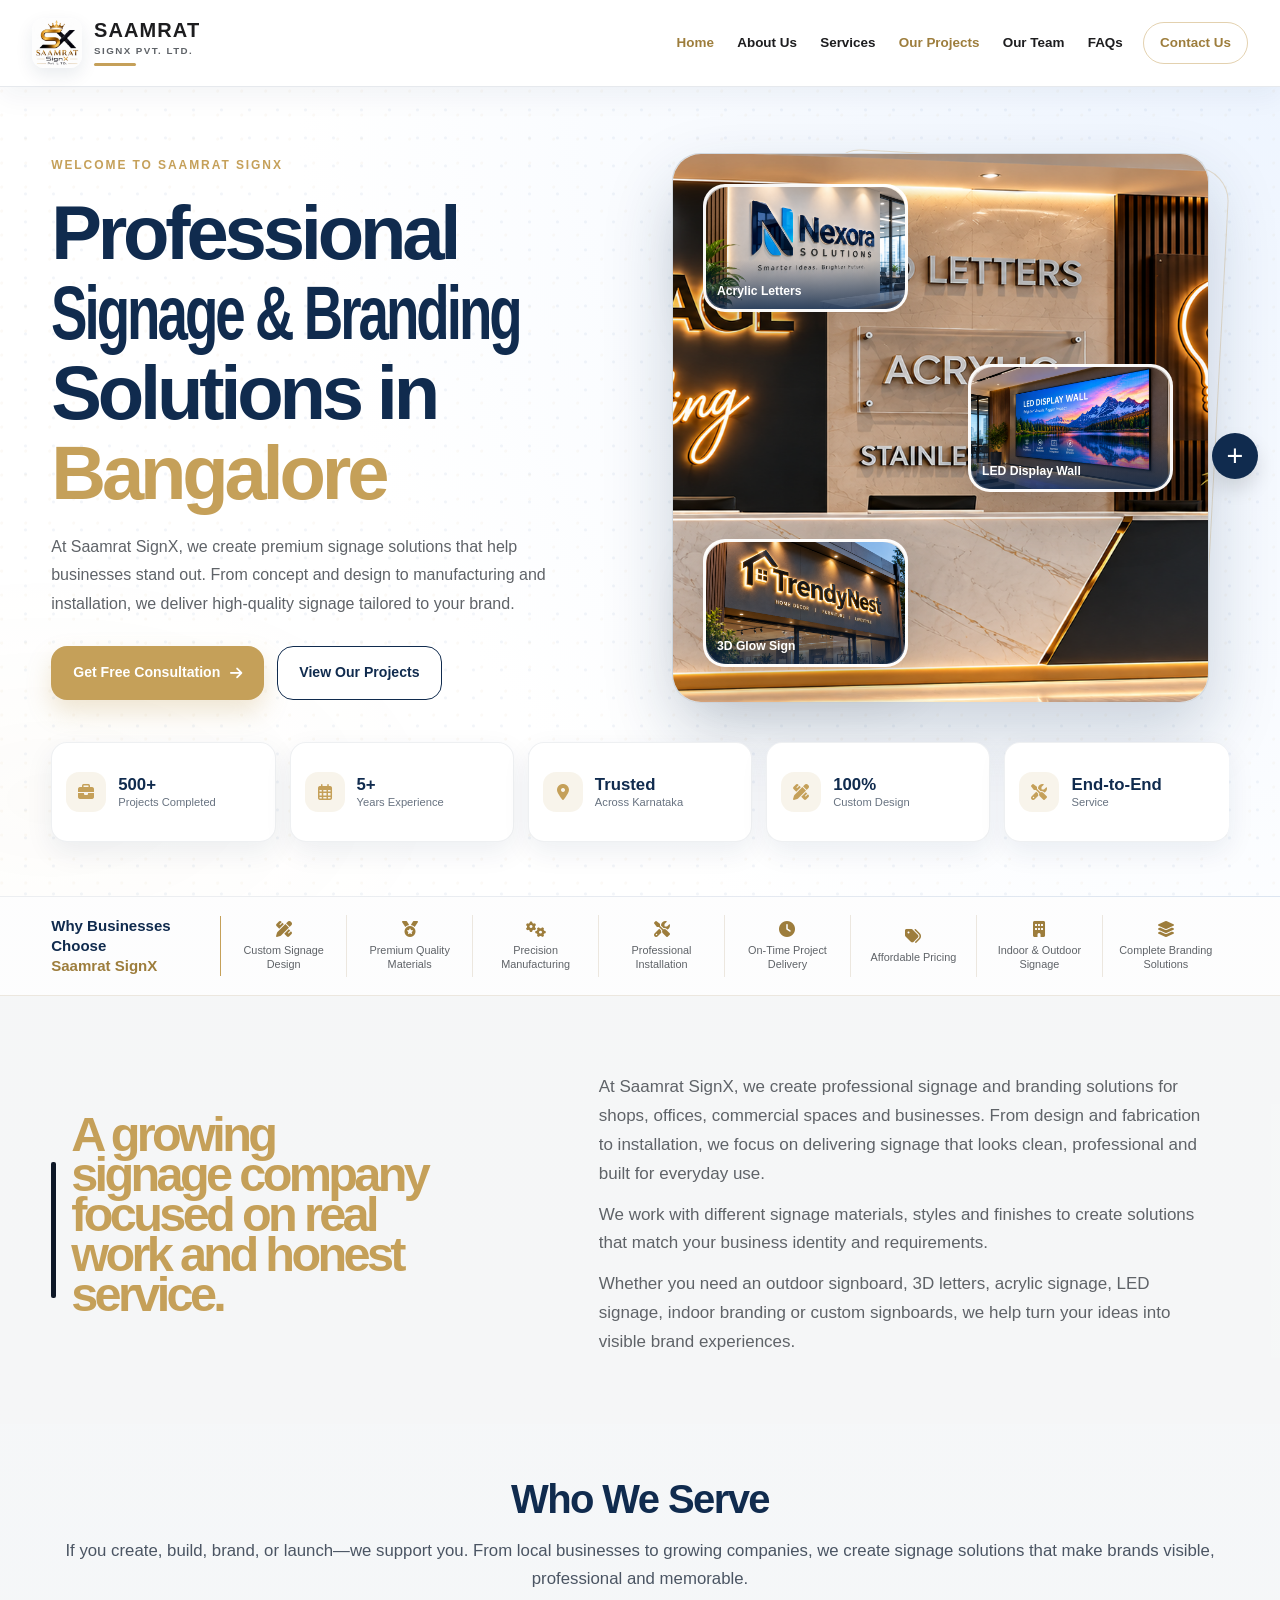
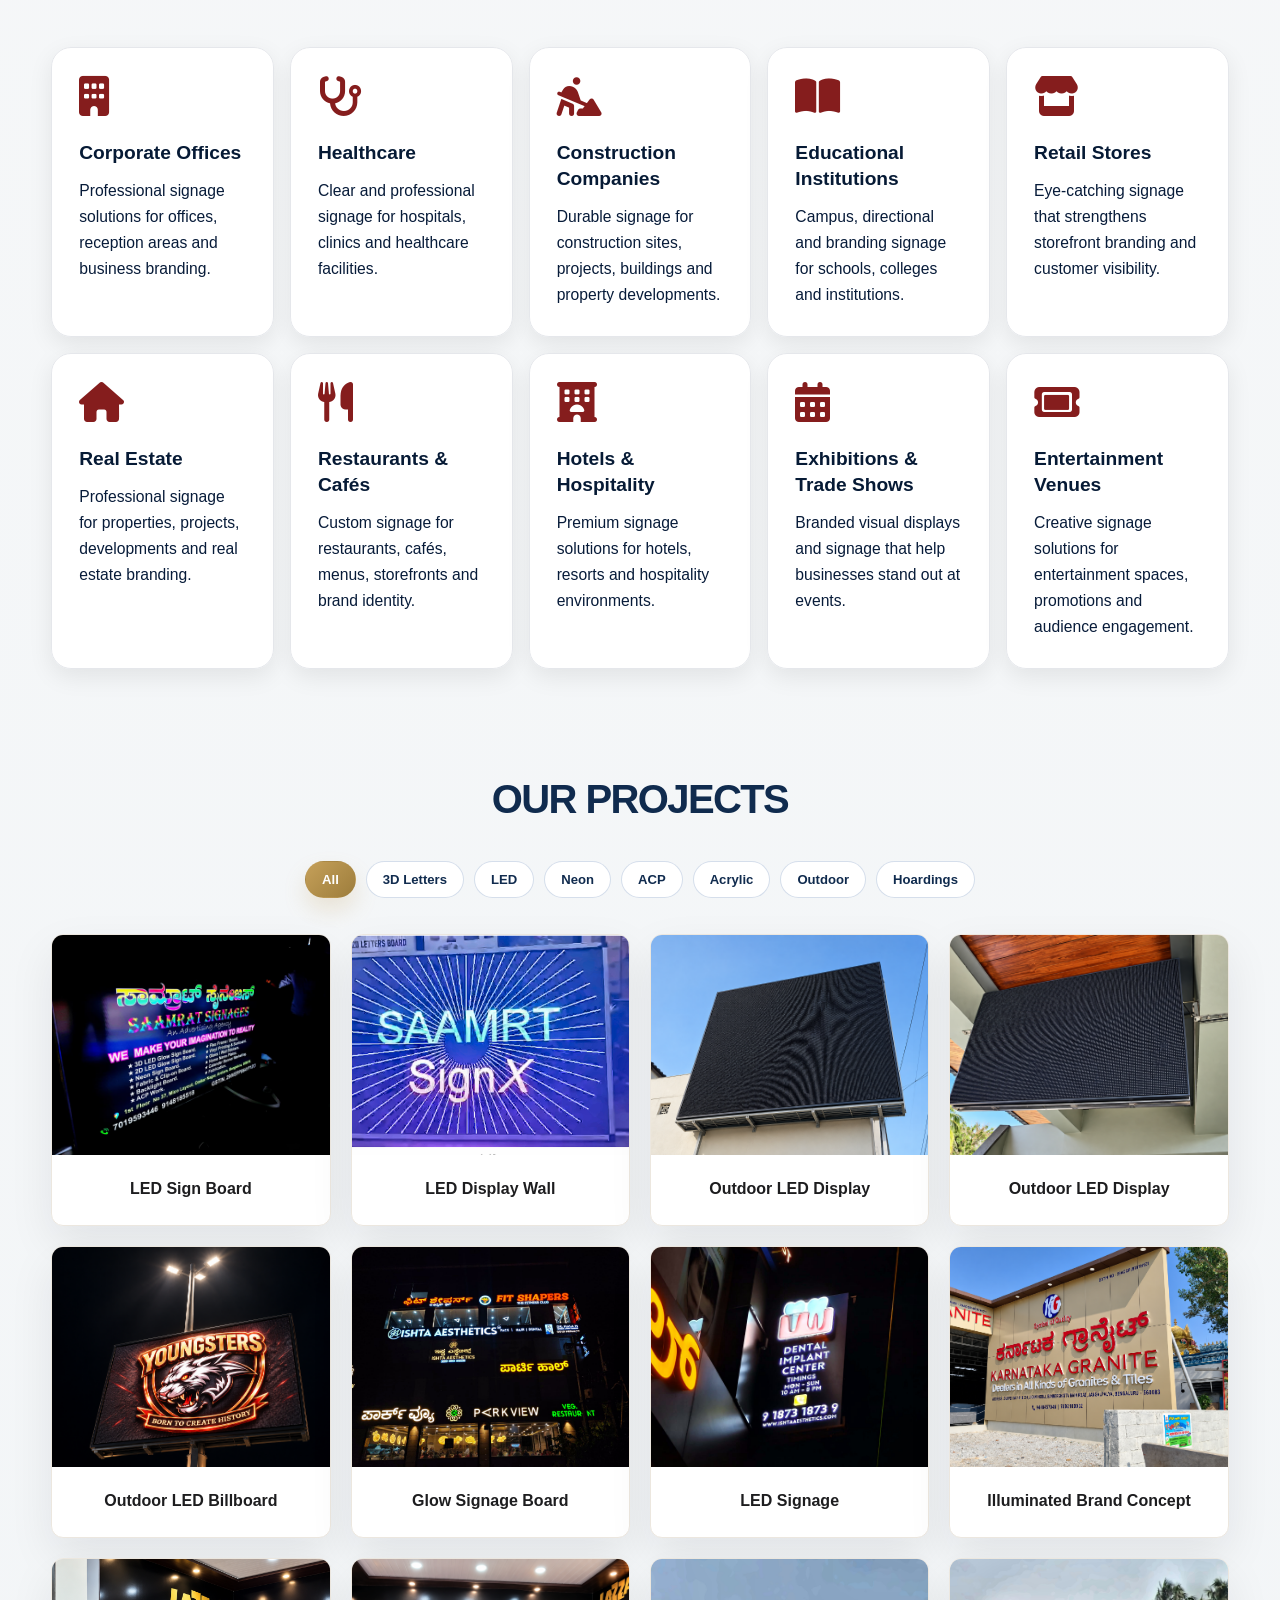
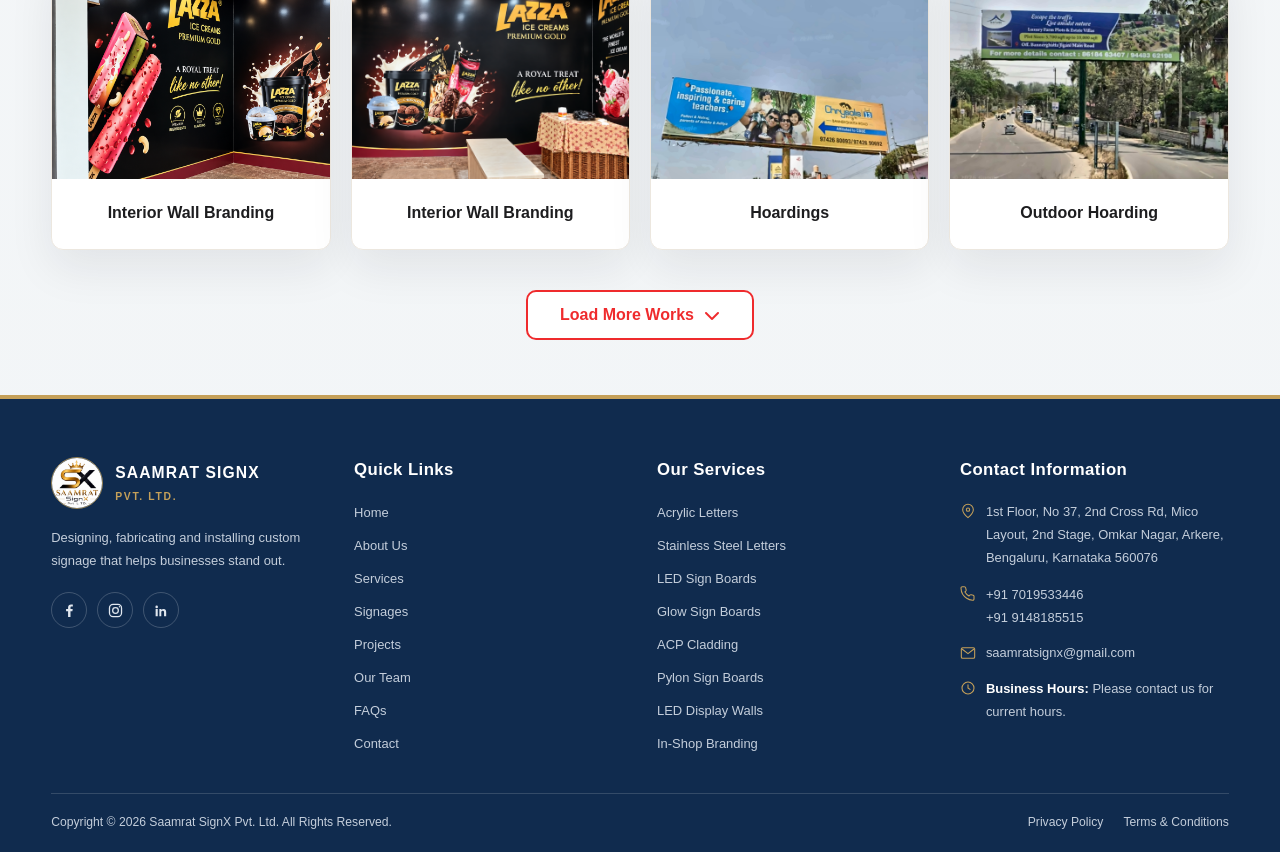
<file: index.html>
<!DOCTYPE html>
<html lang="en">
<head>
    <meta charset="UTF-8">
    <meta name="viewport" content="width=device-width, initial-scale=1.0">

    <title>Saamrat SignX Pvt Ltd | Signage Manufacturers in Bangalore</title>

    <meta
        name="description"
        content="Saamrat SignX manufactures premium 3D, neon, acrylic, ACP and commercial signage solutions in Bangalore for businesses, brands and architects."
    >

    <link rel="stylesheet" href="style.css?v=20260926-20">

    <link
        rel="stylesheet"
        href="https://cdnjs.cloudflare.com/ajax/libs/font-awesome/6.4.0/css/all.min.css"
    >
    <link rel="stylesheet" href="footer.css">
    <link rel="stylesheet" href="floating-contact.css">
    <link rel="stylesheet" href="header.css">
</head>

<body>

    <div class="watermark-bg"></div>


    <floating-contact></floating-contact>


    <site-header></site-header>


    <!-- =========================================
         MAIN
    ========================================= -->

    <main>


        <!-- =========================================
             HERO
        ========================================= -->

        <section id="home" class="hero-split-section">
            <div class="container hero-split-grid">
                <div class="hero-left-content">
                    <span class="eyebrow">Welcome to Saamrat SignX</span>
                    <h1 class="hero-main-title">
                        <span>Professional</span>
                        <span>Signage &amp; Branding</span>
                        <span>Solutions in</span>
                        <span class="hero-title-highlight">Bangalore</span>
                    </h1>
                    <p class="hero-description-text">
                        At Saamrat SignX, we create premium signage solutions that help businesses stand out. From concept and design to manufacturing and installation, we deliver high-quality signage tailored to your brand.
                    </p>
                    <div class="hero-action-buttons">
                        <a class="btn-primary" href="#contact">Get Free Consultation <i class="fa-solid fa-arrow-right" aria-hidden="true"></i></a>
                        <a class="btn-secondary" href="#projects">View Our Projects</a>
                    </div>
                </div>

                <div class="hero-right-media">
                    <div class="hero-image-stage">
                        <div class="hero-image-wrapper">
                            <img src="images/Home.png" alt="Premium reception and illuminated signage by Saamrat SignX">
                            <figure class="hero-floating-card hero-floating-acrylic">
                                <img src="our signges img/acrylic-letters.webp.png" alt="">
                                <figcaption>Acrylic Letters</figcaption>
                            </figure>
                            <figure class="hero-floating-card hero-floating-led">
                                <img src="our signges img/led-display-wall.webp.png" alt="">
                                <figcaption>LED Display Wall</figcaption>
                            </figure>
                            <figure class="hero-floating-card hero-floating-glow">
                                <img src="our signges img/3d-glow-sign.webp.png" alt="">
                                <figcaption>3D Glow Sign</figcaption>
                            </figure>
                        </div>
                    </div>
                </div>
            </div>

            <div class="container home-hero-metrics" aria-label="Saamrat SignX at a glance">
                <div class="home-hero-metric">
                    <span class="home-hero-metric-icon"><i class="fa-solid fa-briefcase" aria-hidden="true"></i></span>
                    <span><strong>500+</strong><small>Projects Completed</small></span>
                </div>
                <div class="home-hero-metric">
                    <span class="home-hero-metric-icon"><i class="fa-regular fa-calendar-days" aria-hidden="true"></i></span>
                    <span><strong>5+</strong><small>Years Experience</small></span>
                </div>
                <div class="home-hero-metric">
                    <span class="home-hero-metric-icon"><i class="fa-solid fa-location-dot" aria-hidden="true"></i></span>
                    <span><strong>Trusted</strong><small>Across Karnataka</small></span>
                </div>
                <div class="home-hero-metric">
                    <span class="home-hero-metric-icon"><i class="fa-solid fa-pen-ruler" aria-hidden="true"></i></span>
                    <span><strong>100%</strong><small>Custom Design</small></span>
                </div>
                <div class="home-hero-metric">
                    <span class="home-hero-metric-icon"><i class="fa-solid fa-screwdriver-wrench" aria-hidden="true"></i></span>
                    <span><strong>End-to-End</strong><small>Service</small></span>
                </div>
            </div>
        </section>


        <section class="home-benefits-strip" aria-label="Why businesses choose Saamrat SignX">
            <div class="container home-benefits-inner">
                <h2>Why Businesses Choose <span>Saamrat SignX</span></h2>
                <div class="home-benefit"><i class="fa-solid fa-pen-ruler" aria-hidden="true"></i><span>Custom Signage Design</span></div>
                <div class="home-benefit"><i class="fa-solid fa-medal" aria-hidden="true"></i><span>Premium Quality Materials</span></div>
                <div class="home-benefit"><i class="fa-solid fa-gears" aria-hidden="true"></i><span>Precision Manufacturing</span></div>
                <div class="home-benefit"><i class="fa-solid fa-screwdriver-wrench" aria-hidden="true"></i><span>Professional Installation</span></div>
                <div class="home-benefit"><i class="fa-solid fa-clock" aria-hidden="true"></i><span>On-Time Project Delivery</span></div>
                <div class="home-benefit"><i class="fa-solid fa-tags" aria-hidden="true"></i><span>Affordable Pricing</span></div>
                <div class="home-benefit"><i class="fa-solid fa-building" aria-hidden="true"></i><span>Indoor &amp; Outdoor Signage</span></div>
                <div class="home-benefit"><i class="fa-solid fa-layer-group" aria-hidden="true"></i><span>Complete Branding Solutions</span></div>
            </div>
        </section>


        <!-- =========================================
             ABOUT
        ========================================= -->

        <section id="about" class="about-section">

            <div class="container about-grid">

                <div class="about-title-block">
                    <h2 class="about-main-heading">
                        <span>A growing</span>
                        <span>signage company</span>
                        <span>focused on real</span>
                        <span>work and honest</span>
                        <span>service.</span>
                    </h2>

                </div>


                <div class="about-copy">

                    <p>
                        At Saamrat SignX, we create professional signage and branding solutions
                        for shops, offices, commercial spaces and businesses. From design and
                        fabrication to installation, we focus on delivering signage that looks
                        clean, professional and built for everyday use.
                    </p>

                    <p>
                        We work with different signage materials, styles and finishes to create
                        solutions that match your business identity and requirements.
                    </p>

                    <p>
                        Whether you need an outdoor signboard, 3D letters, acrylic signage, LED
                        signage, indoor branding or custom signboards, we help turn your ideas
                        into visible brand experiences.
                    </p>

                </div>

            </div>

        </section>


        <!-- =========================================
             WHO WE SERVE
        ========================================= -->

        <section
            id="who-we-serve"
            class="who-we-power-section"
        >

            <div class="container">

                <div class="who-we-power-heading">

                    <h2>
                        Who We Serve
                    </h2>

                    <p>
                        If you create, build, brand, or launch—we support you.
                        From local businesses to growing companies, we create signage
                        solutions that make brands visible, professional and memorable.
                    </p>

                </div>


                <div class="who-we-power-grid">


                    <div class="who-we-power-card">

                        <i class="fa-solid fa-building"></i>

                        <h3>
                            Corporate Offices
                        </h3>

                        <p>
                            Professional signage solutions for offices,
                            reception areas and business branding.
                        </p>

                    </div>


                    <div class="who-we-power-card">

                        <i class="fa-solid fa-stethoscope"></i>

                        <h3>
                            Healthcare
                        </h3>

                        <p>
                            Clear and professional signage for hospitals,
                            clinics and healthcare facilities.
                        </p>

                    </div>


                    <div class="who-we-power-card">

                        <i class="fa-solid fa-person-digging"></i>

                        <h3>
                            Construction Companies
                        </h3>

                        <p>
                            Durable signage for construction sites,
                            projects, buildings and property developments.
                        </p>

                    </div>


                    <div class="who-we-power-card">

                        <i class="fa-solid fa-book-open"></i>

                        <h3>
                            Educational Institutions
                        </h3>

                        <p>
                            Campus, directional and branding signage
                            for schools, colleges and institutions.
                        </p>

                    </div>


                    <div class="who-we-power-card">

                        <i class="fa-solid fa-store"></i>

                        <h3>
                            Retail Stores
                        </h3>

                        <p>
                            Eye-catching signage that strengthens storefront
                            branding and customer visibility.
                        </p>

                    </div>


                    <div class="who-we-power-card">

                        <i class="fa-solid fa-house"></i>

                        <h3>
                            Real Estate
                        </h3>

                        <p>
                            Professional signage for properties,
                            projects, developments and real estate branding.
                        </p>

                    </div>


                    <div class="who-we-power-card">

                        <i class="fa-solid fa-utensils"></i>

                        <h3>
                            Restaurants &amp; Cafés
                        </h3>

                        <p>
                            Custom signage for restaurants, cafés,
                            menus, storefronts and brand identity.
                        </p>

                    </div>


                    <div class="who-we-power-card">

                        <i class="fa-solid fa-hotel"></i>

                        <h3>
                            Hotels &amp; Hospitality
                        </h3>

                        <p>
                            Premium signage solutions for hotels,
                            resorts and hospitality environments.
                        </p>

                    </div>


                    <div class="who-we-power-card">

                        <i class="fa-solid fa-calendar-days"></i>

                        <h3>
                            Exhibitions &amp; Trade Shows
                        </h3>

                        <p>
                            Branded visual displays and signage that help
                            businesses stand out at events.
                        </p>

                    </div>


                    <div class="who-we-power-card">

                        <i class="fa-solid fa-ticket"></i>

                        <h3>
                            Entertainment Venues
                        </h3>

                        <p>
                            Creative signage solutions for entertainment
                            spaces, promotions and audience engagement.
                        </p>

                    </div>


                </div>

            </div>

        </section>


        <!-- =========================================
             PROJECTS
        ========================================= -->

        <section
            id="projects"
            class="projects-section"
        >

            <div class="container">

                <div class="section-heading center">

                    <h2>
                        OUR PROJECTS
                    </h2>

                </div>


                <div
                    class="project-filters"
                    id="project-filters"
                    aria-label="Project filters"
                >

                    <button
                        class="filter-btn active"
                        type="button"
                        data-filter="All"
                    >
                        All
                    </button>

                    <button
                        class="filter-btn"
                        type="button"
                        data-filter="3D Letters"
                    >
                        3D Letters
                    </button>

                    <button
                        class="filter-btn"
                        type="button"
                        data-filter="LED"
                    >
                        LED
                    </button>

                    <button
                        class="filter-btn"
                        type="button"
                        data-filter="Neon"
                    >
                        Neon
                    </button>

                    <button
                        class="filter-btn"
                        type="button"
                        data-filter="ACP"
                    >
                        ACP
                    </button>

                    <button
                        class="filter-btn"
                        type="button"
                        data-filter="Acrylic"
                    >
                        Acrylic
                    </button>

                    <button
                        class="filter-btn"
                        type="button"
                        data-filter="Outdoor"
                    >
                        Outdoor
                    </button>

                    <button
                        class="filter-btn"
                        type="button"
                        data-filter="Hoardings"
                    >
                        Hoardings
                    </button>

                </div>


                <div
                    id="project-gallery"
                    class="projects-grid"
                    aria-live="polite"
                ></div>


                <div class="load-more-wrapper">

                    <button
                        id="load-more-projects"
                        class="load-more-btn"
                        type="button"
                    >
                        Load More Works
                        <i class="fa-solid fa-chevron-down"></i>
                    </button>

                </div>

            </div>

        </section>


    </main>


    <site-footer id="contact"></site-footer>

    <script src="header.js" defer></script>
    <script src="floating-contact.js" defer></script>
    <script src="footer.js" defer></script>
    <script src="script.js?v=20260926-20"></script>

</body>
</html>
</file>
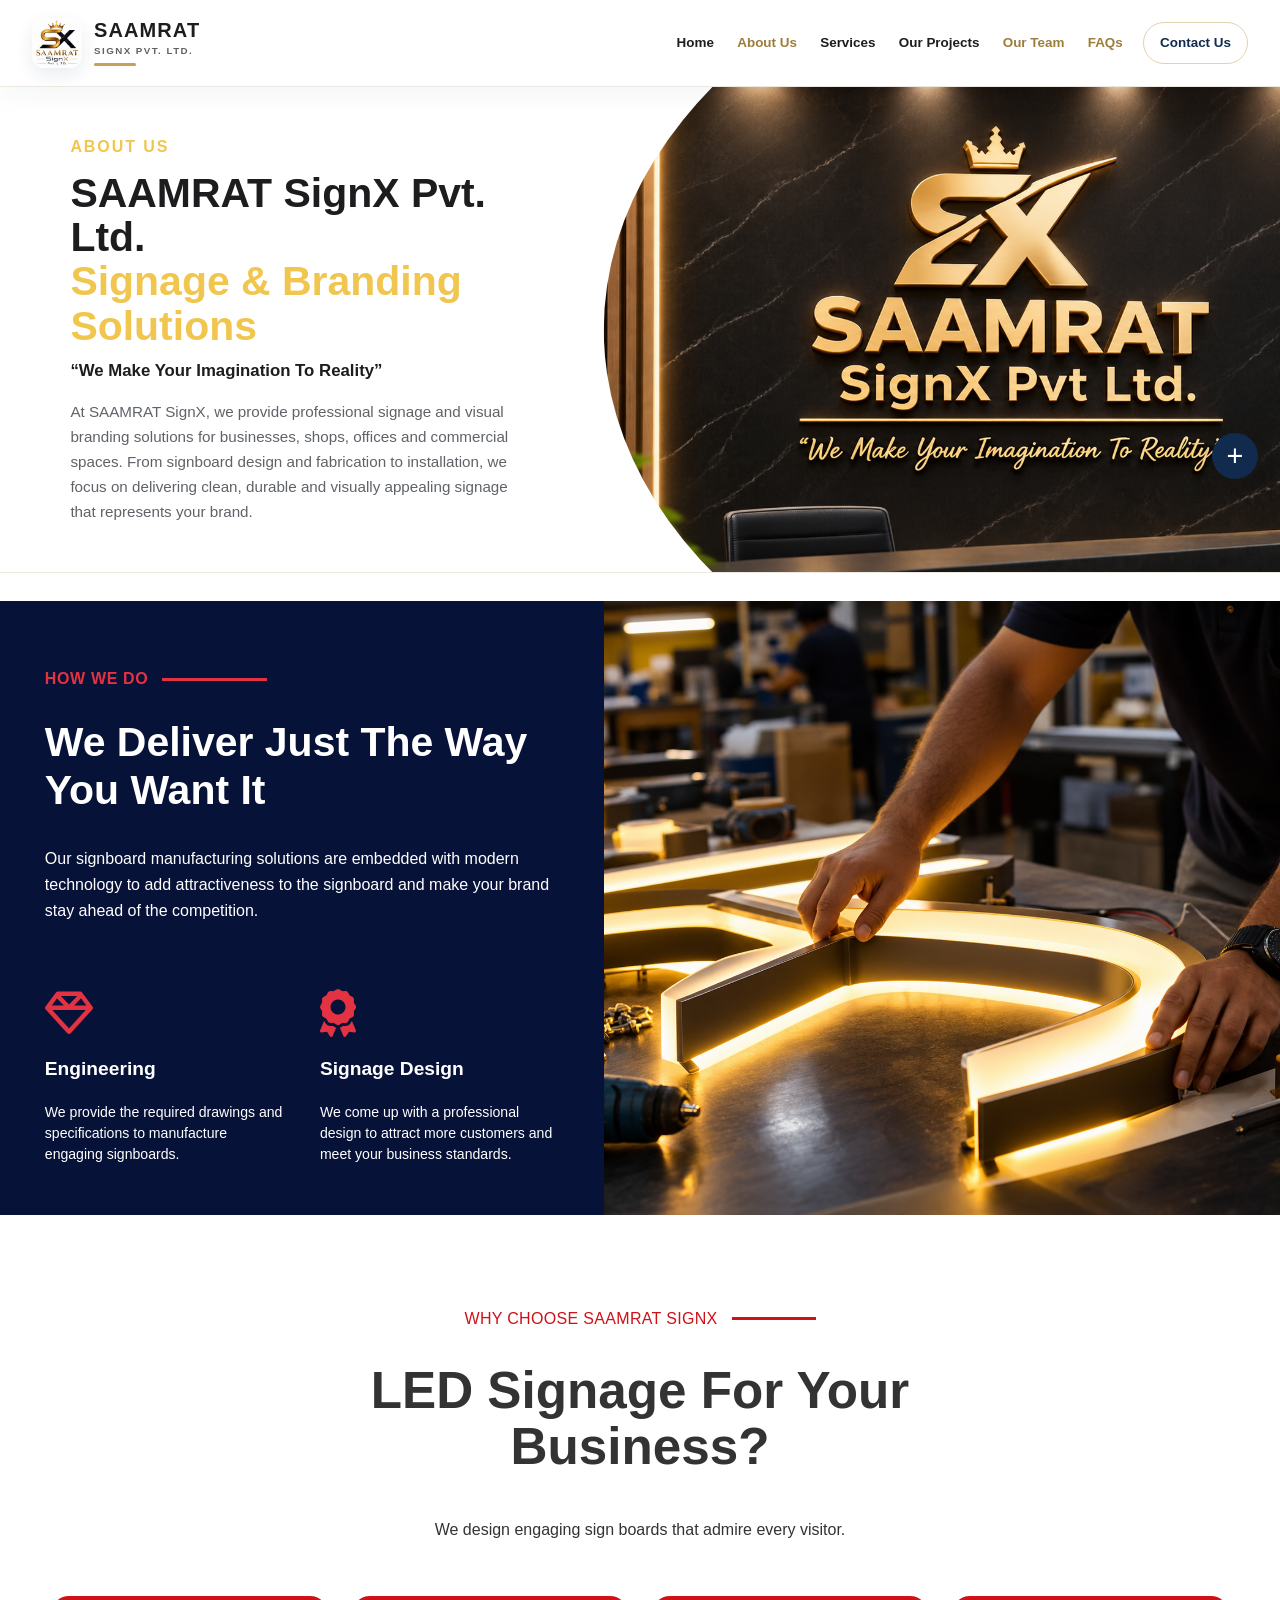
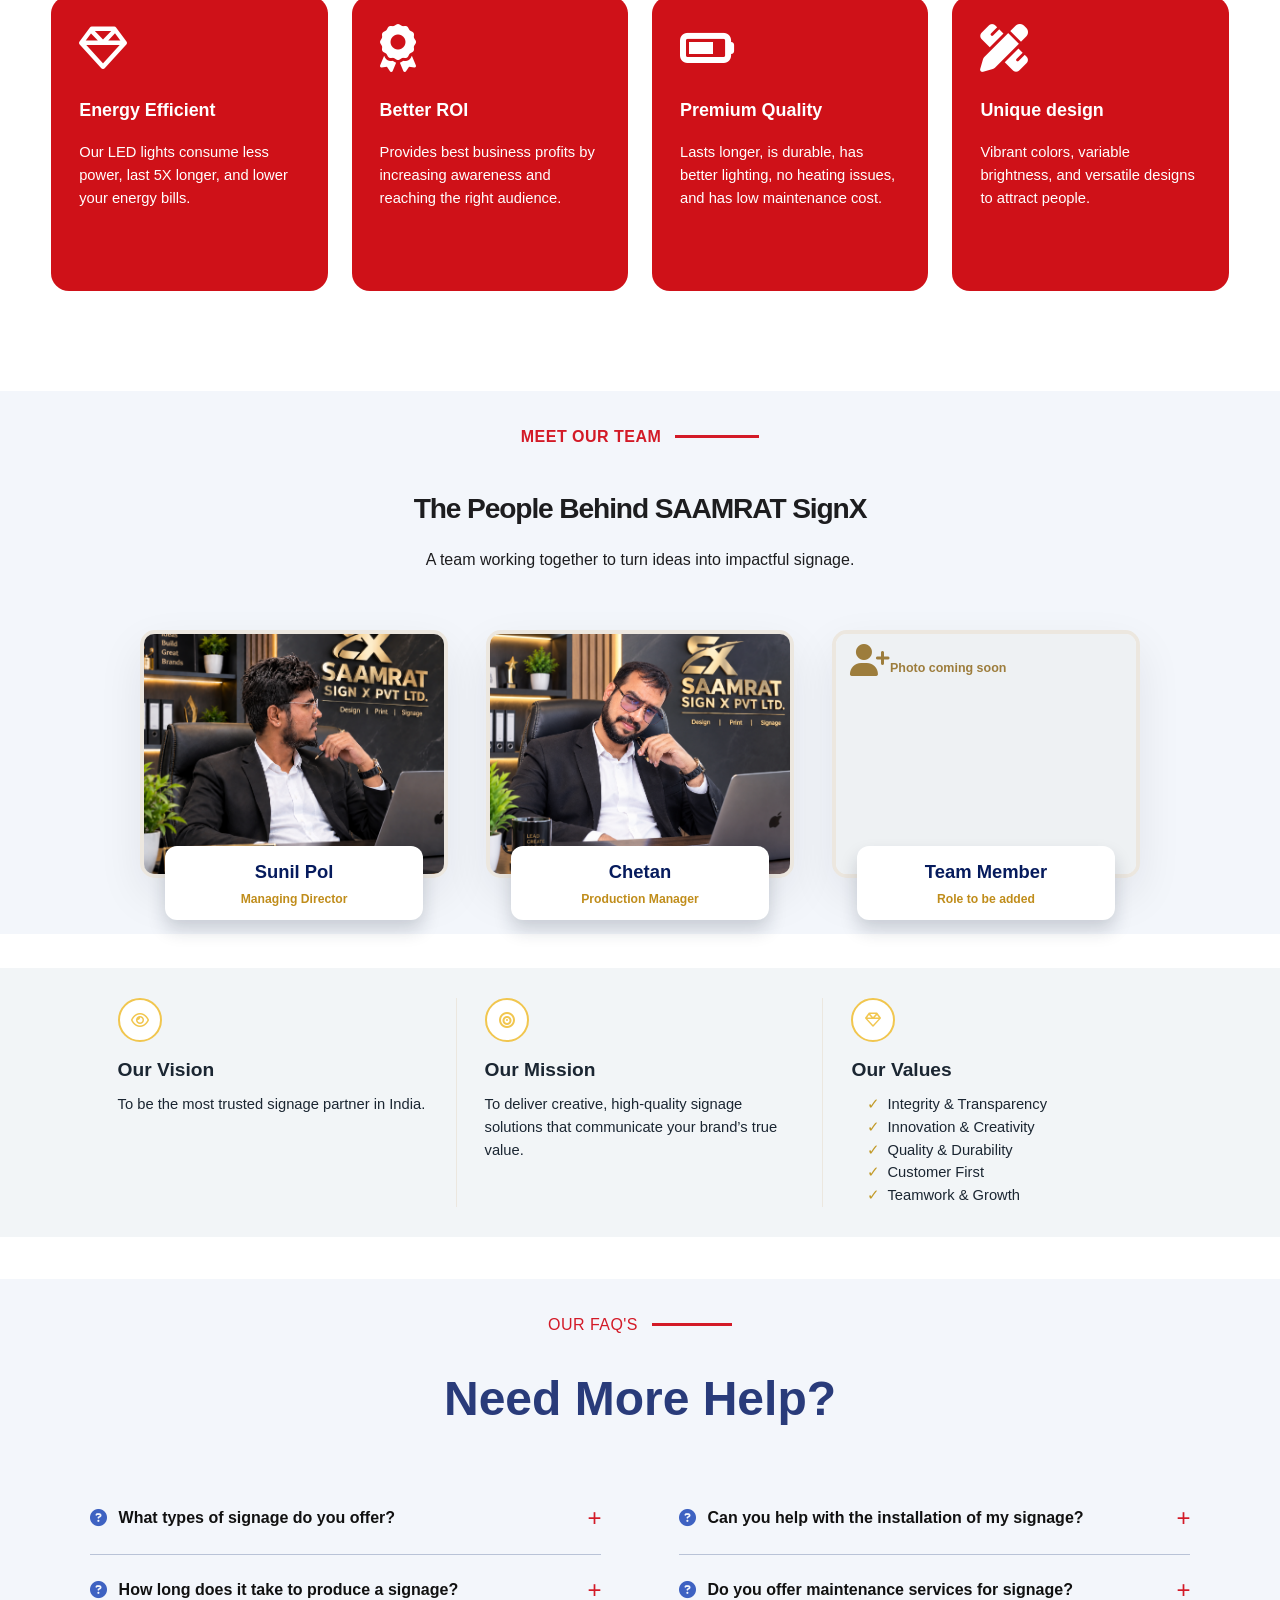
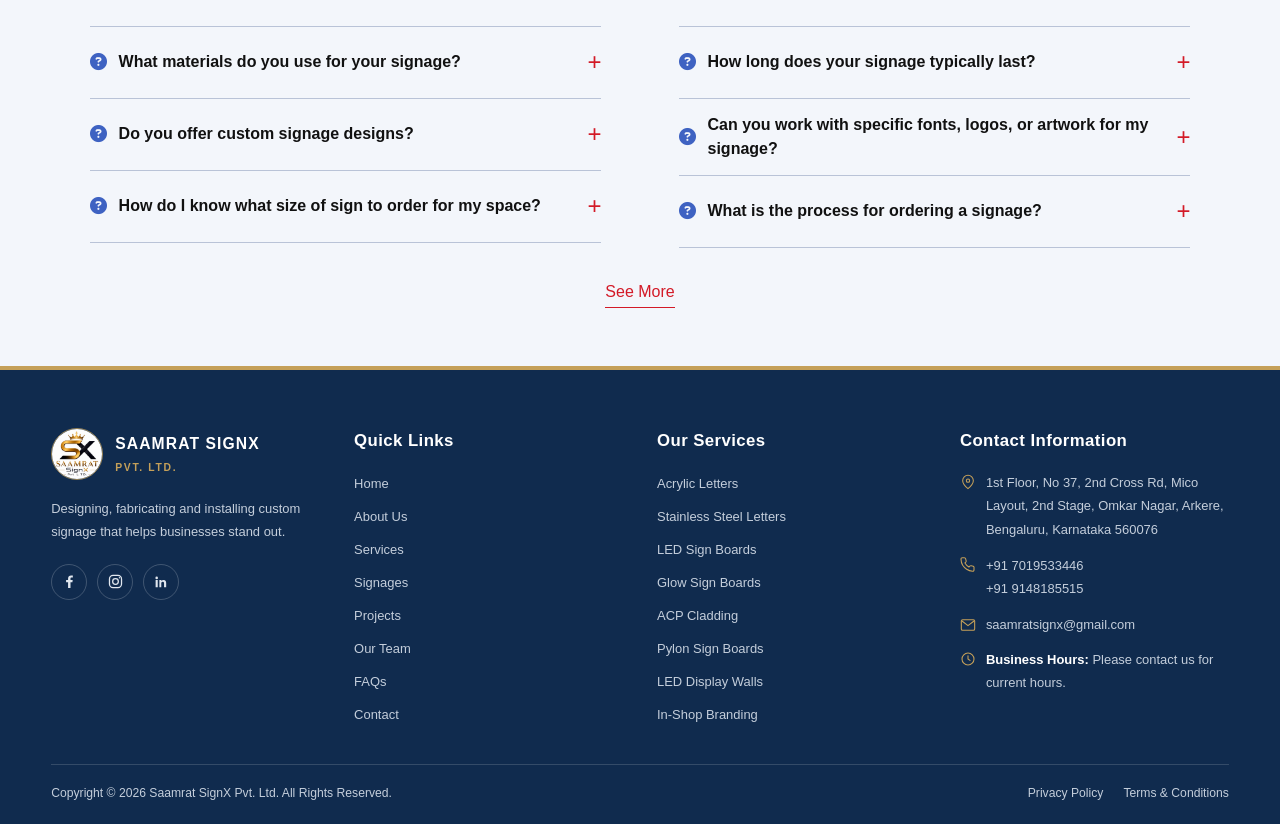
<file: about.html>
<!DOCTYPE html>
<html lang="en">
<head>
    <meta charset="UTF-8">
    <meta name="viewport" content="width=device-width, initial-scale=1.0">
    <title>About Saamrat SignX | Signage Manufacturer in Bangalore</title>
    <meta name="description" content="Learn about Saamrat SignX, our design philosophy, manufacturing process and commitment to premium signage solutions in Bangalore.">
    <link rel="stylesheet" href="style.css?v=20260926-21">
    <link rel="stylesheet" href="https://cdnjs.cloudflare.com/ajax/libs/font-awesome/6.4.0/css/all.min.css">
    <link rel="stylesheet" href="footer.css">
    <link rel="stylesheet" href="floating-contact.css">
    <link rel="stylesheet" href="header.css">
</head>
<body class="about-reference-page">
    <div class="watermark-bg"></div>

    <floating-contact></floating-contact>

    <site-header></site-header>

    <main class="reference-about-page">
        <section class="reference-about-hero">
            <div class="reference-about-copy">
                <span class="eyebrow">About Us</span>
                <h1>SAAMRAT SignX Pvt. Ltd.<br><span>Signage &amp; Branding Solutions</span></h1>
                <h2>“We Make Your Imagination To Reality”</h2>
                <p>At SAAMRAT SignX, we provide professional signage and visual branding solutions for businesses, shops, offices and commercial spaces. From signboard design and fabrication to installation, we focus on delivering clean, durable and visually appealing signage that represents your brand.</p>
            </div>
            <div class="reference-about-image"><img src="images/About.png" alt="Saamrat SignX branded office wall"></div>
        </section>

        <section class="reference-how-section">
            <div class="reference-how-copy">
                <span class="reference-how-label">How We Do</span>
                <h2>We Deliver Just The Way<br>You Want It</h2>
                <p>Our signboard manufacturing solutions are embedded with modern technology to add attractiveness to the signboard and make your brand stay ahead of the competition.</p>
                <div class="reference-how-points">
                    <article><i class="fa-regular fa-gem" aria-hidden="true"></i><h3>Engineering</h3><p>We provide the required drawings and specifications to manufacture engaging signboards.</p></article>
                    <article><i class="fa-solid fa-award" aria-hidden="true"></i><h3>Signage Design</h3><p>We come up with a professional design to attract more customers and meet your business standards.</p></article>
                </div>
            </div>
            <div class="reference-how-image"><img src="images/Why chose us.png" alt="Saamrat SignX team creating illuminated signage"></div>
        </section>

        <section id="why-us" class="reference-choose-section">
            <div class="reference-choose-heading">
                <span>Why Choose Saamrat SignX</span>
                <h2>LED Signage For Your<br>Business?</h2>
                <p>We design engaging sign boards that admire every visitor.</p>
            </div>
            <div class="reference-choose-grid">
                <article><i class="fa-regular fa-gem" aria-hidden="true"></i><h3>Energy Efficient</h3><p>Our LED lights consume less power, last 5X longer, and lower your energy bills.</p></article>
                <article><i class="fa-solid fa-award" aria-hidden="true"></i><h3>Better ROI</h3><p>Provides best business profits by increasing awareness and reaching the right audience.</p></article>
                <article><i class="fa-solid fa-battery-three-quarters" aria-hidden="true"></i><h3>Premium Quality</h3><p>Lasts longer, is durable, has better lighting, no heating issues, and has low maintenance cost.</p></article>
                <article><i class="fa-solid fa-pen-ruler" aria-hidden="true"></i><h3>Unique design</h3><p>Vibrant colors, variable brightness, and versatile designs to attract people.</p></article>
            </div>
        </section>

        <section id="our-team" class="reference-team-section">
            <div class="section-heading center"><span class="eyebrow">Meet Our Team</span><h2>The People Behind SAAMRAT SignX</h2><p>A team working together to turn ideas into impactful signage.</p></div>
            <div class="reference-team-grid">
                <article class="reference-team-card"><img src="images/Profile.png" alt="Sunil Pol"><div><h3>Sunil Pol</h3><p>Managing Director</p></div></article>
                <article class="reference-team-card"><img src="images/Chetan.png" alt="Chetan"><div><h3>Chetan</h3><p>Production Manager</p></div></article>
                <article class="reference-team-card reference-team-placeholder"><div class="reference-placeholder-image"><i class="fa-solid fa-user-plus" aria-hidden="true"></i><span>Photo coming soon</span></div><div><h3>Team Member</h3><p>Role to be added</p></div></article>
            </div>
        </section>

        <section class="reference-values-section">
            <div class="reference-value"><i class="fa-regular fa-eye"></i><h3>Our Vision</h3><p>To be the most trusted signage partner in India.</p></div>
            <div class="reference-value"><i class="fa-solid fa-bullseye"></i><h3>Our Mission</h3><p>To deliver creative, high-quality signage solutions that communicate your brand’s true value.</p></div>
            <div class="reference-value"><i class="fa-regular fa-gem"></i><h3>Our Values</h3><ul><li>Integrity &amp; Transparency</li><li>Innovation &amp; Creativity</li><li>Quality &amp; Durability</li><li>Customer First</li><li>Teamwork &amp; Growth</li></ul></div>
        </section>

        <section id="faqs" class="reference-faq-section">
            <div class="reference-faq-heading"><span>Our FAQ's</span><h2>Need More Help?</h2></div>
            <div class="reference-faq-grid">
                <div class="reference-faq-column">
                    <button type="button"><span><i class="fa-solid fa-circle-question" aria-hidden="true"></i>What types of signage do you offer?</span><b>+</b></button>
                    <button type="button"><span><i class="fa-solid fa-circle-question" aria-hidden="true"></i>How long does it take to produce a signage?</span><b>+</b></button>
                    <button type="button"><span><i class="fa-solid fa-circle-question" aria-hidden="true"></i>What materials do you use for your signage?</span><b>+</b></button>
                    <button type="button"><span><i class="fa-solid fa-circle-question" aria-hidden="true"></i>Do you offer custom signage designs?</span><b>+</b></button>
                    <button type="button"><span><i class="fa-solid fa-circle-question" aria-hidden="true"></i>How do I know what size of sign to order for my space?</span><b>+</b></button>
                    <button class="reference-faq-extra" type="button"><span><i class="fa-solid fa-circle-question" aria-hidden="true"></i>What are the different types of signage lighting options you offer?</span><b>+</b></button>
                    <button class="reference-faq-extra" type="button"><span><i class="fa-solid fa-circle-question" aria-hidden="true"></i>Can you make signage that are suitable for outdoor use?</span><b>+</b></button>
                    <button class="reference-faq-extra" type="button"><span><i class="fa-solid fa-circle-question" aria-hidden="true"></i>How do I care for and maintain my signage?</span><b>+</b></button>
                    <button class="reference-faq-extra" type="button"><span><i class="fa-solid fa-circle-question" aria-hidden="true"></i>How do I hang or mount my signage?</span><b>+</b></button>
                    <button class="reference-faq-extra" type="button"><span><i class="fa-solid fa-circle-question" aria-hidden="true"></i>What is the payment terms &amp; conditions?</span><b>+</b></button>
                </div>
                <div class="reference-faq-column">
                    <button type="button"><span><i class="fa-solid fa-circle-question" aria-hidden="true"></i>Can you help with the installation of my signage?</span><b>+</b></button>
                    <button type="button"><span><i class="fa-solid fa-circle-question" aria-hidden="true"></i>Do you offer maintenance services for signage?</span><b>+</b></button>
                    <button type="button"><span><i class="fa-solid fa-circle-question" aria-hidden="true"></i>How long does your signage typically last?</span><b>+</b></button>
                    <button type="button"><span><i class="fa-solid fa-circle-question" aria-hidden="true"></i>Can you work with specific fonts, logos, or artwork for my signage?</span><b>+</b></button>
                    <button type="button"><span><i class="fa-solid fa-circle-question" aria-hidden="true"></i>What is the process for ordering a signage?</span><b>+</b></button>
                    <button class="reference-faq-extra" type="button"><span><i class="fa-solid fa-circle-question" aria-hidden="true"></i>Do you offer design services for creating logos or graphics to be used on my signage?</span><b>+</b></button>
                    <button class="reference-faq-extra" type="button"><span><i class="fa-solid fa-circle-question" aria-hidden="true"></i>What is your process for correcting errors or mistakes on a signage order?</span><b>+</b></button>
                    <button class="reference-faq-extra" type="button"><span><i class="fa-solid fa-circle-question" aria-hidden="true"></i>What are the standard sizes for signage?</span><b>+</b></button>
                    <button class="reference-faq-extra" type="button"><span><i class="fa-solid fa-circle-question" aria-hidden="true"></i>Can you create signage in different languages?</span><b>+</b></button>
                    <button class="reference-faq-extra" type="button"><span><i class="fa-solid fa-circle-question" aria-hidden="true"></i>What is the expected lifespan of my signage?</span><b>+</b></button>
                    <button class="reference-faq-extra" type="button"><span><i class="fa-solid fa-circle-question" aria-hidden="true"></i>Can you design and manufacture signage for events or temporary displays?</span><b>+</b></button>
                </div>
            </div>
            <button class="reference-faq-see-more" type="button">See More</button>
        </section>

    </main>

    <site-footer id="contact"></site-footer>
    <script src="header.js" defer></script>
    <script src="floating-contact.js" defer></script>
    <script src="footer.js" defer></script>

    <script src="script.js?v=20260923-2"></script>
</body>
</html>
</file>
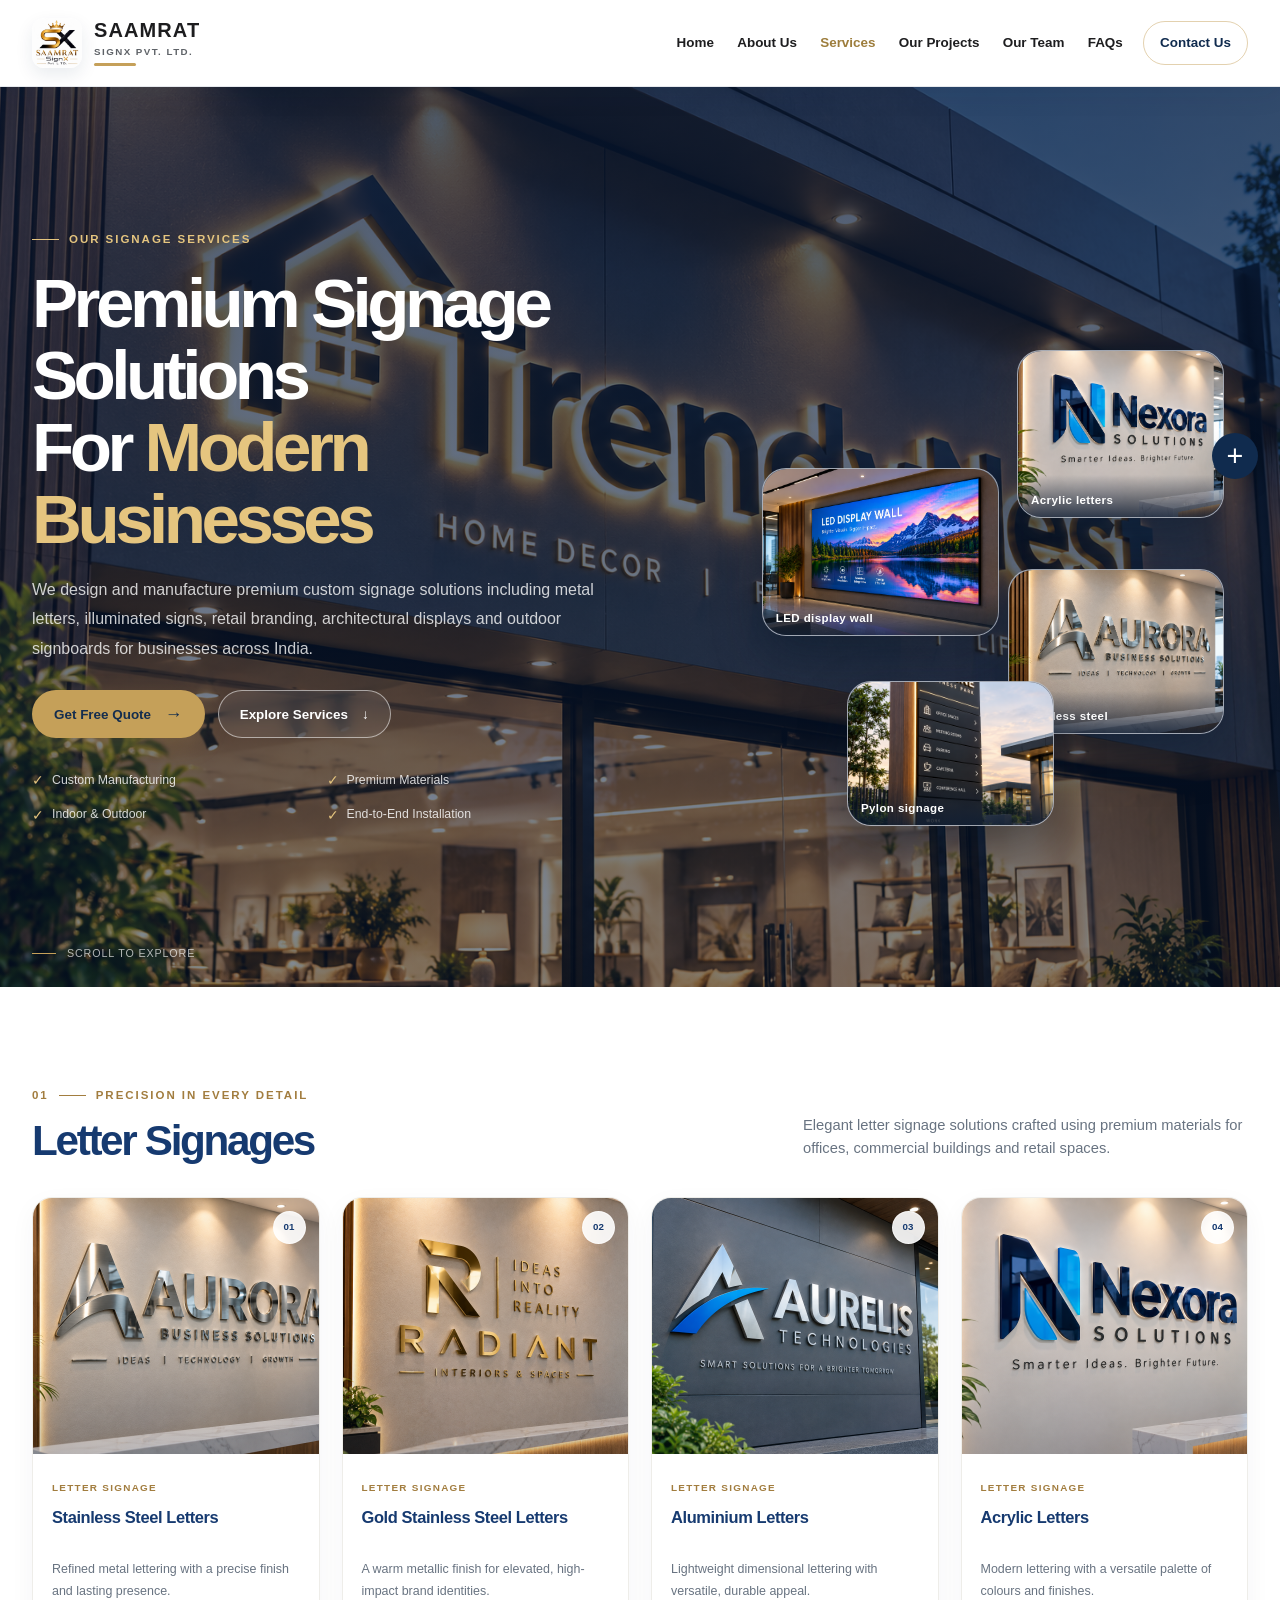
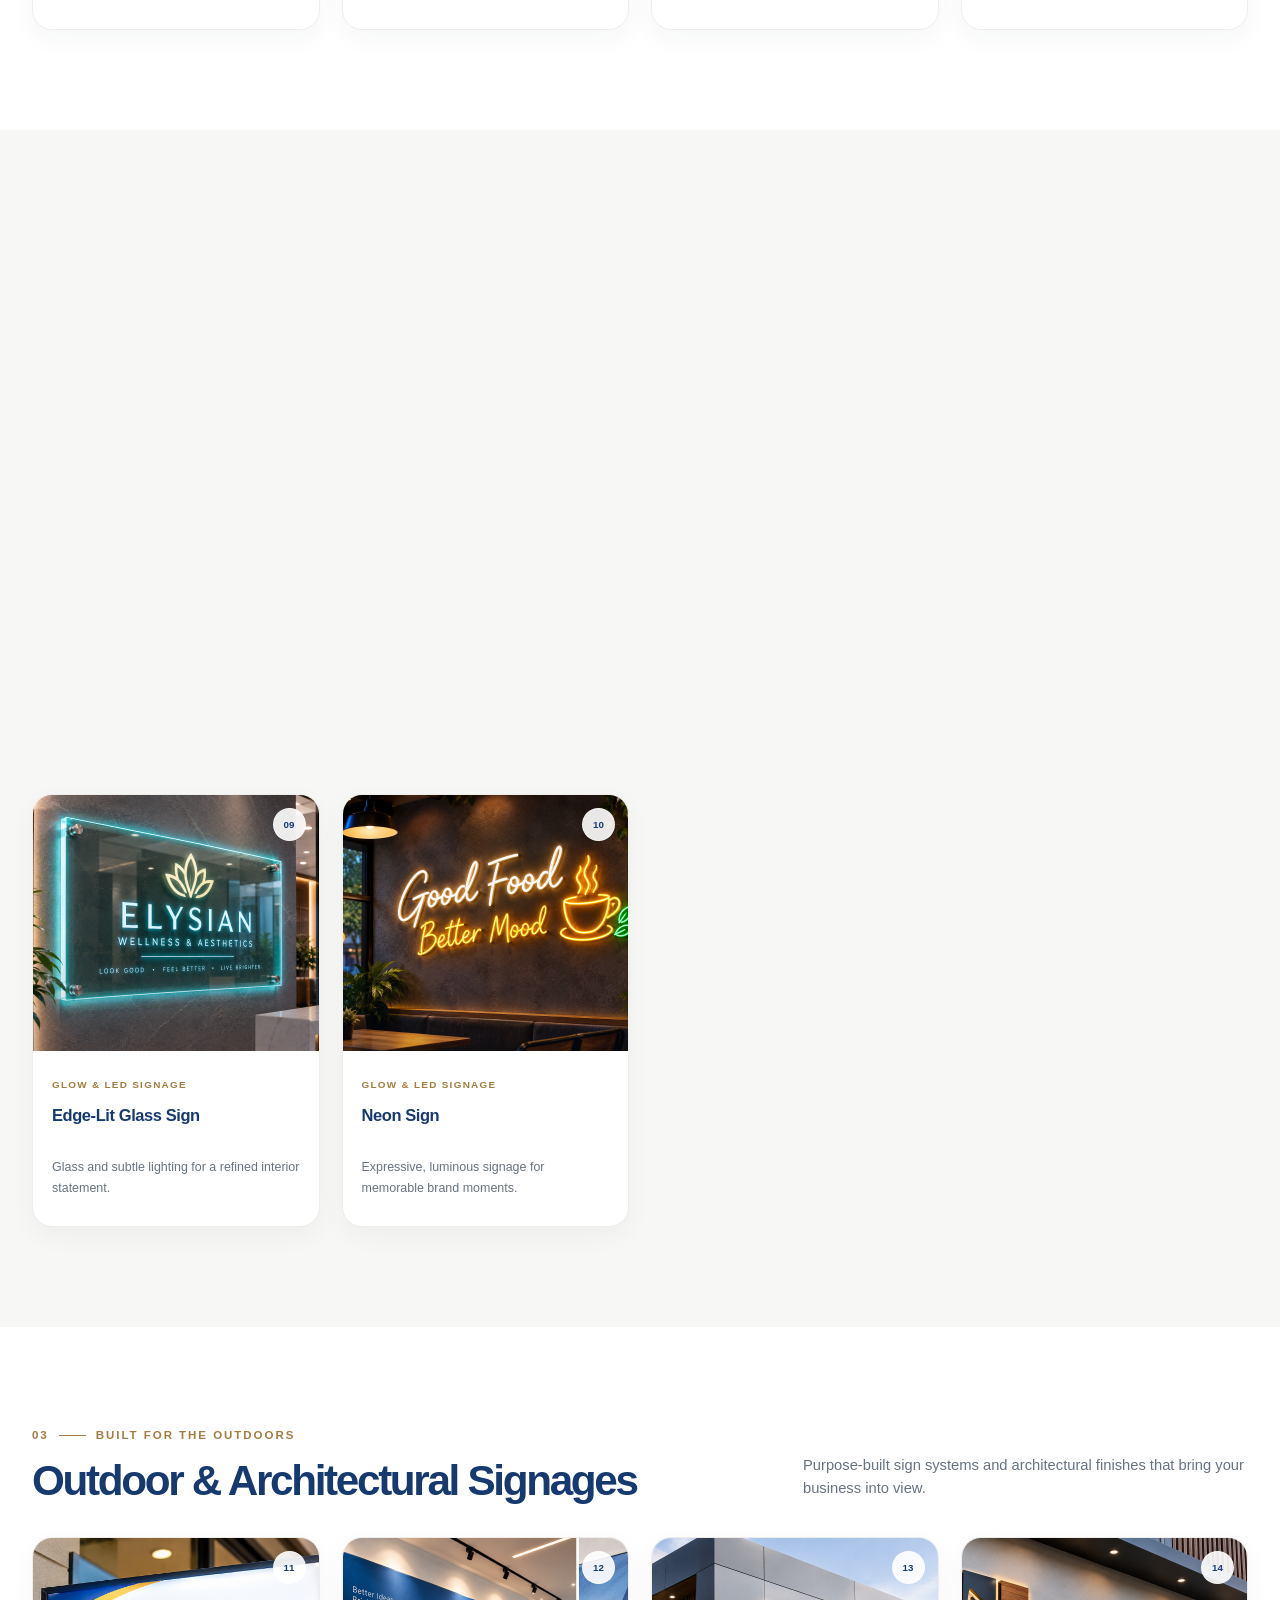
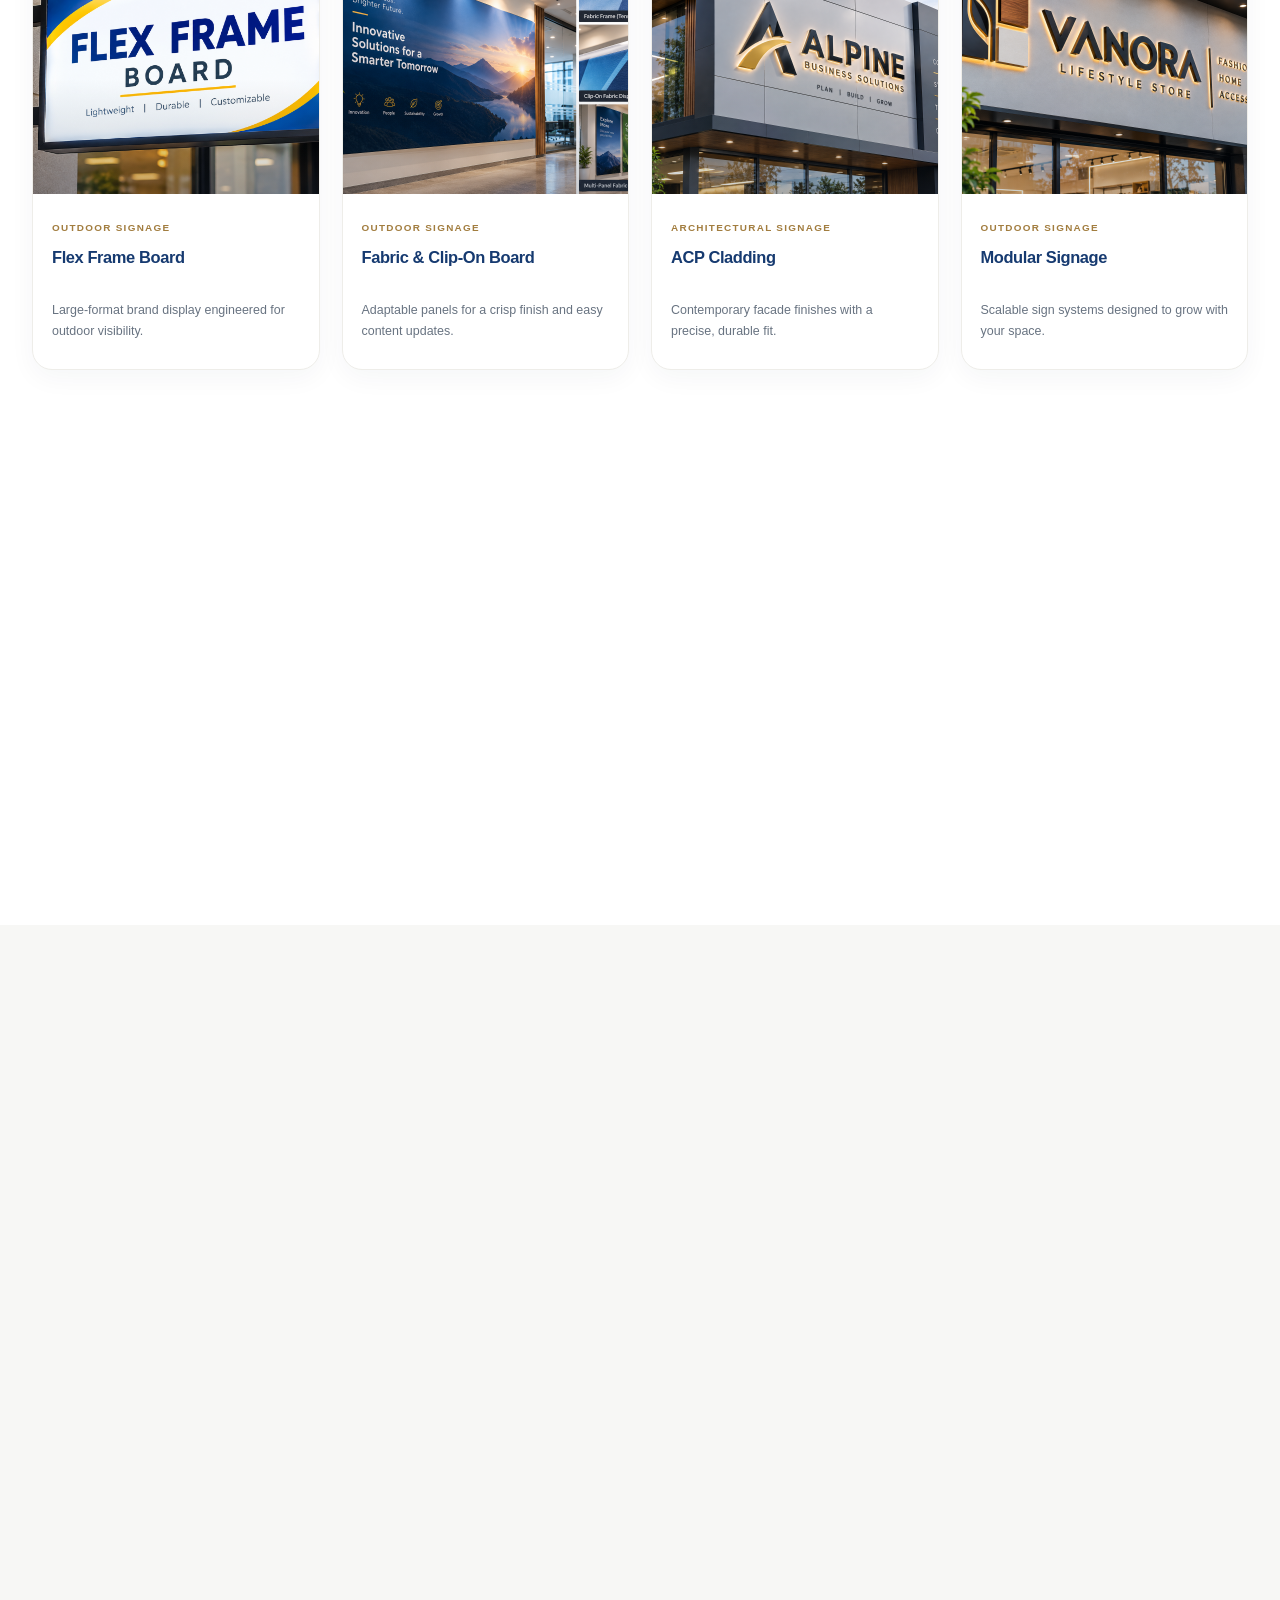
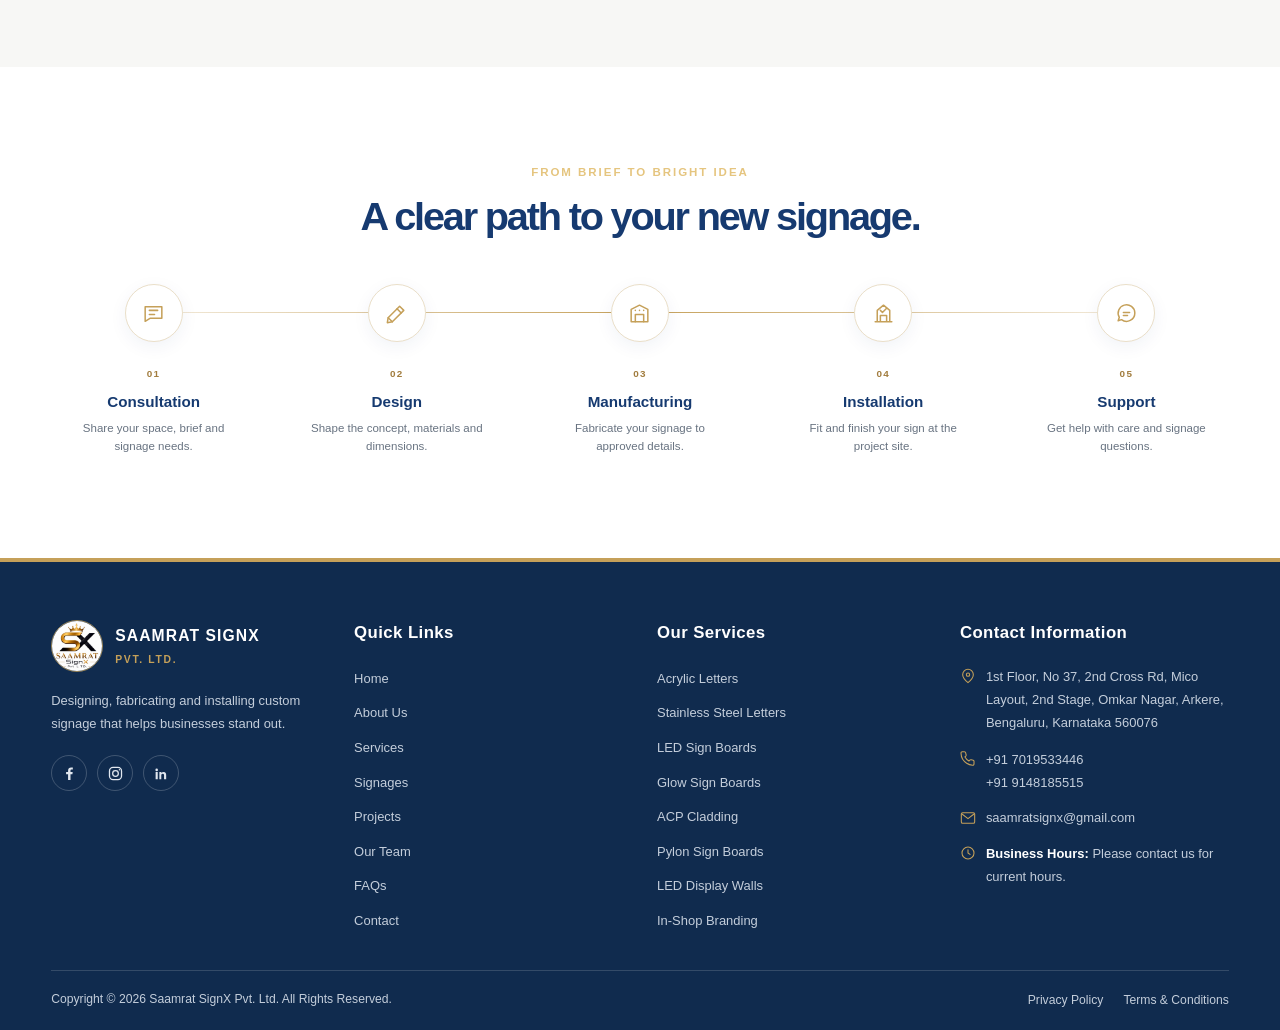
<file: services.html>
<!DOCTYPE html>
<html lang="en">
<head>
    <meta charset="UTF-8">
    <meta name="viewport" content="width=device-width, initial-scale=1.0">
    <meta name="description" content="Explore premium custom signage by Saamrat SignX: metal letters, illuminated signs, architectural displays and retail branding.">
    <meta name="theme-color" content="#163A70">
    <title>Signage Services | Saamrat SignX Pvt. Ltd.</title>
    <link rel="stylesheet" href="services.css">
    <link rel="stylesheet" href="footer.css">
    <link rel="stylesheet" href="floating-contact.css">
    <link rel="stylesheet" href="header.css">
</head>
<body>
    <a class="skip-link" href="#main-content">Skip to content</a>
    <floating-contact></floating-contact>

    <site-header></site-header>

    <main id="main-content">
        <section class="hero" aria-labelledby="hero-title">
            <div class="hero-image" aria-hidden="true"></div>
            <div class="hero-shade" aria-hidden="true"></div>
            <div class="hero-inner">
                <div class="hero-copy reveal">
                    <span class="eyebrow"><i></i> Our signage services</span>
                    <h1 id="hero-title">Premium Signage Solutions <span>For <em>Modern Businesses</em></span></h1>
                    <p>We design and manufacture premium custom signage solutions including metal letters, illuminated signs, retail branding, architectural displays and outdoor signboards for businesses across India.</p>
                    <div class="hero-actions">
                        <a class="button button-gold" href="index.html#contact">Get Free Quote <span aria-hidden="true">&#8594;</span></a>
                        <a class="button button-outline" href="#letter-signages">Explore Services <span aria-hidden="true">&#8595;</span></a>
                    </div>
                    <ul class="service-highlights" aria-label="Signage services">
                        <li><span aria-hidden="true">&#10003;</span> Custom Manufacturing</li>
                        <li><span aria-hidden="true">&#10003;</span> Premium Materials</li>
                        <li><span aria-hidden="true">&#10003;</span> Indoor &amp; Outdoor</li>
                        <li><span aria-hidden="true">&#10003;</span> End-to-End Installation</li>
                    </ul>
                </div>
                <div class="hero-gallery" aria-label="Featured signage examples">
                    <figure class="float-card float-card-display reveal">
                        <img src="our signges img/led-display-wall.webp.png" alt="LED display wall signage">
                        <figcaption>LED display wall</figcaption>
                    </figure>
                    <figure class="float-card float-card-acrylic reveal">
                        <img src="our signges img/acrylic-letters.webp.png" alt="Premium acrylic letter signage">
                        <figcaption>Acrylic letters</figcaption>
                    </figure>
                    <figure class="float-card float-card-steel reveal">
                        <img src="our signges img/stainless-steel-letters.webp.png" alt="Stainless steel dimensional letters">
                        <figcaption>Stainless steel</figcaption>
                    </figure>
                    <figure class="float-card float-card-pylon reveal">
                        <img src="our signges img/pylon-sign-board.webp.png" alt="Freestanding pylon sign board">
                        <figcaption>Pylon signage</figcaption>
                    </figure>
                </div>
            </div>
            <a class="hero-scroll" href="#letter-signages"><span></span> Scroll to explore</a>
        </section>

        <section class="service-section" id="letter-signages">
            <div class="section-heading reveal">
                <div>
                    <span class="eyebrow eyebrow-dark">01 <i></i> Precision in every detail</span>
                    <h2>Letter Signages</h2>
                </div>
                <p>Elegant letter signage solutions crafted using premium materials for offices, commercial buildings and retail spaces.</p>
            </div>
            <div class="service-grid">
                <article class="service-card reveal" data-category="Letter Signage" data-title="Stainless Steel Letters" data-description="Precision-finished stainless steel lettering brings a confident, enduring look to retail storefronts, offices and commercial spaces. Choose a refined finish and custom dimensions for your brand.">
                    <div class="card-image"><img src="our signges img/stainless-steel-letters.webp.png" alt="Stainless steel letters for premium signage" loading="lazy"><span>01</span></div>
                    <div class="card-body"><span class="card-category">Letter Signage</span><h3>Stainless Steel Letters</h3><p>Refined metal lettering with a precise finish and lasting presence.</p></div>
                </article>
                <article class="service-card reveal" data-category="Letter Signage" data-title="Gold Stainless Steel Letters" data-description="Gold-finish stainless steel lettering adds a distinct premium character to flagship retail, hospitality and reception spaces. Custom fabricated to suit your desired scale and finish.">
                    <div class="card-image"><img src="our signges img/gold-stainless-steel-letters.webp.png" alt="Gold stainless steel dimensional letters" loading="lazy"><span>02</span></div>
                    <div class="card-body"><span class="card-category">Letter Signage</span><h3>Gold Stainless Steel Letters</h3><p>A warm metallic finish for elevated, high-impact brand identities.</p></div>
                </article>
                <article class="service-card reveal" data-category="Letter Signage" data-title="Aluminium Letters" data-description="Lightweight and corrosion-resistant aluminium letters suit a wide range of indoor and outdoor applications. Select custom sizing and finish for a versatile, low-maintenance sign.">
                    <div class="card-image"><img src="our signges img/aluminum-letters.webp.png" alt="Custom aluminium letter signage" loading="lazy"><span>03</span></div>
                    <div class="card-body"><span class="card-category">Letter Signage</span><h3>Aluminium Letters</h3><p>Lightweight dimensional lettering with versatile, durable appeal.</p></div>
                </article>
                <article class="service-card reveal" data-category="Letter Signage" data-title="Acrylic Letters" data-description="Contemporary acrylic lettering makes brand identities feel crisp and vibrant. A broad range of colours and finishes makes it ideal for reception walls, retail interiors and illuminated designs.">
                    <div class="card-image"><img src="our signges img/acrylic-letters.webp.png" alt="Modern acrylic letter signage" loading="lazy"><span>04</span></div>
                    <div class="card-body"><span class="card-category">Letter Signage</span><h3>Acrylic Letters</h3><p>Modern lettering with a versatile palette of colours and finishes.</p></div>
                </article>
            </div>
        </section>

        <section class="service-section section-soft" id="illuminated-signages">
            <div class="section-heading reveal">
                <div>
                    <span class="eyebrow eyebrow-dark">02 <i></i> Light with purpose</span>
                    <h2>Glow &amp; LED Signages</h2>
                </div>
                <p>High-visibility illuminated signage for maximum brand impact.</p>
            </div>
            <div class="service-grid">
                <article class="service-card reveal" data-category="Glow &amp; LED Signage" data-title="2D Glow Sign Board" data-description="A bright, evenly illuminated 2D sign board gives your brand reliable day-to-night visibility. Made to fit your storefront, preferred dimensions and visual identity.">
                    <div class="card-image"><img src="our signges img/2d-glow-sign-board.webp.png" alt="Illuminated 2D glow sign board" loading="lazy"><span>05</span></div>
                    <div class="card-body"><span class="card-category">Glow &amp; LED Signage</span><h3>2D Glow Sign Board</h3><p>Bright, even illumination for reliable day-to-night visibility.</p></div>
                </article>
                <article class="service-card reveal" data-category="Glow &amp; LED Signage" data-title="3D Glow Sign" data-description="Dimensional lettering and LED lighting combine for a sign with depth and visibility after dark. Tailored for storefronts, showrooms and commercial facades.">
                    <div class="card-image"><img src="our signges img/3d-glow-sign.webp.png" alt="Dimensional 3D illuminated glow signage" loading="lazy"><span>06</span></div>
                    <div class="card-body"><span class="card-category">Glow &amp; LED Signage</span><h3>3D Glow Sign</h3><p>Dimensional form and LED glow with after-dark impact.</p></div>
                </article>
                <article class="service-card reveal" data-category="Glow &amp; LED Signage" data-title="LED Acrylic Sign Board" data-description="Crisp acrylic detail and efficient LED illumination create a vivid display for retail, hospitality and office interiors. Custom colours and sizing help it fit your environment.">
                    <div class="card-image"><img src="our signges img/led-acrylic-sign-board.webp.png" alt="LED acrylic sign board" loading="lazy"><span>07</span></div>
                    <div class="card-body"><span class="card-category">Glow &amp; LED Signage</span><h3>LED Acrylic Sign Board</h3><p>Vivid acrylic detail paired with efficient LED illumination.</p></div>
                </article>
                <article class="service-card reveal" data-category="Glow &amp; LED Signage" data-title="Edge-Lit Acrylic Sign" data-description="A precision-finished acrylic panel channels light through its edges for an evenly lit, contemporary display. A sleek choice for reception signage, directions and interiors.">
                    <div class="card-image"><img src="our signges img/edge-lit-acrylic-sign.webp.png" alt="Edge-lit acrylic sign" loading="lazy"><span>08</span></div>
                    <div class="card-body"><span class="card-category">Glow &amp; LED Signage</span><h3>Edge-Lit Acrylic Sign</h3><p>Even, elegant illumination for clean contemporary spaces.</p></div>
                </article>
                <article class="service-card reveal" data-category="Glow &amp; LED Signage" data-title="Edge-Lit Glass Sign" data-description="Pair glass clarity with discreet edge lighting for understated, polished interior signage. Tailored for reception areas, branded partitions and refined wayfinding.">
                    <div class="card-image"><img src="our signges img/edge-lit-glass-sign.webp.png" alt="Edge-lit glass sign for a modern interior" loading="lazy"><span>09</span></div>
                    <div class="card-body"><span class="card-category">Glow &amp; LED Signage</span><h3>Edge-Lit Glass Sign</h3><p>Glass and subtle lighting for a refined interior statement.</p></div>
                </article>
                <article class="service-card reveal" data-category="Glow &amp; LED Signage" data-title="Neon Sign" data-description="A custom neon sign adds colour and personality to a storefront or interior. Contemporary LED neon offers expressive brand styling with efficient, dependable illumination.">
                    <div class="card-image"><img src="our signges img/neon-sign.webp.png" alt="Custom neon sign" loading="lazy"><span>10</span></div>
                    <div class="card-body"><span class="card-category">Glow &amp; LED Signage</span><h3>Neon Sign</h3><p>Expressive, luminous signage for memorable brand moments.</p></div>
                </article>
            </div>
        </section>

        <section class="service-section" id="outdoor-signages">
            <div class="section-heading reveal">
                <div>
                    <span class="eyebrow eyebrow-dark">03 <i></i> Built for the outdoors</span>
                    <h2>Outdoor &amp; Architectural Signages</h2>
                </div>
                <p>Purpose-built sign systems and architectural finishes that bring your business into view.</p>
            </div>
            <div class="service-grid service-grid-wide">
                <article class="service-card reveal" data-category="Outdoor Signage" data-title="Flex Frame Board" data-description="A sturdy flex frame provides a versatile large-format canvas for storefronts and outdoor promotions. Custom fabricated to suit your site's dimensions and display needs.">
                    <div class="card-image"><img src="our signges img/flex-frame-board.webp.png" alt="Outdoor flex frame sign board" loading="lazy"><span>11</span></div>
                    <div class="card-body"><span class="card-category">Outdoor Signage</span><h3>Flex Frame Board</h3><p>Large-format brand display engineered for outdoor visibility.</p></div>
                </article>
                <article class="service-card reveal" data-category="Outdoor Signage" data-title="Fabric &amp; Clip-On Board" data-description="A clean clip-on fabric system makes visual panels easy to update. A practical display solution for commercial entrances, retail promotions and changing messages.">
                    <div class="card-image"><img src="our signges img/fabric-clip-sign.webp.png" alt="Fabric and clip-on sign board" loading="lazy"><span>12</span></div>
                    <div class="card-body"><span class="card-category">Outdoor Signage</span><h3>Fabric &amp; Clip-On Board</h3><p>Adaptable panels for a crisp finish and easy content updates.</p></div>
                </article>
                <article class="service-card reveal" data-category="Architectural Signage" data-title="ACP Cladding" data-description="Aluminium composite panel cladding creates clean, contemporary commercial facades. Coordinate panel finishes and signage for a cohesive architectural brand presence.">
                    <div class="card-image"><img src="our signges img/acp-cladding.webp.png" alt="Modern ACP cladding on a commercial facade" loading="lazy"><span>13</span></div>
                    <div class="card-body"><span class="card-category">Architectural Signage</span><h3>ACP Cladding</h3><p>Contemporary facade finishes with a precise, durable fit.</p></div>
                </article>
                <article class="service-card reveal" data-category="Outdoor Signage" data-title="Modular Signage" data-description="A flexible modular system keeps directories and sign panels easy to update while maintaining a consistent visual language. Designed for spaces where information changes over time.">
                    <div class="card-image"><img src="our signges img/modular-signage.webp.png" alt="Modular directory signage system" loading="lazy"><span>14</span></div>
                    <div class="card-body"><span class="card-category">Outdoor Signage</span><h3>Modular Signage</h3><p>Scalable sign systems designed to grow with your space.</p></div>
                </article>
                <article class="service-card reveal" data-category="Outdoor Signage" data-title="Pylon Sign Board" data-description="A freestanding pylon sign gives commercial locations a prominent landmark from a distance. Tailored structural design, branded panels and optional illumination put your site on the map.">
                    <div class="card-image"><img src="our signges img/pylon-sign-board.webp.png" alt="Freestanding pylon sign board" loading="lazy"><span>15</span></div>
                    <div class="card-body"><span class="card-category">Outdoor Signage</span><h3>Pylon Sign Board</h3><p>Landmark visibility for commercial sites and busy roads.</p></div>
                </article>
            </div>
        </section>

        <section class="service-section section-soft" id="branding-solutions">
            <div class="section-heading reveal">
                <div>
                    <span class="eyebrow eyebrow-dark">04 <i></i> Make space for your brand</span>
                    <h2>Retail &amp; Interior Branding</h2>
                </div>
                <p>Branded details for customer-facing retail spaces, professional offices and commercial interiors.</p>
            </div>
            <div class="service-grid service-grid-wide">
                <article class="service-card reveal" data-category="Retail &amp; Interior Branding" data-title="In-Shop Branding" data-description="Coordinate branded panels and visual displays across retail walls, counters and customer-facing areas. Made to fit the store environment and create a cohesive in-store experience.">
                    <div class="card-image"><img src="our signges img/inshop-branding.webp.png" alt="In-shop visual branding display" loading="lazy"><span>16</span></div>
                    <div class="card-body"><span class="card-category">Retail Branding</span><h3>In-Shop Branding</h3><p>In-store displays that carry your visual identity throughout.</p></div>
                </article>
                <article class="service-card reveal" data-category="Retail &amp; Interior Branding" data-title="Modern Glass Working" data-description="Apply tailored films, graphics and finishes to glass partitions and windows. Add brand character, privacy or wayfinding while preserving a clean, professional interior.">
                    <div class="card-image"><img src="our signges img/glass-working-board.webp.png" alt="Modern branded glass working board in an office" loading="lazy"><span>17</span></div>
                    <div class="card-body"><span class="card-category">Interior Branding</span><h3>Modern Glass Working</h3><p>Purposeful finishes for branded glass walls and partitions.</p></div>
                </article>
                <article class="service-card reveal" data-category="Retail &amp; Interior Branding" data-title="LED Display Wall" data-description="A vivid LED wall brings dynamic messaging to commercial interiors and retail environments. Create a flexible display surface for campaigns, information and digital brand content.">
                    <div class="card-image"><img src="our signges img/led-display-wall.webp.png" alt="LED display wall inside a commercial space" loading="lazy"><span>18</span></div>
                    <div class="card-body"><span class="card-category">Digital Branding</span><h3>LED Display Wall</h3><p>Dynamic digital canvases for modern commercial interiors.</p></div>
                </article>
                <article class="service-card reveal" data-category="Retail &amp; Interior Branding" data-title="Blacklight Board" data-description="Blacklight-reactive graphics create a distinctive visual feature for entertainment, retail and branded interior spaces. Tailored artwork and display fabrication bring the concept to life.">
                    <div class="card-image"><img src="our signges img/blacklight-board.webp.png" alt="Blacklight-reactive branded sign board" loading="lazy"><span>19</span></div>
                    <div class="card-body"><span class="card-category">Interior Branding</span><h3>Blacklight Board</h3><p>Distinctive illuminated graphics for memorable interiors.</p></div>
                </article>
            </div>
        </section>

        <section class="process-section" aria-labelledby="process-title">
            <div class="process-heading reveal">
                <span class="eyebrow">From brief to bright idea</span>
                <h2 id="process-title">A clear path to your new signage.</h2>
            </div>
            <ol class="process-list">
                <li class="process-step reveal">
                    <span class="process-icon" aria-hidden="true"><svg viewBox="0 0 24 24"><path d="M4 5.5h16v11H9l-5 3v-14Z"/><path d="M8 9h8M8 13h5"/></svg></span>
                    <span class="step-number">01</span><h3>Consultation</h3><p>Share your space, brief and signage needs.</p>
                </li>
                <li class="process-step reveal">
                    <span class="process-icon" aria-hidden="true"><svg viewBox="0 0 24 24"><path d="m4 16-.8 4.8L8 20l11-11-4-4L4 16Z"/><path d="m12.5 7.5 4 4M4 16l4 4"/></svg></span>
                    <span class="step-number">02</span><h3>Design</h3><p>Shape the concept, materials and dimensions.</p>
                </li>
                <li class="process-step reveal">
                    <span class="process-icon" aria-hidden="true"><svg viewBox="0 0 24 24"><path d="M4 20V8l8-4 8 4v12H4Z"/><path d="M8 20v-7h8v7M8 9h.01M12 9h.01M16 9h.01"/></svg></span>
                    <span class="step-number">03</span><h3>Manufacturing</h3><p>Fabricate your signage to approved details.</p>
                </li>
                <li class="process-step reveal">
                    <span class="process-icon" aria-hidden="true"><svg viewBox="0 0 24 24"><path d="M4 20h16M6 20V9l6-5 6 5v11M9 20v-6h6v6"/><path d="m9 9 2 2 4-4"/></svg></span>
                    <span class="step-number">04</span><h3>Installation</h3><p>Fit and finish your sign at the project site.</p>
                </li>
                <li class="process-step reveal">
                    <span class="process-icon" aria-hidden="true"><svg viewBox="0 0 24 24"><path d="M20 11.5a8 8 0 0 1-12.8 6.4L4 19l1.1-3.3A8 8 0 1 1 20 11.5Z"/><path d="M9 11h6M9 14h4"/></svg></span>
                    <span class="step-number">05</span><h3>Support</h3><p>Get help with care and signage questions.</p>
                </li>
            </ol>
        </section>
    </main>

    <site-footer id="contact"></site-footer>

    <script src="header.js" defer></script>
    <script src="floating-contact.js" defer></script>
    <script src="footer.js" defer></script>
    <script src="services.js"></script>
</body>
</html>
</file>
<file: style.css>
:root {
    --primary-gold: #c5a059;
    --dark-gold: #9d7d3c;
    --dark-charcoal: #1d1d1f;
    --text-muted: #5f6368;
    --pure-white: #ffffff;
    --soft-white: #f8f8f5;
    --border-color: #ece7df;
    --brand-blue: #1b4b93;
    --brand-blue-2: #102b4e;
    --screenshot-yellow: #ffd200;
    --shadow-soft: 0 18px 45px rgba(24, 28, 38, 0.08);
}


/* =========================================
   RESET
========================================= */

* {
    margin: 0;
    padding: 0;
    box-sizing: border-box;
    font-family: Arial, Helvetica, sans-serif;
    scroll-behavior: smooth;
}

body {
    background: linear-gradient(
        180deg,
        #f7f8f9 0%,
        #f2f5f7 100%
    );

    color: var(--dark-charcoal);
    line-height: 1.5;
    position: relative;
    overflow-x: hidden;
}

a {
    text-decoration: none;
}

img {
    display: block;
    max-width: 100%;
}

.container {
    width: 92%;
    max-width: 1200px;
    margin: 0 auto;
}

.text-center {
    text-align: center;
}


/* =========================================
   EYEBROW
========================================= */

.eyebrow {
    display: inline-block;
    font-size: 0.78rem;
    letter-spacing: 0.12rem;
    text-transform: uppercase;
    font-weight: 700;
    color: var(--dark-gold);
    margin-bottom: 18px;
}


/* =========================================
   SECTION HEADINGS
========================================= */

.section-heading {
    margin-bottom: 42px;
}

.section-heading h2 {
    color: var(--brand-blue-2);
    font-size: clamp(2rem, 2.7vw, 2.8rem);
    line-height: 1.18;
    font-weight: 800;
    letter-spacing: -0.04em;
}

.section-heading.center {
    text-align: center;
}

.section-heading.left {
    text-align: left;
}


/* =========================================
   WATERMARK
========================================= */

.watermark-bg {
    position: fixed;
    inset: 0;

    background-image: url('images/logo_clear.jpg');
    background-repeat: no-repeat;
    background-position: center center;
    background-size: min(52vw, 760px) auto;

    filter: grayscale(1) contrast(1.25);
    mix-blend-mode: multiply;

    opacity: 0.085;

    pointer-events: none;
    z-index: 0;
}

header,
main,
footer {
    position: relative;
    z-index: 1;
}


/* =========================================
   HEADER
========================================= */

header {
    position: sticky;
    top: 0;

    z-index: 2000;

    background: rgba(255, 255, 255, 0.94);

    backdrop-filter: blur(12px);

    border-bottom: 1px solid var(--border-color);

    box-shadow: 0 10px 25px rgba(16, 43, 78, 0.04);
}

.nav-container {
    display: flex;
    justify-content: space-between;
    align-items: center;

    height: 86px;
}

.logo-area {
    display: flex;
    align-items: center;
    gap: 12px;
}

.brand-logo {
    width: 48px;
    height: 48px;

    object-fit: contain;

    background: #fff;

    border-radius: 14px;

    box-shadow: 0 8px 20px rgba(16, 43, 78, 0.08);
}

.brand-text {
    display: flex;
    flex-direction: column;

    line-height: 1;

    position: relative;

    padding-bottom: 5px;
}

.brand-name {
    display: block;

    font-size: 1.45rem;
    font-weight: 900;

    color: var(--dark-charcoal);

    letter-spacing: 0.055em;
}

.brand-sub {
    display: block;

    margin-top: 5px;

    font-size: 0.66rem;
    font-weight: 700;

    letter-spacing: 0.16em;

    text-transform: uppercase;

    color: var(--text-muted);
}

.brand-text::after {
    content: "";

    position: absolute;

    left: 0;
    bottom: 0;

    width: 42px;
    height: 3px;

    background: var(--primary-gold);

    border-radius: 2px;
}


/* =========================================
   NAVIGATION
========================================= */

.nav-links {
    display: flex;
    align-items: center;

    list-style: none;

    gap: 8px;
}

.nav-links > li {
    position: relative;

    height: 80px;

    display: flex;
    align-items: center;
}

.nav-links > li > a {
    color: var(--dark-charcoal);

    font-weight: 700;
    font-size: 0.92rem;

    padding: 0 18px;

    display: flex;
    align-items: center;

    height: 100%;

    letter-spacing: 0.01em;
}

.nav-links > li > a:hover {
    color: var(--primary-gold);
}


/* =========================================
   MEGA MENU
========================================= */

.mega-dropdown-root {
    position: relative;
}

.mega-dropdown-root:hover .mega-menu-panel,
.mega-dropdown-root:focus-within .mega-menu-panel {
    opacity: 1;
    visibility: visible;

    transform: translate(-50%, 0);

    pointer-events: auto;
}

.mega-menu-panel {
    display: none !important;
    position: absolute;

    top: 80px;
    left: 50%;

    width: min(
        1200px,
        calc(100vw - 80px)
    );

    background: #ffffff;

    border-bottom: 1px solid var(--border-color);

    box-shadow: 0 22px 35px rgba(0, 0, 0, 0.12);

    padding: 35px 0 40px;

    opacity: 0;
    visibility: hidden;

    transform: translate(-50%, 8px);

    transition: all 0.25s ease;

    pointer-events: none;

    z-index: 1000;
}

.mega-menu-grid {
    display: grid;

    grid-template-columns:
        repeat(4, minmax(180px, 1fr));

    gap: 32px;
}

.mega-column h4 {
    font-size: 0.92rem;

    margin-bottom: 14px;

    color: var(--dark-charcoal);

    font-weight: 800;
}

.mega-column ul {
    list-style: none;
}

.mega-column ul li {
    margin-bottom: 10px;
}

.mega-column ul li a {
    color: var(--text-muted);

    font-size: 0.88rem;
}

.mega-column ul li a:hover {
    color: var(--brand-blue);
}


/* =========================================
   HERO
========================================= */

.hero-split-section {
    padding: 18px 0 22px;

    position: relative;
    z-index: 1;

    border-bottom: 1px solid var(--border-color);

    background:
        linear-gradient(
            135deg,
            rgba(255,255,255,0.96),
            rgba(240,245,250,0.96)
        );
}

.hero-split-grid {
    display: grid;

    grid-template-columns: 0.95fr 1.05fr;

    gap: 34px;

    align-items: center;
}

.container.hero-split-grid {
    width: 94%;
    max-width: 1500px;
}

.hero-left-content {
    display: flex;
    flex-direction: column;
    align-items: flex-start;
}

.hero-split-section .eyebrow {
    font-size: 0.82rem;
    letter-spacing: 0.04rem;
    margin-bottom: 10px;
    color: var(--dark-gold);
}

.hero-main-title {
    font-size: clamp(2.2rem, 3.2vw, 3.35rem);

    line-height: 1.05;

    color: var(--brand-blue-2);

    font-weight: 900;

    margin-bottom: 14px;

    letter-spacing: 0;
}

.hero-main-title span {
    color: var(--dark-gold);
}

.hero-description-text {
    font-size: 0.98rem;

    color: var(--text-muted);

    max-width: 600px;

    margin-bottom: 18px;
}

.hero-action-buttons {
    display: flex;

    flex-wrap: wrap;

    gap: 14px;

    margin-bottom: 22px;
}

.hero-action-buttons .btn-primary,
.hero-action-buttons .btn-secondary {
    min-height: 38px;
    padding: 9px 20px;
    font-size: 0.82rem;
}

.home-hero-metrics {
    display: grid;
    grid-template-columns: repeat(3, minmax(0, 1fr));
    width: 100%;
    max-width: 700px;
}

.home-hero-metric {
    min-width: 0;
    display: flex;
    align-items: center;
    gap: 10px;
    padding: 8px 12px;
    border-right: 1px solid var(--border-color);
}

.home-hero-metric:first-child {
    padding-left: 0;
}

.home-hero-metric:last-child {
    border-right: 0;
}

.home-hero-metric-icon {
    flex: 0 0 38px;
    width: 38px;
    aspect-ratio: 1;
    display: grid;
    place-items: center;
    border: 1px solid var(--primary-gold);
    border-radius: 50%;
    color: var(--dark-gold);
}

.home-hero-metric > span:last-child {
    display: flex;
    flex-direction: column;
    min-width: 0;
}

.home-hero-metric strong {
    color: var(--brand-blue-2);
    font-size: 1.12rem;
    line-height: 1.15;
}

.home-hero-metric small {
    color: var(--text-muted);
    font-size: 0.72rem;
    line-height: 1.3;
}

.home-hero-trust strong {
    font-size: 0.78rem;
}

.hero-stats {
    display: grid;
    grid-template-columns: 1fr 1fr;
    gap: 18px;
    width: 100%;
    max-width: 620px;
}

.hero-stats .stat-card {
    width: 100%;
    min-height: 126px;
    padding: 22px 16px;
    border: 1px solid rgba(255, 255, 255, 0.55);
    border-radius: 22px;
    background: #031329;
    display: flex;
    flex-direction: column;
    align-items: center;
    justify-content: center;
    text-align: center;
}

.hero-stats .stat-card strong {
    color: #d71920;
    font-size: 2.35rem;
    line-height: 1;
    font-weight: 800;
}

.hero-stats .stat-card span {
    margin-top: 16px;
    color: #ffffff;
    font-size: 0.98rem;
    font-weight: 700;
}

.btn-primary,
.btn-secondary {
    display: inline-flex;

    align-items: center;
    justify-content: center;

    padding: 15px 28px;

    border-radius: 999px;

    font-weight: 700;

    border: 1px solid transparent;

    transition:
        transform 0.2s ease,
        box-shadow 0.2s ease;

    text-decoration: none;
}

.btn-primary {
    background:
        linear-gradient(
            135deg,
            var(--primary-gold),
            var(--dark-gold)
        );

    color: var(--pure-white);

    box-shadow:
        0 12px 25px rgba(
            197,
            160,
            89,
            0.3
        );
}

.btn-secondary {
    background: transparent;

    color: var(--brand-blue-2);

    border-color:
        rgba(27, 75, 147, 0.25);
}

.btn-primary:hover,
.btn-secondary:hover {
    transform: translateY(-2px);
}

.hero-stats {
    display: grid;
    grid-template-columns: 1fr 1fr;
    gap: 18px;
    padding-top: 0;
}

.hero-stats div {
    display: flex;

    flex-direction: column;

    gap: 6px;
}

.hero-stats strong {
    font-size: 1.65rem;

    color: var(--brand-blue-2);
}

.hero-stats span {
    color: var(--text-muted);

    font-size: 0.9rem;
}

.hero-stats .stat-card {
    min-height: 50px;
    padding: 10px 16px;
    border-radius: 999px;
    flex-direction: row;
    gap: 8px;
}

.hero-stats .stat-card strong {
    font-size: 1.1rem;
}

.hero-stats .stat-card span {
    margin-top: 0;
    font-size: 0.84rem;
}

.hero-stats .stat-primary {
    border-color: transparent;
    background: linear-gradient(135deg, var(--primary-gold), var(--dark-gold));
}

.hero-stats .stat-primary strong,
.hero-stats .stat-primary span {
    color: var(--pure-white);
}

.hero-stats .stat-secondary {
    border-color: rgba(27, 75, 147, 0.25);
    background: transparent;
}

.hero-stats .stat-secondary strong {
    color: var(--brand-blue-2);
}

.hero-stats .stat-secondary span {
    color: var(--text-muted);
}

.hero-image-wrapper {
    width: 100%;
    height: 370px;

    border-radius: 12px 42px 12px 42px;

    overflow: hidden;

    box-shadow:
        0 30px 60px
        rgba(16, 43, 78, 0.18);

    border:
        1px solid
        rgba(27, 75, 147, 0.08);
}

.hero-image-wrapper img {
    width: 100%;
    height: 100%;

    object-fit: cover;
}

.home-benefits-strip {
    padding: 18px 0;
    border-bottom: 1px solid var(--border-color);
    background: rgba(255, 255, 255, 0.72);
}

.home-benefits-inner {
    display: grid;
    grid-template-columns: 1.35fr repeat(8, minmax(0, 1fr));
    align-items: center;
}

.home-benefits-inner h2 {
    padding-right: 18px;
    border-right: 1px solid var(--primary-gold);
    color: var(--brand-blue-2);
    font-size: 0.94rem;
    line-height: 1.35;
}

.home-benefits-inner h2 span {
    display: block;
    color: var(--dark-gold);
}

.home-benefit {
    min-width: 0;
    min-height: 62px;
    display: flex;
    flex-direction: column;
    align-items: center;
    justify-content: center;
    gap: 7px;
    padding: 4px 8px;
    border-right: 1px solid var(--border-color);
    color: var(--text-muted);
    text-align: center;
    font-size: 0.68rem;
    line-height: 1.25;
}

.home-benefit:last-child {
    border-right: 0;
}

.home-benefit i {
    color: var(--dark-gold);
    font-size: 1rem;
}


/* =========================================
   TRUST STRIP
========================================= */

.trust-strip {
    background: #031329;

    color: var(--pure-white);

    padding: 34px 0;
}

.trust-strip-inner {
    display: grid;

    grid-template-columns: repeat(2, minmax(0, 1fr));

    gap: 26px;

    max-width: 1000px;
}

.trust-strip-inner .stat-card {
    min-height: 145px;
    padding: 24px;
    border: 1px solid rgba(255, 255, 255, 0.55);
    border-radius: 22px;
    display: flex;
    flex-direction: column;
    justify-content: center;
    align-items: center;
    text-align: center;
}

.trust-strip-inner .stat-card strong {
    color: #d71920;
    font-size: 2.5rem;
    line-height: 1;
    font-weight: 800;
}

.trust-strip-inner .stat-card span {
    margin-top: 18px;
    color: #ffffff;
    font-size: 1.05rem;
    font-weight: 700;
}


/* =========================================
   COMMON SECTION SPACING
========================================= */

.services-section,
.features-section,
.process-section,
.projects-section,
.testimonial-section,
.contact-section {
    padding: 90px 0;
}

.services-section {
    background: #ffffff;
}


/* =========================================
   ABOUT
========================================= */

.about-section {
    padding: 48px 0 52px;
    position: relative;
    background: rgba(245, 245, 245, 0.4);
}

.about-grid {
    display: grid;
    grid-template-columns: minmax(0, 0.9fr) minmax(0, 1.1fr);
    gap: 18px 32px;
    align-items: start;
}

.about-title-block {
    align-self: center;
    position: relative;
    margin-top: 10px;
    padding-left: 20px;
}

.about-title-block::before {
    content: "";
    position: absolute;
    left: 0;
    top: 46px;
    bottom: 16px;
    width: 5px;
    background: #0d1727;
    border-radius: 2px;
}

.about-title-block .eyebrow {
    display: block;
    color: var(--primary-gold);
    font-size: 1.15rem;
    font-weight: 800;
    letter-spacing: 0.06em;
    text-transform: uppercase;
    margin-bottom: 18px;
}

.about-section .about-main-heading {
    font-size: clamp(2.2rem, 3.8vw, 5.8rem);
    line-height: 0.78;
    letter-spacing: -0.075em;
    color: var(--primary-gold);
    max-width: 620px;
    font-weight: 700;
    margin: 0;
    display: flex;
    flex-direction: column;
    gap: 0.04em;
}

.about-section .about-main-heading span,
.about-copy h3 span {
    display: block;
}

.about-copy {
    position: relative;
    padding-top: 22px;
    padding-right: 18px;
}

.about-copy h3 {
    color: var(--brand-blue-2);
    font-size: clamp(1.7rem, 2.2vw, 3rem);
    line-height: 0.88;
    margin-bottom: 18px;
    width: 100%;
    max-width: 960px;
    font-weight: 700;
    letter-spacing: -0.045em;
    display: flex;
    flex-direction: column;
    gap: 0.05em;
}

.about-copy p {
    color: var(--text-muted);
    font-size: 17px;
    line-height: 1.7;
    margin-bottom: 12px;
    text-align: left;
    font-weight: 400;
    max-width: 980px;
}


/* =========================================
   WHO WE SERVE
========================================= */

.who-we-power-section {
    position: relative;

    width: 100%;

    padding: 75px 0 85px;

    background: transparent;

    color: #061a35;

    overflow: hidden;
}

.who-we-power-section .container {
    position: relative;

    z-index: 2;
}

.who-we-power-heading {
    text-align: center;

    max-width: 1150px;

    margin:
        0 auto 55px;
}

.who-we-power-heading h2 {
    margin: 0 0 22px;

    color: #061a35;

    font-size:
        clamp(
            2.2rem,
            3vw,
            3rem
        );

    line-height: 1.15;

    font-weight: 800;
}

.who-we-power-heading p {
    max-width: 1150px;

    margin: 0 auto;

    color: #4b5563;

    font-size: 1.05rem;

    line-height: 1.65;
}

.who-we-power-grid {
    display: grid;

    grid-template-columns:
        repeat(5, minmax(0, 1fr));

    gap: 16px;
}

.who-we-power-card {
    min-height: 290px;

    padding: 28px 27px;

    background:
        rgba(255, 255, 255, 0.94);

    border:
        1px solid
        #e5e7eb;

    border-radius: 20px;

    box-sizing: border-box;

    box-shadow:
        0 8px 25px
        rgba(0, 0, 0, 0.08);

    transition:
        transform 0.25s ease,
        border-color 0.25s ease,
        box-shadow 0.25s ease;
}

.who-we-power-card:hover {
    transform: translateY(-5px);

    border-color: #ff3b30;

    box-shadow:
        0 18px 35px
        rgba(0, 0, 0, 0.15);
}

.who-we-power-card i {
    display: block;

    margin-bottom: 24px;

    color: #851d1d;

    font-size: 2.5rem;

    line-height: 1;
}

.who-we-power-card h3 {
    margin: 0 0 12px;

    color: #061a35;

    font-size: 1.2rem;

    line-height: 1.35;

    font-weight: 800;
}

.who-we-power-card p {
    margin: 0;

    color: #071b39;

    font-size: 0.98rem;

    line-height: 1.65;
}


/* =========================================
   PROJECT FILTERS
========================================= */

.project-filters {
    display: flex;

    flex-wrap: wrap;

    justify-content: center;

    gap: 10px;

    margin:
        0 auto 36px;
}

.filter-btn {
    border:
        1px solid
        rgba(27, 75, 147, 0.18);

    background: #fff;

    color: var(--brand-blue-2);

    border-radius: 999px;

    padding: 10px 16px;

    font-size: 0.82rem;

    font-weight: 700;

    cursor: pointer;

    transition: all 0.2s ease;
}

.filter-btn:hover,
.filter-btn.active {
    background:
        linear-gradient(
            135deg,
            var(--primary-gold),
            var(--dark-gold)
        );

    color: #fff;

    border-color: transparent;

    box-shadow:
        0 12px 22px
        rgba(197,160,89,0.22);
}


/* =========================================
   PROJECTS
   4 COLUMNS
   12 PROJECTS INITIAL DISPLAY
========================================= */

.projects-grid {
    display: grid;

    grid-template-columns:
        repeat(4, minmax(0, 1fr));

    gap: 20px;
}

.project-item {
    background: var(--pure-white);

    border:
        1px solid
        var(--border-color);

    border-radius: 12px;

    overflow: hidden;

    box-shadow: var(--shadow-soft);

    transition:
        transform 0.2s ease,
        box-shadow 0.2s ease;
}

.project-item:hover {
    transform: translateY(-3px);

    box-shadow:
        0 18px 35px
        rgba(16, 43, 78, 0.12);
}


/* =========================================
   PROJECT IMAGE
========================================= */

.project-image {
    width: 100%;

    height: 220px;

    overflow: hidden;

    background: #f2f2f2;
}

.project-image img {
    width: 100%;

    height: 100%;

    display: block;

    object-fit: cover;

    object-position: center;

    transition:
        transform 0.3s ease;
}

.project-item:hover
.project-image img {
    transform: scale(1.04);
}


/* =========================================
   PROJECT META
========================================= */

.project-meta {
    padding: 15px 14px;

    min-height: 70px;

    display: flex;

    align-items: center;

    justify-content: center;

    text-align: center;
}

.project-meta h3 {
    font-size: 1rem;

    line-height: 1.4;

    color: var(--dark-charcoal);
}


/* =========================================
   LOAD MORE
========================================= */

.load-more-wrapper {
    display: flex;

    justify-content: center;

    margin-top: 40px;
}

.load-more-btn {
    display: inline-flex;

    align-items: center;

    justify-content: center;

    gap: 10px;

    padding: 14px 32px;

    background: #ffffff;

    color: #ef2b2d;

    border:
        2px solid
        #ef2b2d;

    border-radius: 10px;

    font-size: 1rem;

    font-weight: 700;

    cursor: pointer;

    transition: all 0.2s ease;
}

.load-more-btn:hover {
    background: #ef2b2d;

    color: #ffffff;
}


/* =========================================
   FEATURE GRID
========================================= */

.feature-grid {
    display: grid;

    grid-template-columns:
        repeat(4, minmax(220px, 1fr));

    gap: 22px;
}

.feature-box {
    background: var(--pure-white);

    padding: 32px 24px;

    border:
        1px solid
        var(--border-color);

    border-radius: 18px;

    box-shadow: var(--shadow-soft);

    transition:
        transform 0.22s ease,
        box-shadow 0.22s ease;
}

.feature-box:hover {
    transform: translateY(-4px);

    box-shadow:
        0 22px 40px
        rgba(16, 43, 78, 0.12);
}

.feature-box i {
    font-size: 2rem;

    color: var(--dark-gold);

    margin-bottom: 18px;
}

.feature-box h3 {
    margin-bottom: 12px;

    font-size: 1.25rem;

    color: var(--brand-blue-2);
}

.feature-box p {
    color: var(--text-muted);

    line-height: 1.7;
}


/* =========================================
   PROCESS
========================================= */

.process-grid {
    display: grid;

    grid-template-columns:
        repeat(4, minmax(200px, 1fr));

    gap: 20px;
}

.process-step {
    background: var(--pure-white);

    padding: 30px 20px;

    border:
        1px solid
        var(--border-color);

    border-top:
        4px solid
        var(--screenshot-yellow);

    border-radius: 16px;

    box-shadow: var(--shadow-soft);
}

.process-step span {
    display: inline-block;

    font-size: 0.82rem;

    font-weight: 800;

    color: var(--dark-gold);

    margin-bottom: 12px;
}

.process-step h3 {
    color: var(--brand-blue-2);

    margin-bottom: 12px;

    font-size: 1.3rem;
}

.process-step p {
    color: var(--text-muted);

    line-height: 1.7;
}


/* =========================================
   OLD / SHARED SIGNAGE STYLES
========================================= */

.signages-section,
.why-section {
    padding: 68px 0;
}

.signage-grid {
    display: grid;

    grid-template-columns:
        repeat(3, minmax(220px, 1fr));

    gap: 12px;
}

.signage-card {
    min-height: 150px;

    border-radius: 18px;

    background:
        linear-gradient(
            135deg,
            rgba(255,255,255,0.96),
            rgba(241,245,249,0.96)
        );

    border:
        1px solid
        var(--border-color);

    box-shadow: var(--shadow-soft);

    display: flex;

    align-items: center;
    justify-content: center;

    padding: 20px;

    text-align: center;
}

.signage-card h3 {
    color: var(--brand-blue-2);

    font-size:
        clamp(
            1.1rem,
            1.5vw,
            1.4rem
        );

    line-height: 1.4;
}

.why-grid {
    display: grid;

    grid-template-columns:
        repeat(4, minmax(220px, 1fr));

    gap: 12px;
}

.why-card {
    background: var(--pure-white);

    border:
        1px solid
        var(--border-color);

    border-radius: 18px;

    box-shadow: var(--shadow-soft);

    padding: 28px 20px;

    text-align: center;
}

.why-card i {
    display: inline-flex;

    width: 62px;
    height: 62px;

    border-radius: 50%;

    align-items: center;
    justify-content: center;

    background:
        rgba(197, 160, 89, 0.12);

    color: var(--dark-gold);

    font-size: 1.5rem;

    margin-bottom: 18px;
}

.why-card h3 {
    color: var(--brand-blue-2);

    font-size: 1.1rem;

    line-height: 1.5;
}


/* =========================================
   GALLERY
========================================= */

.image-gallery-grid {
    display: grid;

    grid-template-columns:
        repeat(
            auto-fit,
            minmax(280px, 1fr)
        );

    gap: 26px;
}

.gallery-card {
    position: relative;

    overflow: hidden;

    border-radius: 14px;

    border:
        1px solid
        var(--border-color);

    height: 255px;

    background: #ddd;

    box-shadow: var(--shadow-soft);
}

.gallery-card img {
    width: 100%;

    height: 100%;

    object-fit: cover;

    transition:
        transform 0.3s ease;
}

.gallery-card:hover img {
    transform: scale(1.05);
}

.card-overlay {
    position: absolute;

    inset: 0;

    display: flex;

    align-items: center;
    justify-content: center;

    background:
        rgba(17, 24, 39, 0.7);

    opacity: 0;

    transition:
        opacity 0.25s ease;
}

.gallery-card:hover .card-overlay {
    opacity: 1;
}

.card-overlay h3 {
    color: var(--pure-white);

    font-size: 1.2rem;

    text-align: center;

    padding: 0 20px;
}


/* =========================================
   TESTIMONIALS
========================================= */

.testimonial-section {
    background: #ffffff;

    border-top:
        1px solid
        var(--border-color);

    border-bottom:
        1px solid
        var(--border-color);
}

.testimonial-grid {
    display: grid;

    grid-template-columns:
        repeat(3, minmax(240px, 1fr));

    gap: 22px;
}

.testimonial-card {
    background: var(--soft-white);

    border:
        1px solid
        var(--border-color);

    border-radius: 16px;

    padding: 28px 22px;

    box-shadow: var(--shadow-soft);
}

.testimonial-card p {
    color: var(--text-muted);

    line-height: 1.75;

    margin-bottom: 18px;
}

.testimonial-card h4 {
    color: var(--brand-blue-2);

    font-size: 1rem;
}


/* =========================================
   CONTACT
========================================= */

.contact-section {
    background:
        linear-gradient(
            180deg,
            rgba(255,255,255,0.7),
            rgba(248,248,245,1)
        );
}

.contact-grid {
    display: grid;

    grid-template-columns:
        0.9fr 1.1fr;

    gap: 30px;

    align-items: center;
}

.contact-copy h2 {
    font-size:
        clamp(
            2rem,
            3vw,
            2.8rem
        );

    line-height: 1.2;

    color: var(--brand-blue-2);

    margin-bottom: 16px;
}

.contact-copy p {
    color: var(--text-muted);

    line-height: 1.7;

    margin-bottom: 24px;
}

.contact-info-list {
    display: grid;

    gap: 14px;

    color: var(--dark-charcoal);

    font-weight: 600;
}

.contact-info-list div {
    display: flex;

    align-items: flex-start;

    gap: 10px;
}

.contact-info-list i {
    color: var(--dark-gold);

    margin-top: 3px;
}

.contact-form {
    background: var(--pure-white);

    border:
        1px solid
        var(--border-color);

    border-radius: 18px;

    padding: 26px;

    box-shadow: var(--shadow-soft);
}

.form-row {
    display: grid;

    grid-template-columns: 1fr 1fr;

    gap: 14px;
}

.contact-form input,
.contact-form textarea {
    width: 100%;

    padding: 14px 16px;

    border-radius: 12px;

    border:
        1px solid
        #ddd;

    background: #fbfbfa;

    margin-bottom: 14px;

    font-size: 0.96rem;
}

.contact-form textarea {
    resize: vertical;

    min-height: 130px;
}

.submit-btn {
    border: none;

    cursor: pointer;

    width: 100%;
}

.form-status {
    margin-top: 12px;

    color: #1b7f5a;

    min-height: 20px;

    font-weight: 600;
}


/* =========================================
   CONTACT CARD / MAP
========================================= */

.contact-card {
    background: var(--pure-white);

    border:
        1px solid
        var(--border-color);

    border-radius: 22px;

    padding: 18px;

    box-shadow: var(--shadow-soft);
}

.contact-map-box {
    border-radius: 18px;

    overflow: hidden;

    border:
        1px solid
        rgba(27, 75, 147, 0.08);
}

.contact-map-box img {
    width: 100%;

    height: 100%;

    min-height: 330px;

    object-fit: cover;
}

.contact-details p {
    margin-bottom: 14px;

    color: var(--text-muted);

    line-height: 1.8;
}

.contact-details strong {
    color: var(--brand-blue-2);
}

.contact-details i {
    margin-right: 10px;

    color: var(--dark-gold);
}


/* =========================================
   ABOUT PAGE
========================================= */

.about-page-section{
    padding:80px 0;
}

.about-page-grid{
    display:grid;
    grid-template-columns:42% 58%;
    gap:70px;
    align-items:center;
}

.about-title-block{
    display:flex;
    flex-direction:column;
    justify-content:center;
}

.about-page-section .eyebrow{
    font-size:1.3rem;
    font-weight:800;
    letter-spacing:3px;
    color:var(--dark-gold);
    margin-bottom:25px;
}

.about-page-section .about-main-heading{
    font-size:4rem;
    line-height:1.08;
    color:var(--primary-gold);
    font-weight:800;
    border-left:6px solid #222;
    padding-left:20px;
}

.about-content-block h3{
    font-size:2.4rem;
    color:var(--brand-blue-2);
    margin-bottom:25px;
    line-height:1.25;
}

.about-content-block p{
    font-size:1.1rem;
    color:var(--text-muted);
    line-height:1.9;
    margin-bottom:18px;
}

.about-profile-section {
    padding: 18px 0 20px;
    border-bottom: 1px solid var(--border-color);
    background: linear-gradient(135deg, #f8f9fa, #eef2f4);
}

.about-profile-grid {
    width: 94%;
    max-width: 1500px;
    margin: 0 auto;
    display: grid;
    grid-template-columns: 0.9fr 1.1fr;
    align-items: center;
    gap: 38px;
}

.about-profile-copy .eyebrow {
    margin-bottom: 10px;
    color: var(--dark-gold);
    font-size: 0.82rem;
    font-weight: 800;
    letter-spacing: 0.04rem;
    text-transform: uppercase;
}

.about-profile-copy h1 {
    margin-bottom: 16px;
    color: var(--brand-blue-2);
    font-size: clamp(2.25rem, 3.5vw, 3.5rem);
    font-weight: 900;
    line-height: 1.04;
}

.about-profile-copy h1 span {
    color: var(--dark-gold);
}

.about-profile-copy p {
    max-width: 600px;
    margin-bottom: 12px;
    color: var(--text-muted);
    font-size: 0.96rem;
    line-height: 1.65;
}

.about-profile-copy .btn-primary {
    min-height: 38px;
    margin-top: 6px;
    padding: 9px 22px;
    font-size: 0.84rem;
}

.about-profile-image-wrap {
    width: min(100%, 420px);
    aspect-ratio: 1;
    height: auto;
    justify-self: center;
    overflow: hidden;
    border: 1px solid rgba(197, 160, 89, 0.55);
    border-radius: 12px 38px 12px 38px;
    background: #e6e8e7;
}

.about-profile-image-wrap img {
    width: 100%;
    height: 100%;
    object-fit: contain;
}

.about-benefits-strip {
    padding: 16px 0;
    border-bottom: 1px solid var(--border-color);
    background: rgba(255, 255, 255, 0.76);
}

.about-benefits-grid {
    display: grid;
    grid-template-columns: repeat(5, minmax(0, 1fr));
}

.about-benefits-grid > div {
    min-width: 0;
    min-height: 68px;
    display: grid;
    grid-template-columns: 28px 1fr;
    grid-template-rows: auto auto;
    align-content: center;
    column-gap: 10px;
    padding: 8px 12px;
    border-right: 1px solid var(--border-color);
}

.about-benefits-grid > div:last-child {
    border-right: 0;
}

.about-benefits-grid i {
    grid-row: 1 / span 2;
    align-self: center;
    color: var(--dark-gold);
    font-size: 1.1rem;
}

.about-benefits-grid strong {
    color: var(--brand-blue-2);
    font-size: 0.78rem;
    line-height: 1.3;
}

.about-benefits-grid span {
    color: var(--text-muted);
    font-size: 0.68rem;
    line-height: 1.3;
}
/* =========================================
   VISION / MISSION
========================================= */

.vision-mission-box-section {
    padding: 0 0 70px;
}

.vision-mission-box-grid {
    display: grid;

    grid-template-columns: 1fr 1fr;

    gap: 28px;
}

.vm-custom-box {
    background: var(--pure-white);

    border:
        1px solid
        var(--border-color);

    border-top:
        4px solid
        var(--screenshot-yellow);

    border-radius: 16px;

    padding: 42px 30px;

    text-align: center;

    box-shadow: var(--shadow-soft);
}

.vm-box-icon-wrap {
    margin-bottom: 18px;
}

.vm-box-icon {
    font-size: 2.6rem;

    color: var(--dark-gold);
}

.vm-custom-box h3 {
    font-size: 1.6rem;

    margin-bottom: 14px;

    color: var(--brand-blue-2);
}

.vm-custom-box p {
    color: var(--text-muted);

    line-height: 1.8;
}

.values-section {
    padding: 0 0 90px;
}


/* =========================================
   PRODUCT HERO
========================================= */

.stainless-letters-hero {
    width: 100%;
    max-width: none;
    aspect-ratio: auto;
    min-height: 400px;
    margin: 0;
    display: grid;
    grid-template-columns: 1fr 1fr;
    overflow: visible;
    border-radius: 0;
    background: transparent;
    box-shadow: none;
}

.stainless-letters-copy {
    align-self: center;
    min-width: 0;
    padding: 34px clamp(24px, 5vw, 86px) 38px clamp(32px, 9vw, 165px);
}

.stainless-letters-copy h1 {
    max-width: 520px;
    margin-bottom: 14px;
    color: var(--brand-blue-2);
    font-size: clamp(2rem, 3.1vw, 2.85rem);
    font-weight: 800;
    line-height: 1.08;
}

.stainless-letters-copy h1 span {
    color: var(--dark-gold);
}

.stainless-letters-copy p {
    max-width: 530px;
    margin-bottom: 12px;
    color: #4e5962;
    font-size: 0.98rem;
    line-height: 1.55;
}

.stainless-letters-copy .stainless-letters-best-for {
    margin-bottom: 18px;
}

.stainless-letters-best-for strong {
    color: var(--dark-gold);
}

.stainless-letters-applications {
    display: grid;
    grid-template-columns: repeat(auto-fit, minmax(78px, 1fr));
    gap: 8px;
    width: 100%;
    max-width: 500px;
}

.stainless-letters-applications div {
    min-width: 0;
    display: flex;
    flex-direction: column;
    align-items: center;
    gap: 6px;
    color: #49535c;
    text-align: center;
    font-size: 0.68rem;
    line-height: 1.2;
}

.stainless-letters-applications span {
    overflow-wrap: anywhere;
}

.stainless-letters-applications i {
    width: 42px;
    aspect-ratio: 1;
    display: grid;
    place-items: center;
    border: 1px solid var(--dark-gold);
    border-radius: 50%;
    color: var(--dark-gold);
    font-size: 0.95rem;
}

.stainless-letters-photo {
    position: relative;
    width: 100%;
    min-width: 0;
    height: 100%;
    overflow: visible;
    background: transparent;
}

.stainless-letters-photo > .stainless-letters-main-image {
    width: 100%;
    height: 100%;
    min-height: 0;
    object-fit: cover;
    object-position: right center;
    clip-path: ellipse(100% 92% at 100% 50%);
    filter: drop-shadow(-2px 0 0 #d5b66e);
}

.product-hero {
    min-height: 560px;

    padding: 72px 0;

    position: relative;

    background-image:
        linear-gradient(
            90deg,
            rgba(8, 23, 45, 0.78),
            rgba(8, 23, 45, 0.28)
        ),
        var(--product-hero-image);

    background-position: center;

    background-size: cover;

    background-repeat: no-repeat;
}

.product-hero-grid {
    display: grid;

    grid-template-columns: 1fr 1fr;

    gap: 36px;

    align-items: center;
}

.product-hero-copy h1 {
    font-size:
        clamp(
            2.2rem,
            4vw,
            3.6rem
        );

    margin-bottom: 14px;

    color: #fff;
}

.product-hero-copy p {
    color:
        rgba(
            255,
            255,
            255,
            0.92
        );

    font-size: 1.06rem;

    line-height: 1.8;

    margin-bottom: 26px;
}

.product-hero-copy .product-hero-lead {
    color: #fff;

    font-size: 1.2rem;

    font-weight: 700;

    line-height: 1.55;

    margin-bottom: 14px;
}

.product-actions {
    display: flex;

    gap: 18px;

    flex-wrap: wrap;
}

.product-hero-image img {
    display: none;
}

.product-hero-image {
    position: relative;

    min-height: 0;
}


/* =========================================
   PRODUCT DETAIL
========================================= */

.product-detail-section {
    padding: 20px 0 60px;
}

.stainless-info-grid {
    grid-template-columns: 1fr;
}

.product-introduction,
.product-definition,
.product-types {
    padding: 42px 0;
}

.product-introduction {
    background:
        rgba(
            255,
            255,
            255,
            0.78
        );
}

.product-introduction .section-heading {
    margin-bottom: 18px;
}

.product-introduction .eyebrow {
    font-size: 1.05rem;

    margin-bottom: 0;
}

.product-copy-narrow {
    max-width: 1120px;
}

.product-introduction .section-heading h2 {
    max-width: 1000px;

    font-size:
        clamp(
            1.8rem,
            3vw,
            2.7rem
        );

    font-weight: 500;

    letter-spacing: 0;

    line-height: 1.3;
}

.product-definition .section-heading h2,
.product-types .section-heading h2 {
    font-size:
        clamp(
            1.8rem,
            3vw,
            2.7rem
        );

    font-weight: 500;

    letter-spacing: 0;

    line-height: 1.3;
}

.product-copy-narrow p,
.product-definition p {
    color: var(--text-muted);

    font-size: 1.08rem;

    line-height: 1.9;

    margin-bottom: 20px;
}

.product-definition {
    background:
        rgba(
            242,
            245,
            249,
            0.82
        );
}

.product-definition-grid {
    display: grid;

    grid-template-columns:
        1.1fr 0.9fr;

    gap: 52px;

    align-items: center;
}

.product-definition-grid img {
    width: 100%;

    height: 360px;

    object-fit: cover;

    border-radius: 24px;

    box-shadow: var(--shadow-soft);
}

.product-types {
    background: #e9eff6;
}

.product-types .section-heading p {
    color: var(--text-muted);

    font-size: 1.05rem;

    margin-top: 14px;
}

.product-type-grid {
    display: grid;

    grid-template-columns:
        repeat(4, minmax(200px, 1fr));

    gap: 14px;
}

.product-type-card {
    min-height: 360px;

    display: flex;

    flex-direction: column;

    background: #fff;

    border-radius: 20px;

    padding: 26px 14px 0;

    border:
        1px solid
        rgba(27, 75, 147, 0.08);

    box-shadow: var(--shadow-soft);

    overflow: hidden;
}

.product-type-card > span {
    color: #61b7dc;

    font-size: 4rem;

    font-weight: 800;

    line-height: 1;

    margin-bottom: 20px;
}

.product-type-card h3 {
    color: var(--brand-blue);

    font-size: 1.55rem;

    line-height: 1.35;

    margin-bottom: 16px;
}

.product-type-card p {
    color: var(--text-muted);

    font-size: 1rem;

    line-height: 1.75;

    margin-bottom: 18px;
}

.product-type-card strong {
    display: block;

    margin-top: auto;

    padding: 15px 14px;

    margin-left: 0;

    margin-right: 0;

    background: #1f2b3f;

    color: #fff;

    font-size: 0.92rem;
}

.signage-catalog-section {
    padding: 54px 0 84px;
}

.signage-catalog-section .section-heading {
    margin-bottom: 28px;
}

.signage-catalog-section .section-heading h1,
.signage-catalog-section .section-heading h2 {
    color: var(--brand-blue-2);
    font-size: clamp(2rem, 3vw, 2.7rem);
    line-height: 1.15;
}

.signage-catalog-section .section-heading p {
    margin-top: 10px;
    color: var(--text-muted);
    font-size: 1rem;
}

.signage-catalog-grid {
    display: grid;
    grid-template-columns: repeat(auto-fill, minmax(min(100%, 270px), 1fr));
    gap: 18px;
}

.signage-catalog-card {
    min-width: 0;
    display: flex;
    flex-direction: column;
    overflow: hidden;
    border: 1px solid var(--border-color);
    border-radius: 6px;
    background: #fff;
    color: inherit;
    box-shadow: 0 10px 28px rgba(24, 28, 38, 0.06);
    transition: transform 180ms ease, box-shadow 180ms ease, border-color 180ms ease;
}

.signage-catalog-card:hover {
    transform: translateY(-3px);
    border-color: var(--primary-gold);
    box-shadow: var(--shadow-soft);
}

.signage-catalog-image {
    aspect-ratio: 16 / 10;
    overflow: hidden;
    background: #e8ebec;
}

.signage-catalog-image img {
    width: 100%;
    height: 100%;
    object-fit: cover;
}

.signage-catalog-copy {
    flex: 1;
    display: flex;
    flex-direction: column;
    align-items: flex-start;
    padding: 18px;
}

.signage-catalog-tag {
    color: var(--dark-gold);
    font-size: 0.74rem;
    font-weight: 700;
    text-transform: uppercase;
}

.signage-catalog-copy h2 {
    margin: 8px 0;
    color: var(--brand-blue-2);
    font-size: 1.2rem;
    line-height: 1.3;
}

.signage-catalog-copy p {
    display: -webkit-box;
    -webkit-box-orient: vertical;
    -webkit-line-clamp: 4;
    line-clamp: 4;
    overflow: hidden;
    margin-bottom: 18px;
    color: var(--text-muted);
    font-size: 0.92rem;
    line-height: 1.55;
}

.signage-catalog-link {
    display: flex;
    align-items: center;
    gap: 8px;
    margin-top: auto;
    color: var(--brand-blue-2);
    font-size: 0.9rem;
    font-weight: 700;
}

.product-info-grid {
    display: grid;

    grid-template-columns:
        1.1fr 0.9fr;

    gap: 24px;
}

.info-panel {
    background: var(--pure-white);

    border:
        1px solid
        var(--border-color);

    border-radius: 18px;

    padding: 28px 24px;

    box-shadow: var(--shadow-soft);
}

.info-panel h3 {
    font-size: 1.5rem;

    color: var(--brand-blue-2);

    margin-bottom: 16px;
}

.info-panel ul {
    list-style: none;

    display: grid;

    gap: 12px;

    color: var(--text-muted);
}

.info-panel ul li {
    position: relative;

    padding-left: 22px;
}

.info-panel ul li::before {
    content: "";

    position: absolute;

    left: 0;
    top: 9px;

    width: 9px;
    height: 9px;
    background:
        linear-gradient(
            180deg,
            #fdfaf1,
            #fff
        );
    border-radius: 50%;
}

.related-section {
    padding: 20px 0 100px;
}

.related-grid {
    display: grid;

    grid-template-columns:
        repeat(3, minmax(220px, 1fr));

    gap: 22px;
}

.related-card {
    box-shadow: var(--shadow-soft);
}

.related-card img {
    width: 100%;

    height: 190px;

    object-fit: cover;
}

.related-card div {
    padding: 18px 16px;
}

.related-card span {
    display: block;

    color: var(--dark-gold);

    font-size: 0.72rem;

    letter-spacing: 0.08rem;

    text-transform: uppercase;

    margin-bottom: 8px;

    font-weight: 700;
}

.related-card h4 {
    color: var(--brand-blue-2);

    font-size: 1.12rem;
}


/* =========================================
   TABLET
========================================= */

@media (max-width: 1100px) {

    .home-benefits-inner {
        grid-template-columns: repeat(4, minmax(0, 1fr));
        gap: 4px;
    }

    .home-benefits-inner h2 {
        grid-column: 1 / -1;
        padding: 0 0 8px;
        border-right: 0;
        text-align: center;
    }

    .who-we-power-grid {
        grid-template-columns:
            repeat(3, minmax(0, 1fr));
    }

    .projects-grid {
        grid-template-columns:
            repeat(3, minmax(0, 1fr));
    }

    .project-image {
        height: 220px;
    }

}


/* =========================================
   992px
========================================= */

@media (max-width: 992px) {

    .hero-split-grid,
    .about-profile-grid,
    .about-page-grid,
    .about-grid,
    .contact-grid,
    .product-hero-grid,
    .product-info-grid,
    .product-definition-grid {
        grid-template-columns: 1fr;
    }

    .product-hero {
        min-height: 0;

        padding: 56px 0;
    }

    .product-hero-image {
        min-height: 0;
    }

    .hero-left-content,
    .hero-action-buttons {
        align-items: flex-start;
    }

    .feature-grid,
    .signage-grid,
    .why-grid,
    .product-type-grid,
    .process-grid,
    .testimonial-grid,
    .vision-mission-box-grid,
    .trust-strip-inner {
        grid-template-columns:
            repeat(2, minmax(180px, 1fr));
    }

    .about-page-grid{
grid-template-columns:1fr;
gap:40px;
}
    }

@media (max-width: 900px) {
    .stainless-letters-hero {
        aspect-ratio: auto;
        min-height: 0;
        grid-template-columns: minmax(0, 1fr);
    }

    .stainless-letters-photo {
        grid-row: 1;
        aspect-ratio: 16 / 9;
        height: auto;
    }

    .stainless-letters-copy {
        min-width: 0;
        grid-row: 2;
    }

}

@media (max-width: 760px) {
    .stainless-letters-hero {
        width: 100%;
        margin-top: 0;
    }

    .stainless-letters-copy {
        padding: 30px 24px 28px;
    }

    .stainless-letters-copy h1 {
        font-size: 2rem;
    }
}

.about-page-section .about-main-heading{
font-size:3rem;
border-left:none;
padding-left:0;
}

.about-content-block h3{
font-size:2rem;
}


/* =========================================
   768px
========================================= */

@media (max-width: 768px) {

    .nav-container {
        height: auto;

        padding: 18px 0;

        flex-direction: column;

        gap: 16px;
    }

    .nav-links {
        flex-wrap: wrap;

        justify-content: center;
    }

    .feature-grid,
    .signage-grid,
    .why-grid,
    .product-type-grid,
    .process-grid,
    .testimonial-grid,
    .vision-mission-box-grid,
    .trust-strip-inner,
    .form-row {
        grid-template-columns: 1fr;
    }

    .hero-split-section {
        padding: 20px 0;
    }

    .home-hero-metrics {
        grid-template-columns: repeat(2, minmax(0, 1fr));
        row-gap: 8px;
    }

    .home-hero-trust {
        grid-column: 1 / -1;
        border-right: 0;
    }

    .home-benefits-strip {
        padding: 20px 0;
    }

    .home-benefits-inner {
        grid-template-columns: repeat(2, minmax(0, 1fr));
        gap: 4px;
    }

    .home-benefits-inner h2 {
        grid-column: 1 / -1;
        text-align: left;
    }

    .hero-split-section,
    .services-section,
    .features-section,
    .process-section,
    .projects-section,
    .testimonial-section,
    .contact-section,
    .about-page-section,
    .related-section {
        padding: 70px 0;
    }

    .hero-image-wrapper {
        height: 320px;
    }

    .about-profile-section {
        padding: 22px 0 18px;
    }

    .about-profile-grid {
        width: 92%;
        gap: 22px;
    }

    .about-profile-image-wrap {
        width: min(100%, 345px);
    }

    .about-benefits-grid {
        grid-template-columns: repeat(2, minmax(0, 1fr));
    }

    .about-benefits-grid > div {
        border-right: 0;
        border-bottom: 1px solid var(--border-color);
    }

    .about-benefits-grid > div:last-child {
        border-bottom: 0;
    }

    .who-we-power-grid {
        grid-template-columns:
            repeat(2, minmax(0, 1fr));

        gap: 14px;
    }

    .who-we-power-section {
        padding: 65px 0;
    }

    .who-we-power-heading {
        margin-bottom: 40px;
    }

    .who-we-power-heading h2 {
        font-size: 2.2rem;
    }

    .who-we-power-heading p {
        font-size: 1rem;
    }

    .projects-grid {
        grid-template-columns:
            repeat(2, minmax(0, 1fr));

        gap: 15px;
    }

    .project-image {
        height: 200px;
    }

}



/* =========================================
   700px
========================================= */

@media (max-width: 700px) {

    .projects-grid {
        grid-template-columns:
            repeat(2, minmax(0, 1fr));

        gap: 15px;
    }

    .project-image {
        height: 200px;
    }

}


/* =========================================
   520px
========================================= */

@media (max-width: 520px) {

    .who-we-power-section {
        padding: 55px 0;
    }

    .who-we-power-heading {
        margin-bottom: 32px;
    }

    .who-we-power-heading h2 {
        font-size: 2rem;
    }

    .who-we-power-heading p {
        font-size: 0.95rem;

        line-height: 1.55;
    }

    .who-we-power-grid {
        grid-template-columns: 1fr;
    }

    .who-we-power-card {
        min-height: auto;

        padding: 25px 22px;
    }

}


/* =========================================
   480px
========================================= */

@media (max-width: 480px) {

    .projects-grid {
        grid-template-columns: 1fr;
    }

    .project-image {
        height: 230px;
    }

    .project-meta {
        padding: 14px;

        min-height: auto;
    }

    .load-more-wrapper {
        margin-top: 30px;
    }

    .load-more-btn {
        width: 100%;

        max-width: 300px;
    }

}
/* =========================================
   REDUCE LARGE GAPS BETWEEN HOME SECTIONS
========================================= */

.about-section,
.who-we-power-section,
.projects-section,
.features-section,
.values-section,
.process-section {
    padding-top: 55px;
    padding-bottom: 55px;
}

/* =========================================
   HOME SECTION HEADINGS
========================================= */

.features-section .eyebrow,
.values-section .eyebrow,
.process-section .eyebrow {
    font-size: clamp(1.25rem, 1.2vw, 2.1rem) !important;
    font-weight: 800;
    letter-spacing: 0.12em;
    margin-bottom: 12px;
}

.features-section .section-heading h1,
.values-section .section-heading h1,
.process-section .section-heading h1,
.projects-section .section-heading h2,
.who-we-power-heading h2 {
    color: var(--brand-blue-2);
    font-size: 40px !important;
    line-height: 1;
    margin-top: 0;
    margin-bottom: 18px;
    font-weight: 800;
    letter-spacing: -0.04em;
}

.process-section .section-heading h1 {
    text-transform: none;
}


/* =========================================
   ABOUT US - REDUCE EXCESS SPACE
========================================= */

.about-section {
    padding-top: 55px;
    padding-bottom: 55px;
}


/* =========================================
   WHO WE SERVE - REDUCE EXCESS SPACE
========================================= */

.who-we-power-section {
    padding-top: 55px;
    padding-bottom: 55px;
}


/* =========================================
   PROJECTS - REDUCE EXCESS SPACE
========================================= */

.projects-section {
    padding-top: 55px;
    padding-bottom: 55px;
}


/* =========================================
   MOBILE
========================================= */

@media (max-width: 768px) {

    .about-section,
    .who-we-power-section,
    .projects-section,
    .features-section,
    .values-section,
    .process-section {
        padding-top: 40px;
        padding-bottom: 40px;
    }

    .features-section .eyebrow,
    .values-section .eyebrow,
    .process-section .eyebrow {
        font-size: 1.05rem;
    }

    .features-section .section-heading h1,
    .values-section .section-heading h1,
    .process-section .section-heading h1,
    .projects-section .section-heading h2,
    .who-we-power-heading h2 {
        font-size: 40px !important;
    }
}

@media (min-width: 601px) and (max-width: 768px) {
    .about-reference-page .nav-container {
        height: 86px;
        padding: 0;
        flex-direction: row;
        gap: 0;
    }

    .about-reference-page .nav-links {
        flex-wrap: nowrap;
        gap: 0;
    }

    .about-reference-page .nav-links > li {
        height: 80px;
    }

    .about-reference-page .nav-links > li > a {
        padding: 0 7px;
        font-size: 0.68rem;
    }

    .reference-about-hero,
    .reference-why-section {
        grid-template-columns: 1fr 1.12fr;
    }

    .reference-about-image {
        min-height: 350px;
    }

    .reference-values-section,
    .reference-process-grid {
        grid-template-columns: repeat(3, 1fr);
    }

    .reference-process-grid {
        grid-template-columns: repeat(4, 1fr);
    }

    .reference-value {
        min-height: 155px;
        padding: 0 14px;
        border-right: 1px solid #d6dce1;
        border-bottom: 0;
    }

    .reference-value:last-child {
        border-right: 0;
    }

    .reference-team-grid {
        grid-template-columns: repeat(2, minmax(0, 255px));
    }

    .reference-why-points {
        grid-template-columns: repeat(4, 1fr);
    }

    .reference-why-points > div:nth-child(2) {
        border-right: 1px solid #44505c;
    }
}

/* HOME HERO */
.hero-split-section {
    min-height: 90vh;
    padding: clamp(44px, 6vh, 76px) 0 34px;
    overflow: hidden;
    border-bottom: 1px solid rgba(16, 43, 78, .08);
    background: radial-gradient(circle at top right, #eef5ff 0%, #fff 65%);
    isolation: isolate;
}

.hero-split-section::before,
.hero-split-section::after {
    position: absolute;
    inset: 0;
    z-index: -1;
    content: "";
    pointer-events: none;
}

.hero-split-section::before {
    background: url("images/logo_clear.jpg") no-repeat 88% 44% / min(27vw, 350px) auto;
    opacity: .045;
}

.hero-split-section::after {
    background:
        radial-gradient(circle at 7% 17%, rgba(197, 160, 89, .1) 0 1px, transparent 2px),
        radial-gradient(circle at 91% 82%, rgba(27, 75, 147, .1) 0 1px, transparent 2px),
        radial-gradient(ellipse at 4% 88%, rgba(197, 160, 89, .055), transparent 24%);
    background-size: 24px 24px, 28px 28px, auto;
    opacity: .55;
}

.container.hero-split-grid {
    position: relative;
    z-index: 1;
    width: min(1440px, 92%);
    max-width: 1440px;
    grid-template-columns: minmax(0, 1fr) minmax(0, 1fr);
    align-items: center;
    gap: clamp(30px, 5vw, 76px);
}

.hero-left-content {
    max-width: 640px;
    animation: home-hero-rise .75s ease both;
}

.hero-split-section .eyebrow {
    margin-bottom: 19px;
    color: #c5a059;
    font-size: .75rem;
    font-weight: 800;
    letter-spacing: .16em;
    text-transform: uppercase;
}

.hero-main-title {
    max-width: 600px;
    margin-bottom: 20px;
    color: #102b4e;
    font-family: "Arial Narrow", Arial, Helvetica, sans-serif;
    font-size: clamp(58px, 6vw, 76px);
    font-weight: 800;
    letter-spacing: -.055em;
    line-height: 1.05;
}

.hero-main-title span:nth-child(2) {
    width: max-content;
    white-space: nowrap;
    transform: scaleX(.72);
    transform-origin: left center;
}

.hero-main-title span {
    display: block;
    color: inherit;
}

.hero-main-title .hero-title-highlight {
    color: #c5a059;
}

.hero-description-text {
    max-width: 520px;
    margin-bottom: 27px;
    color: #5f6368;
    font-size: 1rem;
    line-height: 1.8;
    animation: home-hero-rise .8s .12s ease both;
}

.hero-action-buttons {
    gap: 13px;
    margin-bottom: 0;
    animation: home-hero-rise .8s .2s ease both;
}

.hero-action-buttons .btn-primary,
.hero-action-buttons .btn-secondary {
    min-height: 54px;
    padding: 13px 21px;
    border-radius: 16px;
    font-size: .88rem;
    transition: transform .25s ease, box-shadow .25s ease, background-color .25s ease, color .25s ease, border-color .25s ease;
}

.hero-action-buttons .btn-primary {
    gap: 10px;
    background: #c5a059;
    color: #fff;
    box-shadow: 0 12px 25px rgba(197, 160, 89, .25);
}

.hero-action-buttons .btn-primary:hover {
    transform: translateY(-4px);
    background: #ad8745;
    box-shadow: 0 18px 30px rgba(16, 43, 78, .17);
}

.hero-action-buttons .btn-secondary {
    border: 1px solid #102b4e;
    background: #fff;
    color: #102b4e;
}

.hero-action-buttons .btn-secondary:hover {
    transform: translateY(-3px);
    background: #102b4e;
    color: #fff;
}

.hero-right-media {
    min-width: 0;
    animation: home-hero-rise .85s .1s ease both;
}

.hero-image-stage {
    position: relative;
    width: 100%;
    min-height: 500px;
    padding: 12px 20px 12px 0;
    isolation: isolate;
}

.hero-image-stage::before {
    position: absolute;
    top: 3%;
    right: 2%;
    z-index: -1;
    width: 72%;
    height: 83%;
    border: 1px solid rgba(197, 160, 89, .3);
    border-radius: 34px;
    content: "";
    transform: rotate(3deg);
}

.hero-image-wrapper {
    position: relative;
    width: 100%;
    height: clamp(430px, 43vw, 570px);
    overflow: visible;
    border: 1px solid rgba(16, 43, 78, .1);
    border-radius: 28px;
    background: #e9edf0;
    box-shadow: 0 30px 70px rgba(16, 43, 78, .2);
    animation: home-hero-image-drift 8s ease-in-out infinite;
}

.hero-image-wrapper img {
    border-radius: inherit;
    object-fit: cover;
    transition: transform .8s cubic-bezier(.2, .7, .25, 1);
}

.hero-image-wrapper:hover > img {
    transform: scale(1.045);
}

.hero-floating-card {
    position: absolute;
    z-index: 2;
    width: clamp(150px, 16vw, 230px);
    height: clamp(84px, 10vw, 145px);
    margin: 0;
    overflow: hidden;
    border: 3px solid rgba(255, 255, 255, .9);
    border-radius: 22px;
    background: rgba(255, 255, 255, .7);
    box-shadow: 0 22px 55px rgba(0, 0, 0, .18);
    backdrop-filter: blur(14px);
    animation: home-hero-float 5s ease-in-out infinite;
    transition: transform .25s ease, box-shadow .25s ease;
}

.hero-floating-card img {
    width: 100%;
    height: 100%;
    object-fit: cover;
}

.hero-floating-card figcaption {
    position: absolute;
    right: 0;
    bottom: 0;
    left: 0;
    padding: 23px 11px 10px;
    background: linear-gradient(transparent, rgba(16, 43, 78, .82));
    color: #fff;
    font-size: .76rem;
    font-weight: 700;
    line-height: 1.35;
    text-align: left;
}

.hero-floating-card:hover {
    z-index: 3;
    animation-play-state: paused;
    transform: translateY(-8px) scale(1.03);
    box-shadow: 0 28px 65px rgba(0, 0, 0, .25);
}

.hero-floating-acrylic {
    top: 30px;
    left: 30px;
}

.hero-floating-led {
    top: 50%;
    right: 35px;
    transform: translateY(-50%);
    animation-name: home-hero-float-centered;
    animation-delay: -2s;
}

.hero-floating-glow {
    bottom: 35px;
    left: 30px;
    animation-delay: -4s;
}

.hero-floating-led:hover {
    transform: translateY(calc(-50% - 8px)) scale(1.03);
}

.home-hero-metrics {
    position: relative;
    z-index: 1;
    width: min(1440px, 92%);
    max-width: 1440px;
    grid-template-columns: repeat(5, minmax(0, 1fr));
    gap: 14px;
    margin: clamp(24px, 3vh, 38px) auto 0;
}

.home-hero-metric {
    min-height: 100px;
    padding: 17px 14px;
    gap: 12px;
    border: 1px solid rgba(16, 43, 78, .07);
    border-right: 1px solid rgba(16, 43, 78, .07);
    border-radius: 16px;
    background: #fff;
    box-shadow: 0 10px 28px rgba(16, 43, 78, .075);
    animation: home-hero-rise .65s ease both;
    transition: transform .25s ease, box-shadow .25s ease;
}

.home-hero-metric:nth-child(2) { animation-delay: .08s; }
.home-hero-metric:nth-child(3) { animation-delay: .16s; }
.home-hero-metric:nth-child(4) { animation-delay: .24s; }
.home-hero-metric:nth-child(5) { animation-delay: .32s; }

.home-hero-metric:hover {
    transform: translateY(-5px);
    box-shadow: 0 18px 34px rgba(16, 43, 78, .13);
}

.home-hero-metric:first-child,
.home-hero-metric:last-child {
    padding-right: 14px;
    padding-left: 14px;
}

.home-hero-metric-icon {
    flex-basis: 40px;
    width: 40px;
    border: 0;
    border-radius: 13px;
    background: rgba(197, 160, 89, .12);
    color: #c5a059;
    font-size: 1rem;
}

.home-hero-metric strong {
    color: #102b4e;
    font-size: 1.05rem;
}

.home-hero-metric small {
    color: #687381;
    font-size: .7rem;
}

@keyframes home-hero-rise {
    from { opacity: 0; transform: translateY(18px); }
    to { opacity: 1; transform: translateY(0); }
}

@keyframes home-hero-image-drift {
    0%, 100% { transform: translateY(0) scale(1); }
    50% { transform: translateY(-6px) scale(1.012); }
}

@keyframes home-hero-float {
    0%, 100% { transform: translateY(0); }
    50% { transform: translateY(-9px); }
}

@keyframes home-hero-float-centered {
    0%, 100% { transform: translateY(-50%); }
    50% { transform: translateY(calc(-50% - 7px)); }
}

@media (max-width: 1100px) {
    .container.hero-split-grid {
        grid-template-columns: minmax(0, 1fr);
        gap: 28px;
    }

    .hero-main-title {
        font-size: clamp(52px, 5.8vw, 68px);
    }

    .hero-main-title span:nth-child(2) {
        transform: scaleX(.72);
    }

    .home-hero-metrics {
        grid-template-columns: repeat(3, minmax(0, 1fr));
    }
}

@media (max-width: 992px) {
    .hero-split-section {
        min-height: 0;
        padding: 56px 0 32px;
    }

    .container.hero-split-grid {
        grid-template-columns: minmax(0, 1fr);
        gap: 28px;
    }

    .hero-left-content {
        max-width: 760px;
    }

    .hero-image-stage {
        width: min(100%, 760px);
        min-height: 0;
        margin: 0 auto;
        padding: 10px 24px 20px;
    }

    .hero-image-wrapper {
        height: clamp(380px, 58vw, 520px);
    }

}

@media (max-width: 768px) {
    .hero-split-section {
        padding: 44px 0 28px;
    }

    .container.hero-split-grid {
        justify-items: center;
        text-align: center;
    }

    .hero-left-content {
        align-items: center;
    }

    .hero-main-title {
        font-size: clamp(42px, 8vw, 58px);
    }

    .hero-main-title span:nth-child(2) {
        width: auto;
        white-space: normal;
        transform: none;
    }

    .hero-description-text {
        max-width: 540px;
    }

    .hero-action-buttons {
        justify-content: center;
    }

    .hero-image-stage {
        padding: 10px 18px 18px;
    }

    .hero-image-wrapper {
        height: clamp(300px, 72vw, 440px);
        border-radius: 24px;
    }

    .home-hero-metrics {
        grid-template-columns: repeat(2, minmax(0, 1fr));
    }
}

@media (max-width: 480px) {
    .hero-main-title {
        font-size: clamp(38px, 10vw, 46px);
        letter-spacing: -.045em;
    }

    .hero-main-title span:nth-child(2) {
        white-space: normal;
    }

    .hero-action-buttons {
        align-items: stretch;
        flex-direction: column;
        width: min(100%, 320px);
    }

    .hero-image-stage {
        width: 100%;
        padding-right: 10px;
        padding-left: 10px;
    }

    .hero-image-wrapper {
        height: 300px;
    }

    .hero-floating-card { width: 150px; height: 84px; }

    .hero-floating-led:hover {
        transform: translateY(calc(-50% - 8px)) scale(1.03);
    }

    .home-hero-metrics {
        grid-template-columns: 1fr;
        gap: 10px;
    }

    .home-hero-metric {
        min-height: 78px;
    }
}

@media (prefers-reduced-motion: reduce) {
    .hero-left-content,
    .hero-description-text,
    .hero-action-buttons,
    .hero-right-media,
    .hero-image-wrapper,
    .hero-floating-card,
    .home-hero-metric {
        animation: none;
        transition: none;
    }
}

@media (max-width: 900px) {
    .nav-container,
    .about-reference-page .nav-container {
        width: 92%;
        height: auto;
        min-height: 86px;
        padding: 12px 0;
        flex-direction: column;
        gap: 8px;
    }

    .nav-container > nav {
        width: 100%;
        min-width: 0;
    }

    .nav-container .nav-links {
        width: 100%;
        min-width: 0;
        flex-wrap: wrap;
        justify-content: center;
        gap: 0 4px;
    }

    .nav-container .nav-links > li {
        height: auto;
        min-height: 44px;
    }

    .nav-container .nav-links > li > a {
        height: auto;
        min-height: 44px;
        padding: 9px 10px;
        font-size: clamp(.72rem, 1.5vw, .88rem);
    }
}

@media (min-width: 601px) and (max-width: 900px) {
    .about-reference-page .reference-about-hero,
    .about-reference-page .reference-why-section {
        grid-template-columns: 1fr;
    }

    .about-reference-page .reference-about-image {
        min-height: clamp(300px, 56vw, 440px);
    }

    .about-reference-page .reference-how-section {
        grid-template-columns: 1fr 1fr;
    }

    .about-reference-page .reference-how-copy h2 {
        white-space: normal;
    }

    .about-reference-page .reference-choose-grid {
        grid-template-columns: repeat(2, minmax(0, 1fr));
    }

    .about-reference-page .reference-team-grid {
        grid-template-columns: repeat(2, minmax(0, 1fr));
    }

    .about-reference-page .reference-team-card:last-child:nth-child(odd) {
        grid-column: 1 / -1;
        width: min(100%, 360px);
        justify-self: center;
    }
}

.about-reference-page .reference-team-section {
    background: #f3f6fb;
}

.about-reference-page .reference-team-section .section-heading h2,
.about-reference-page .reference-team-section .section-heading p {
    color: #333333;
}

.about-reference-page .reference-team-section .section-heading h2 {
    font-size: clamp(1.45rem, 2.2vw, 1.9rem);
}

.about-reference-page .reference-team-section {
    background: #f3f6fb;
}

/* Light About page variant */
.about-reference-page,
.about-reference-page .reference-about-page,
.about-reference-page .reference-about-hero,
.about-reference-page .reference-team-section,
.about-reference-page .reference-why-section {
    background: #ffffff;
    color: var(--dark-charcoal);
}

.about-reference-page header {
    background: #ffffff;
    border-bottom-color: var(--border-color);
    box-shadow: 0 10px 25px rgba(16, 43, 78, 0.04);
}

.about-reference-page .brand-name,
.about-reference-page .nav-links > li > a,
.about-reference-page .reference-about-copy h1,
.about-reference-page .reference-about-copy h2,
.about-reference-page .reference-team-section .section-heading h2,
.about-reference-page .reference-team-section .section-heading p,
.about-reference-page .reference-why-copy h2 {
    color: var(--dark-charcoal);
}

.about-reference-page .brand-sub,
.about-reference-page .reference-about-copy p,
.about-reference-page .reference-why-copy > p,
.about-reference-page .reference-why-points span {
    color: var(--text-muted);
}

.about-reference-page .reference-about-hero {
    border-bottom-color: var(--border-color);
}

.about-reference-page .reference-team-card {
    border-color: var(--border-color);
    background: #f8f9fa;
    box-shadow: var(--shadow-soft);
}

.about-reference-page .reference-value,
.about-reference-page .reference-why-points > div {
    border-color: var(--border-color);
}

.about-reference-page .reference-why-points strong {
    color: var(--dark-charcoal);
}

.about-reference-page .reference-value > i {
    background: #ffffff;
}

/* Team section reference format */
.about-reference-page .reference-team-section {
    margin-top: 32px;
    padding: 34px 4% 56px;
    background: #f3f6fb !important;
}

.about-reference-page .reference-team-section .section-heading {
    margin-bottom: 58px;
}

.about-reference-page .reference-team-section .section-heading .eyebrow {
    display: inline-flex;
    align-items: center;
    gap: 14px;
    color: #d31a27;
    font-size: 1rem;
    letter-spacing: 0.03em;
}

.about-reference-page .reference-team-section .section-heading .eyebrow::after {
    content: "";
    width: 84px;
    height: 3px;
    background: #d31a27;
}

.about-reference-page .reference-team-section .section-heading h2 {
    margin: 32px 0 24px;
    color: #333333;
    font-size: clamp(1.45rem, 2.2vw, 1.9rem);
    line-height: 1.12;
}

.about-reference-page .reference-team-section .section-heading p {
    color: #222222;
    font-size: 1rem;
}

.about-reference-page .reference-team-grid {
    width: min(100%, 1000px);
    gap: 38px;
}

.about-reference-page .reference-team-card {
    position: relative;
    overflow: visible;
    border: 4px solid #d4515b;
    border-radius: 15px;
    background: transparent;
    box-shadow: 0 0 0 2px #7c57d8 inset;
}

.about-reference-page .reference-team-card > img,
.about-reference-page .reference-team-card .reference-placeholder-image {
    display: block;
    width: 100%;
    aspect-ratio: 1.25;
    border-radius: 10px;
}

.about-reference-page .reference-team-card > img {
    object-fit: cover;
}

.about-reference-page .reference-team-card > div:last-child {
    position: absolute;
    right: 7%;
    bottom: -46px;
    left: 7%;
    min-height: 74px;
    display: flex;
    align-items: center;
    justify-content: center;
    flex-direction: column;
    padding: 10px 12px;
    border-radius: 12px;
    background: #ffffff;
    box-shadow: 0 10px 18px rgba(23, 35, 55, 0.18);
    text-align: center;
}

.about-reference-page .reference-team-card h3 {
    color: #061b5d;
    font-size: 1.15rem;
}

.about-reference-page .reference-team-card p {
    margin-top: 4px;
    color: #c08d1b;
    font-size: 0.76rem;
}

@media (max-width: 600px) {
    .about-reference-page .reference-team-section {
        margin-top: 20px;
        padding-right: 24px;
        padding-left: 24px;
    }

    .about-reference-page .reference-team-section .section-heading {
        margin-bottom: 48px;
    }

    .about-reference-page .reference-team-grid {
        gap: 64px;
    }
}

/* Light About page variant */
.about-reference-page,
.about-reference-page .reference-about-page,
.about-reference-page .reference-about-hero,
.about-reference-page .reference-team-section,
.about-reference-page .reference-why-section {
    background: #ffffff;
    color: var(--dark-charcoal);
}

.about-reference-page header {
    background: rgba(255, 255, 255, 0.96);
    border-bottom-color: var(--border-color);
}

.about-reference-page .brand-name,
.about-reference-page .nav-links > li > a,
.about-reference-page .reference-about-copy h1,
.about-reference-page .reference-about-copy h2,
.about-reference-page .reference-team-section .section-heading h2,
.about-reference-page .reference-team-section .section-heading p,
.about-reference-page .reference-why-copy h2 {
    color: var(--dark-charcoal);
}

.about-reference-page .brand-sub,
.about-reference-page .reference-about-copy p,
.about-reference-page .reference-why-copy > p,
.about-reference-page .reference-why-points span {
    color: var(--text-muted);
}

.about-reference-page .reference-about-hero {
    border-bottom-color: var(--border-color);
}

.about-reference-page .reference-team-card {
    border-color: var(--border-color);
    background: #f8f9fa;
    box-shadow: var(--shadow-soft);
}

.about-reference-page .reference-value,
.about-reference-page .reference-why-points > div {
    border-color: var(--border-color);
}

.about-reference-page .reference-why-points strong {
    color: var(--dark-charcoal);
}

.about-reference-page .reference-value > i {
    background: #ffffff;
}
@media(max-width:480px){

.about-page-section .about-main-heading{
font-size:2rem;
line-height:1.2;
}

}

/* =========================================
   REFERENCE ABOUT PAGE
========================================= */

.about-reference-page {
    background: #ffffff;
    color: var(--dark-charcoal);
}

.about-reference-page header {
    background: #ffffff;
    border-bottom-color: var(--border-color);
    box-shadow: 0 10px 25px rgba(16, 43, 78, 0.04);
}

.about-reference-page .brand-name,
.about-reference-page .nav-links > li > a {
    color: var(--dark-charcoal);
}

.about-reference-page .brand-sub {
    color: var(--text-muted);
}

.about-reference-page .reference-about-page {
    background: #ffffff;
}

.reference-about-hero {
    display: grid;
    grid-template-columns: 1fr 1.12fr;
    min-height: 350px;
    border-bottom: 1px solid rgba(255, 255, 255, 0.24);
}

.reference-about-copy {
    align-self: center;
    padding: 48px clamp(28px, 5.5vw, 92px);
}

.reference-about-copy .eyebrow,
.reference-why-copy .eyebrow,
.reference-team-section .eyebrow,
.reference-process-section .eyebrow {
    margin-bottom: 12px;
    color: #f1c64f;
}

.reference-about-copy .eyebrow {
    font-size: 1rem;
}

.reference-about-copy h1 {
    margin-bottom: 10px;
    font-size: clamp(2rem, 3.2vw, 3rem);
    line-height: 1.08;
}

.reference-about-copy h1 span {
    color: #f1c64f;
}

.reference-about-copy h2 {
    margin-bottom: 16px;
    font-size: 1.05rem;
}

.reference-about-copy p {
    max-width: 580px;
    color: #dce1e5;
    font-size: 0.95rem;
    line-height: 1.65;
}

.reference-about-image {
    position: relative;
    min-height: 350px;
    overflow: visible;
}

.reference-about-image img,
.reference-why-image img {
    width: 100%;
    height: 100%;
    object-fit: cover;
}

.reference-about-image img {
    clip-path: ellipse(100% 92% at 100% 50%);
    filter: drop-shadow(-2px 0 0 #d5b66e);
}

.reference-how-section {
    display: grid;
    grid-template-columns: 1fr 1.12fr;
    min-height: 520px;
    margin-top: 28px;
    background: #071238;
    color: #ffffff;
}

.reference-how-copy {
    padding: 66px clamp(20px, 3.5vw, 70px) 50px;
}

.reference-how-label {
    display: inline-flex;
    align-items: center;
    gap: 14px;
    margin-bottom: 28px;
    color: #e33242;
    font-size: 1rem;
    font-weight: 700;
    letter-spacing: 0.04em;
    text-transform: uppercase;
}

.reference-how-label::after {
    content: "";
    width: 105px;
    height: 3px;
    background: #e33242;
}

.reference-how-copy h2 {
    margin-bottom: 32px;
    color: #ffffff;
    font-size: clamp(1.5rem, 3.2vw, 2.65rem);
    line-height: 1.15;
    white-space: nowrap;
}

.reference-how-copy > p {
    max-width: 650px;
    margin-bottom: 64px;
    color: #ffffff;
    font-size: 1rem;
    line-height: 1.65;
}

.reference-how-points {
    display: grid;
    grid-template-columns: repeat(2, minmax(0, 1fr));
    gap: 36px;
}

.reference-how-points article {
    min-width: 0;
}

.reference-how-points i {
    margin-bottom: 18px;
    color: #e33242;
    font-size: 3rem;
}

.reference-how-points h3 {
    margin-bottom: 18px;
    color: #ffffff;
    font-size: 1.2rem;
}

.reference-how-points p {
    color: #ffffff;
    font-size: 0.88rem;
    line-height: 1.5;
}

.reference-how-image {
    min-height: 520px;
    overflow: hidden;
    background: #e8eef1;
}

.reference-how-image img {
    width: 100%;
    height: 100%;
    object-fit: cover;
    object-position: center;
    border-radius: 0;
    clip-path: none;
}

.reference-choose-section {
    margin-top: 32px;
    padding: 60px 4% 68px;
    background: #ffffff;
    color: #333333;
}

.reference-choose-heading {
    margin: 0 auto 54px;
    text-align: center;
}

.reference-choose-heading > span {
    display: inline-flex;
    align-items: center;
    gap: 14px;
    color: #cf1118;
    font-size: 1rem;
    letter-spacing: 0.02em;
    text-transform: uppercase;
}

.reference-choose-heading > span::after {
    content: "";
    width: 84px;
    height: 3px;
    background: #cf1118;
}

.reference-choose-heading h2 {
    margin: 32px 0 42px;
    color: #333333;
    font-size: clamp(2.1rem, 4vw, 3.2rem);
    line-height: 1.1;
}

.reference-choose-heading p {
    font-size: 1rem;
}

.reference-choose-grid {
    display: grid;
    grid-template-columns: repeat(4, minmax(0, 1fr));
    gap: 24px;
    max-width: 1440px;
    margin: 0 auto;
}

.reference-choose-grid article {
    min-height: 295px;
    padding: 28px;
    border-radius: 18px;
    background: #cf1118;
    color: #ffffff;
}

.reference-choose-grid i {
    display: block;
    margin-bottom: 25px;
    font-size: 3rem;
}

.reference-choose-grid h3 {
    margin-bottom: 18px;
    color: #ffffff;
    font-size: 1.12rem;
}

.reference-choose-grid p {
    color: #ffffff;
    font-size: 0.92rem;
    line-height: 1.55;
}

.reference-team-section {
    padding: 34px 4% 40px;
    background: #ffffff;
}

.reference-team-section .section-heading {
    margin-bottom: 20px;
}

.reference-team-section .section-heading h2,
.reference-team-section .section-heading p {
    color: #f5f7f8;
}

.reference-team-section .section-heading h2 {
    font-size: clamp(1.45rem, 2.2vw, 1.9rem);
}

.reference-team-section .section-heading p {
    margin-top: 6px;
    font-size: 0.86rem;
}

.reference-team-section .section-heading .eyebrow {
    font-size: 1.05rem;
}

.reference-team-grid {
    display: grid;
    width: min(100%, 930px);
    margin: 0 auto;
    grid-template-columns: repeat(3, minmax(0, 1fr));
    justify-content: center;
    gap: 18px;
}

.reference-team-card {
    overflow: hidden;
    border: 1px solid #68717a;
    border-radius: 7px;
    background: #121c27;
}

.reference-team-card > img {
    width: 100%;
    aspect-ratio: 1.15;
    object-fit: cover;
}

.reference-placeholder-image {
    display: flex;
    align-items: center;
    justify-content: center;
    flex-direction: column;
    gap: 10px;
    aspect-ratio: 1.25;
    color: var(--dark-gold);
    background: #eef1f3;
}

.reference-placeholder-image i {
    font-size: 2rem;
}

.reference-placeholder-image span {
    font-size: 0.78rem;
    font-weight: 700;
}

.reference-team-card > div {
    padding: 10px 14px 14px;
}

.reference-team-card h3 {
    font-size: 1rem;
}

.reference-team-card p {
    margin-top: 3px;
    color: #f1c64f;
    font-size: 0.78rem;
    font-weight: 700;
}

.reference-values-section {
    display: grid;
    grid-template-columns: repeat(3, 1fr);
    margin-top: 34px;
    padding: 30px 7%;
    background: #f2f5f7;
    color: #1b2632;
}

.reference-value {
    min-height: 155px;
    padding: 0 28px;
    border-right: 1px solid #d6dce1;
}

.reference-value:last-child {
    border-right: 0;
}

.reference-value > i {
    display: grid;
    place-items: center;
    width: 44px;
    height: 44px;
    margin-bottom: 14px;
    border: 2px solid #f1c64f;
    border-radius: 50%;
    color: #f1c64f;
    background: #101923;
}

.reference-value h3 {
    margin-bottom: 8px;
    font-size: 1.2rem;
}

.reference-value p,
.reference-value li {
    font-size: 0.92rem;
    line-height: 1.55;
}

.reference-value ul {
    padding-left: 16px;
    list-style: none;
}

.reference-value li::before {
    content: "✓";
    margin-right: 7px;
    color: #c29a28;
}

.reference-faq-section {
    margin-top: 42px;
    padding: 34px 7% 58px;
    background: #f3f6fb;
    color: #222222;
}

.reference-faq-heading {
    margin-bottom: 48px;
    text-align: center;
}

.reference-faq-heading span {
    display: inline-flex;
    align-items: center;
    gap: 14px;
    color: #d31a27;
    font-size: 1rem;
    letter-spacing: 0.03em;
    text-transform: uppercase;
}

.reference-faq-heading span::after {
    content: "";
    width: 80px;
    height: 3px;
    background: #d31a27;
}

.reference-faq-heading h2 {
    margin-top: 26px;
    color: #293b7a;
    font-size: clamp(2rem, 4vw, 3rem);
}

.reference-faq-grid {
    display: grid;
    grid-template-columns: repeat(2, minmax(0, 1fr));
    gap: 7%;
    max-width: 1200px;
    margin: 0 auto;
}

.reference-faq-column {
    display: flex;
    flex-direction: column;
}

.reference-faq-column button {
    display: flex;
    align-items: center;
    justify-content: space-between;
    gap: 14px;
    min-height: 72px;
    padding: 14px 0;
    border: 0;
    border-bottom: 1px solid #b9c3d7;
    background: transparent;
    color: #111111;
    cursor: pointer;
    font: inherit;
    font-size: 1rem;
    font-weight: 700;
    text-align: left;
}

.reference-faq-column button span {
    display: flex;
    align-items: center;
    gap: 12px;
}

.reference-faq-column button i {
    flex: 0 0 auto;
    color: #3e62c2;
    font-size: 1.05rem;
}

.reference-faq-column button b {
    flex: 0 0 auto;
    color: #d31a27;
    font-size: 1.5rem;
    font-weight: 500;
}

.reference-faq-extra {
    display: none !important;
}

.reference-faq-section.is-expanded .reference-faq-extra {
    display: flex !important;
}

.reference-faq-see-more {
    display: block;
    margin: 32px auto 0;
    padding: 0 0 3px;
    border: 0;
    border-bottom: 1px solid #d31a27;
    background: transparent;
    color: #d31a27;
    cursor: pointer;
    font: inherit;
    font-size: 1rem;
}

@media (max-width: 600px) {
    .reference-faq-section {
        margin-top: 28px;
        padding: 34px 24px 48px;
    }

    .reference-faq-grid {
        grid-template-columns: 1fr;
        gap: 0;
    }
}

.reference-why-section {
    display: grid;
    grid-template-columns: 0.8fr 1.2fr;
    gap: 28px;
    align-items: center;
    padding: 30px 7%;
    background: #ffffff;
}

.reference-why-image {
    height: 210px;
    overflow: hidden;
    border-radius: 7px;
}

.reference-why-copy h2 {
    margin-bottom: 5px;
    font-size: 1.35rem;
}

.reference-why-copy > p {
    max-width: 560px;
    margin-bottom: 18px;
    color: #dce1e5;
    font-size: 0.78rem;
}

.reference-why-points {
    display: grid;
    grid-template-columns: repeat(4, 1fr);
}

.reference-why-points > div {
    display: flex;
    flex-direction: column;
    gap: 5px;
    padding: 0 14px;
    border-right: 1px solid #44505c;
    text-align: center;
}

.reference-why-points > div:last-child {
    border-right: 0;
}

.reference-why-points i {
    color: #f1c64f;
    font-size: 1.25rem;
}

.reference-why-points strong,
.reference-why-points span {
    font-size: 0.7rem;
    line-height: 1.25;
}

.reference-why-points span {
    color: #dce1e5;
}

.reference-process-section {
    padding: 22px 7% 30px;
    background: #f2f5f7;
    color: #1b2632;
}

.reference-process-section .section-heading {
    margin-bottom: 10px;
}

.reference-process-grid {
    display: grid;
    grid-template-columns: repeat(4, 1fr);
    gap: 18px;
}

.reference-process-grid > div {
    position: relative;
    display: grid;
    grid-template-columns: 38px 1fr;
    column-gap: 8px;
    align-items: center;
}

.reference-process-grid b {
    grid-row: span 3;
    display: grid;
    place-items: center;
    width: 38px;
    height: 38px;
    border-radius: 50%;
    background: #111a24;
    color: #fff;
    font-size: 0.75rem;
}

.reference-process-grid i {
    color: #293541;
}

.reference-process-grid h3 {
    font-size: 0.78rem;
}

.reference-process-grid p {
    font-size: 0.68rem;
    line-height: 1.3;
}

@media (min-width: 601px) and (max-width: 768px) {
    .reference-how-section {
        grid-template-columns: 1.2fr 1fr;
    }

    .reference-how-copy h2 {
        font-size: 1.5rem;
        white-space: nowrap;
    }
}

@media (max-width: 600px) {
    .reference-about-hero,
    .reference-why-section {
        grid-template-columns: 1fr;
    }

    .reference-about-image {
        min-height: 260px;
    }

    .reference-how-section {
        grid-template-columns: 1fr;
        margin-top: 20px;
    }

    .reference-how-copy {
        padding: 48px 24px;
    }

    .reference-how-copy h2 {
        white-space: normal;
    }

    .reference-how-image {
        min-height: 280px;
    }

    .reference-how-points {
        gap: 24px;
    }

    .reference-choose-section {
        margin-top: 20px;
        padding: 44px 24px 50px;
    }

    .reference-choose-grid {
        grid-template-columns: 1fr;
    }

    .reference-choose-grid article {
        min-height: 0;
    }

    .reference-values-section,
    .reference-process-grid {
        grid-template-columns: 1fr;
        gap: 20px;
    }

    .reference-values-section {
        margin-top: 20px;
    }

    .reference-team-grid {
        grid-template-columns: 1fr;
    }

    .reference-value {
        min-height: 0;
        padding: 0 0 18px;
        border-right: 0;
        border-bottom: 1px solid #d6dce1;
    }

    .reference-value:last-child {
        border-bottom: 0;
    }

    .reference-why-points {
        grid-template-columns: repeat(2, 1fr);
        gap: 16px 0;
    }

    .reference-why-points > div:nth-child(2) {
        border-right: 0;
    }
}

@media (max-width: 480px) {
    .reference-team-grid {
        grid-template-columns: 1fr;
    }

    .reference-about-copy {
        padding: 35px 24px;
    }

    .reference-why-section,
    .reference-values-section,
    .reference-process-section {
        padding-left: 24px;
        padding-right: 24px;
    }

    .reference-about-image {
        overflow: hidden;
    }

    .reference-about-image img {
        clip-path: none;
        filter: none;
    }
}

.about-content-block h3{
font-size:1.4rem;
}

}

@media (min-width: 601px) and (max-width: 768px) {
    .about-reference-page .nav-container {
        height: 86px;
        padding: 0;
        flex-direction: row;
        gap: 0;
    }

    .about-reference-page .nav-links {
        flex-wrap: nowrap;
        gap: 0;
    }

    .about-reference-page .nav-links > li {
        height: 80px;
    }

    .about-reference-page .nav-links > li > a {
        padding: 0 7px;
        font-size: 0.68rem;
    }

    .reference-about-hero,
    .reference-why-section {
        display: grid;
        grid-template-columns: 1fr 1.12fr;
    }

    .reference-about-image {
        min-height: 350px;
    }

    .reference-values-section {
        display: grid;
        grid-template-columns: repeat(3, 1fr);
    }

    .reference-process-grid {
        display: grid;
        grid-template-columns: repeat(4, 1fr);
    }

    .reference-value {
        min-height: 155px;
        padding: 0 14px;
        border-right: 1px solid #d6dce1;
        border-bottom: 0;
    }

    .reference-value:last-child {
        border-right: 0;
    }

    .reference-team-grid {
        grid-template-columns: repeat(3, minmax(0, 1fr));
    }

    .reference-why-points {
        grid-template-columns: repeat(4, 1fr);
    }

    .reference-why-points > div:nth-child(2) {
        border-right: 1px solid #44505c;
    }
}
</file>
<file: footer.css>
site-footer {
    display: block;
    scroll-margin-top: 24px;
}

.site-footer {
    position: relative;
    z-index: 1;
    padding: 58px 0 20px;
    border-top: 4px solid #c5a059;
    background: #102b4e;
    color: #e1e7ef;
    font-family: Arial, Helvetica, sans-serif;
}

.site-footer *,
.site-footer *::before,
.site-footer *::after {
    box-sizing: border-box;
}

.global-footer-inner {
    width: min(1200px, 92%);
    margin: 0 auto;
}

.global-footer-grid {
    display: grid;
    grid-template-columns: repeat(4, minmax(0, 1fr));
    gap: 34px;
    padding-bottom: 38px;
}

.global-footer-grid h2 {
    margin: 0 0 18px;
    color: #fff;
    font-size: 1.05rem;
    font-weight: 700;
    letter-spacing: .025em;
}

.global-footer-company,
.global-footer-contact,
.global-footer-links {
    min-width: 0;
}

.global-footer-brand {
    display: inline-flex;
    align-items: center;
    gap: 12px;
    margin-bottom: 17px;
    color: #fff;
}

.global-footer-brand img {
    width: 52px;
    height: 52px;
    border: 1px solid rgba(197, 160, 89, .75);
    border-radius: 50%;
    object-fit: cover;
}

.global-footer-brand span {
    display: grid;
    gap: 4px;
}

.global-footer-brand strong {
    font-size: .98rem;
    letter-spacing: .07em;
}

.global-footer-brand small {
    color: #c5a059;
    font-size: .65rem;
    font-weight: 700;
    letter-spacing: .16em;
}

.global-footer-company > p,
.global-footer-contact > p {
    margin: 0 0 13px;
    color: #c4cedb;
    font-size: .81rem;
    line-height: 1.8;
}

.global-footer-links ul {
    display: grid;
    gap: 9px;
    margin: 0;
    padding: 0;
    list-style: none;
}

.global-footer-links a,
.global-footer-contact a,
.global-footer-bottom a {
    color: #c4cedb;
    font-size: .81rem;
    line-height: 1.65;
    text-decoration: none;
    transition: color .2s ease, padding-left .2s ease;
}

.global-footer-links a:hover,
.global-footer-contact a:hover,
.global-footer-bottom a:hover {
    padding-left: 3px;
    color: #c5a059;
}

.global-footer-contact > p {
    display: flex;
    align-items: flex-start;
    gap: 10px;
}

.global-footer-contact strong {
    color: #fff;
}

.global-footer-contact > p svg {
    width: 16px;
    height: 16px;
    flex: 0 0 16px;
    margin-top: 3px;
    fill: none;
    stroke: #c5a059;
    stroke-linecap: round;
    stroke-linejoin: round;
    stroke-width: 1.6;
}

.global-footer-social {
    display: flex;
    gap: 10px;
    margin-top: 20px;
}

.global-footer-social a {
    width: 36px;
    height: 36px;
    display: grid;
    place-items: center;
    border: 1px solid rgba(255, 255, 255, .2);
    border-radius: 50%;
    color: #e1e7ef;
    transition: color .2s ease, border-color .2s ease, background-color .2s ease, transform .2s ease;
}

.global-footer-social a:hover {
    transform: translateY(-3px);
    border-color: #c5a059;
    background: rgba(197, 160, 89, .12);
    color: #c5a059;
}

.global-footer-social svg {
    width: 17px;
    height: 17px;
    fill: currentColor;
}

.global-footer-social a:nth-child(2) svg {
    fill: none;
    stroke: currentColor;
    stroke-width: 1.8;
}

.global-footer-social .global-footer-social-dot {
    fill: currentColor;
    stroke: none;
}

.global-footer-bottom {
    display: flex;
    align-items: center;
    justify-content: space-between;
    gap: 18px;
    padding-top: 18px;
    border-top: 1px solid rgba(255, 255, 255, .15);
}

.global-footer-bottom p {
    margin: 0;
    color: #c4cedb;
    font-size: .76rem;
    line-height: 1.7;
}

.global-footer-bottom nav {
    display: flex;
    flex-wrap: wrap;
    gap: 20px;
}

.global-footer-bottom a {
    font-size: .76rem;
}

@media (max-width: 900px) {
    .global-footer-grid {
        grid-template-columns: repeat(2, minmax(0, 1fr));
        gap: 34px 42px;
    }
}

@media (max-width: 560px) {
    .site-footer {
        padding: 42px 0 18px;
    }

    .global-footer-grid {
        grid-template-columns: 1fr;
        gap: 28px;
        padding-bottom: 30px;
    }

    .global-footer-bottom {
        align-items: flex-start;
        flex-direction: column;
        gap: 10px;
    }
}

@media (prefers-reduced-motion: reduce) {
    .global-footer-links a,
    .global-footer-contact a,
    .global-footer-bottom a,
    .global-footer-social a {
        transition: none;
    }
}
</file>
<file: floating-contact.css>
floating-contact {
    position: fixed;
    z-index: 9999;
    top: 50%;
    right: 22px;
    display: flex;
    flex-direction: column;
    align-items: center;
    gap: 12px;
    transform: translateY(-50%);
}

.floating-contact-links {
    max-height: 0;
    display: flex;
    flex-direction: column;
    gap: 12px;
    overflow: hidden;
    opacity: 0;
    transform: translateY(8px);
    visibility: hidden;
    transition: max-height .28s ease, opacity .22s ease, transform .22s ease, visibility .28s;
}

floating-contact.is-open .floating-contact-links {
    max-height: 232px;
    opacity: 1;
    transform: translateY(0);
    visibility: visible;
}

.floating-contact-icon,
.floating-contact-toggle {
    width: 46px;
    height: 46px;
    display: flex;
    flex: 0 0 46px;
    align-items: center;
    justify-content: center;
    border: 0;
    border-radius: 50%;
    background: #2b708d;
    color: #fff;
    box-shadow: 0 10px 20px rgba(0, 0, 0, .12);
    transition: transform .25s ease, background-color .25s ease, color .25s ease;
}

.floating-contact-icon:hover,
.floating-contact-toggle:hover {
    transform: translateY(-2px) scale(1.06);
}

.floating-contact-icon.whatsapp {
    background: #25d366;
}

.floating-contact-toggle {
    background: #102b4e;
    color: #fff;
    cursor: pointer;
    font: 400 1.8rem/1 Arial, Helvetica, sans-serif;
}

.floating-contact-toggle:focus-visible,
.floating-contact-icon:focus-visible {
    outline: 3px solid #c5a059;
    outline-offset: 3px;
}

.floating-contact-icon svg {
    width: 22px;
    height: 22px;
    fill: none;
    stroke: currentColor;
    stroke-linecap: round;
    stroke-linejoin: round;
    stroke-width: 1.8;
}

.floating-contact-icon.whatsapp svg,
.floating-contact-icon.phone svg {
    fill: currentColor;
    stroke: none;
}

@media (max-width: 768px) {
    floating-contact {
        top: auto;
        right: 14px;
        bottom: 18px;
        transform: none;
    }
}

@media (prefers-reduced-motion: reduce) {
    .floating-contact-links,
    .floating-contact-icon,
    .floating-contact-toggle {
        transition: none;
    }
}
</file>
<file: header.css>
site-header {
    position: sticky;
    top: 0;
    z-index: 2000;
    display: block;
}

.global-site-header {
    position: relative;
    border-bottom: 1px solid rgba(16, 43, 78, .1);
    background: rgba(255, 255, 255, .96);
    box-shadow: 0 10px 25px rgba(16, 43, 78, .05);
    backdrop-filter: blur(12px);
}

.global-header-inner {
    width: min(1280px, calc(100% - 64px));
    min-height: 86px;
    margin: 0 auto;
    display: flex;
    align-items: center;
    justify-content: space-between;
    gap: 28px;
}

.global-header-brand {
    min-width: 0;
    display: inline-flex;
    align-items: center;
    gap: 12px;
    flex: 0 0 auto;
    color: #1d1d1f;
    text-decoration: none;
}

.global-header-brand > img {
    width: 50px;
    height: 50px;
    flex: 0 0 50px;
    border-radius: 12px;
    object-fit: contain;
    background: #fff;
    box-shadow: 0 7px 18px rgba(16, 43, 78, .09);
}

.global-header-brand-text {
    position: relative;
    display: grid;
    gap: 4px;
    padding-bottom: 7px;
}

.global-header-brand-text::after {
    position: absolute;
    bottom: 0;
    left: 0;
    width: 42px;
    height: 3px;
    border-radius: 2px;
    background: #c5a059;
    content: "";
}

.global-header-brand-text strong {
    font-size: 1.25rem;
    font-weight: 900;
    letter-spacing: .055em;
    line-height: 1;
}

.global-header-brand-text small {
    color: #5f6368;
    font-size: .61rem;
    font-weight: 700;
    letter-spacing: .15em;
}

.global-primary-nav {
    display: flex;
    align-items: center;
    justify-content: flex-end;
    gap: clamp(8px, 1.35vw, 20px);
}

.global-primary-nav > a {
    padding: 10px 3px;
    color: #1d1d1f;
    font-size: .84rem;
    font-weight: 700;
    white-space: nowrap;
    text-decoration: none;
    transition: color .2s ease, background-color .2s ease, border-color .2s ease;
}

.global-primary-nav > a:hover,
.global-primary-nav > a[aria-current="page"] {
    color: #9d7d3c;
}

.global-primary-nav > .global-header-contact {
    padding: 10px 16px;
    border: 1px solid rgba(197, 160, 89, .48);
    border-radius: 99px;
    color: #102b4e;
}

.global-primary-nav > .global-header-contact:hover {
    border-color: #c5a059;
    background: #102b4e;
    color: #fff;
}

.global-header-toggle {
    display: none;
}

@media (max-width: 1000px) {
    .global-header-inner {
        width: min(100% - 40px, 900px);
        min-height: 76px;
        gap: 16px;
    }

    .global-header-toggle {
        width: 44px;
        height: 44px;
        padding: 11px;
        display: grid;
        flex: 0 0 44px;
        align-content: center;
        gap: 5px;
        border: 1px solid rgba(16, 43, 78, .16);
        border-radius: 50%;
        background: #fff;
        cursor: pointer;
    }

    .global-header-toggle span {
        width: 100%;
        height: 2px;
        border-radius: 2px;
        background: #102b4e;
    }

    .global-primary-nav {
        position: absolute;
        top: 100%;
        right: 0;
        left: 0;
        z-index: 2;
        padding: 10px max(20px, calc((100% - 900px) / 2)) 18px;
        display: none;
        align-items: stretch;
        flex-direction: column;
        gap: 0;
        border-bottom: 1px solid rgba(16, 43, 78, .1);
        background: #fff;
        box-shadow: 0 18px 28px rgba(16, 43, 78, .12);
    }

    .global-primary-nav.is-open {
        display: flex;
    }

    .global-primary-nav > a {
        padding: 12px 4px;
        white-space: normal;
    }

    .global-primary-nav > .global-header-contact {
        align-self: flex-start;
        margin-top: 6px;
        padding: 10px 16px;
    }
}

@media (max-width: 480px) {
    .global-header-inner {
        width: calc(100% - 32px);
        min-height: 70px;
    }

    .global-header-brand > img {
        width: 44px;
        height: 44px;
        flex-basis: 44px;
    }

    .global-header-brand-text strong {
        font-size: 1.08rem;
    }
}

@media (prefers-reduced-motion: reduce) {
    .global-primary-nav > a {
        transition: none;
    }
}
</file>
<file: services.css>
:root {
    --blue: #163a70;
    --blue-deep: #0b2344;
    --gold: #c5a059;
    --gold-light: #e5c57f;
    --white: #fff;
    --ink: #1b2633;
    --muted: #687381;
    --line: #e8e8e5;
    --soft: #f7f7f5;
    --shadow: 0 16px 44px rgba(17, 42, 74, .09);
}

* { box-sizing: border-box; }
html { scroll-behavior: smooth; scroll-padding-top: 86px; }
body {
    margin: 0;
    color: var(--ink);
    background: var(--white);
    font-family: "Avenir Next", Avenir, "Segoe UI", Arial, sans-serif;
    line-height: 1.6;
    overflow-x: hidden;
}
img { display: block; width: 100%; }
a { color: inherit; text-decoration: none; }
button { font: inherit; }
.skip-link { position: absolute; z-index: 30; top: -50px; left: 16px; padding: 10px 16px; background: white; color: var(--blue); }
.skip-link:focus { top: 12px; }

.site-header { position: sticky; z-index: 20; top: 0; border-bottom: 1px solid rgba(22, 58, 112, .1); background: rgba(255, 255, 255, .96); backdrop-filter: blur(14px); }
.nav-wrap { width: min(1280px, calc(100% - 64px)); min-height: 82px; margin: auto; display: flex; align-items: center; justify-content: space-between; gap: 28px; }
.brand { display: inline-flex; align-items: center; gap: 11px; flex-shrink: 0; }
.brand-monogram { width: 45px; height: 45px; display: flex; align-items: center; justify-content: center; border: 1px solid rgba(197, 160, 89, .48); border-radius: 50%; color: var(--blue); font-family: Georgia, serif; font-size: 1.55rem; font-weight: 700; letter-spacing: -.13em; }
.brand-monogram span { margin-left: -4px; color: var(--gold); font-size: 1.2rem; }
.brand-name { display: grid; color: #202833; line-height: 1.1; }
.brand-name strong { font-size: 1.15rem; letter-spacing: .08em; }
.brand-name small { margin-top: 5px; color: #77808a; font-size: .58rem; font-weight: 750; letter-spacing: .17em; }
.primary-nav { display: flex; align-items: center; gap: clamp(16px, 2.7vw, 38px); }
.primary-nav > a { color: #333d49; font-size: .86rem; font-weight: 650; transition: color .2s ease; }
.primary-nav > a:hover, .primary-nav > a[aria-current="page"] { color: var(--gold); }
.primary-nav .nav-cta { display: inline-flex; align-items: center; gap: 10px; padding: 10px 17px; border: 1px solid #e8deca; border-radius: 99px; color: var(--blue); }
.nav-cta span { color: var(--gold); }
.nav-toggle { display: none; }

.hero { position: relative; min-height: 100vh; min-height: 100svh; overflow: hidden; display: flex; align-items: center; background: var(--blue-deep); color: var(--white); }
.hero-image, .hero-shade { position: absolute; inset: 0; }
.hero-image { background: url("our signges img/3d-glow-sign.webp.png") center 48% / cover no-repeat; animation: hero-zoom 28s ease-in-out infinite alternate; }
.hero-shade { background: linear-gradient(rgba(8, 26, 56, .72), rgba(8, 26, 56, .50)); }
.hero-inner { position: relative; z-index: 1; width: min(1380px, calc(100% - 64px)); min-height: 100vh; min-height: 100svh; margin: auto; padding: 74px 0 100px; display: grid; grid-template-columns: .97fr 1.03fr; align-items: center; gap: 36px; }
.hero-copy { position: relative; z-index: 2; max-width: 660px; }
.eyebrow { display: inline-flex; align-items: center; gap: 10px; color: var(--gold-light); font-size: .72rem; font-weight: 750; letter-spacing: .17em; line-height: 1.4; text-transform: uppercase; }
.eyebrow i { width: 27px; height: 1px; display: inline-block; background: currentColor; }
.hero h1 { margin: 21px 0 19px; font-size: clamp(3rem, 5.4vw, 5.15rem); font-weight: 700; letter-spacing: -.065em; line-height: 1.04; }
.hero h1 > span { display: block; }
.hero h1 em { color: var(--gold-light); font-style: normal; }
.hero-copy > p { max-width: 590px; margin: 0; color: rgba(255, 255, 255, .79); font-size: 1rem; line-height: 1.85; }
.hero-actions { margin-top: 27px; display: flex; flex-wrap: wrap; gap: 13px; }
.button { min-height: 48px; padding: 0 21px; display: inline-flex; align-items: center; justify-content: center; gap: 14px; border: 1px solid transparent; border-radius: 99px; font-size: .84rem; font-weight: 700; transition: transform .2s ease, box-shadow .2s ease, background-color .2s ease, border-color .2s ease; }
.button:hover { transform: translateY(-3px); }
.button-gold { background: var(--gold); color: #142d4e; box-shadow: 0 8px 25px rgba(197, 160, 89, .22); }
.button-gold:hover { background: #d4b16a; box-shadow: 0 12px 30px rgba(197, 160, 89, .38); }
.button-gold span { font-size: 1.1rem; }
.button-outline { border-color: rgba(255, 255, 255, .52); background: rgba(255, 255, 255, .08); color: white; backdrop-filter: blur(8px); }
.button-outline:hover { border-color: var(--gold-light); background: rgba(255, 255, 255, .16); box-shadow: 0 0 23px rgba(197, 160, 89, .18); }
.service-highlights { max-width: 570px; margin: 31px 0 0; padding: 0; display: grid; grid-template-columns: repeat(2, minmax(0, 1fr)); gap: 12px 19px; list-style: none; color: rgba(255,255,255,.82); font-size: .77rem; }
.service-highlights li { display: flex; align-items: center; gap: 8px; }
.service-highlights li span { color: var(--gold-light); font-size: .88rem; }

.hero-gallery { position: relative; width: 100%; max-width: 700px; height: min(66vh, 560px); min-height: 435px; justify-self: end; }
.float-card { position: absolute; margin: 0; overflow: hidden; border: 1px solid rgba(255, 255, 255, .42); border-radius: 24px; background: rgba(111, 121, 140, .8); box-shadow: 0 20px 48px rgba(3, 17, 36, .34); animation: float 7s ease-in-out infinite; }
.float-card img { position: absolute; inset: 0; width: 100%; height: 100%; border-radius: inherit; object-fit: cover; }
.float-card figcaption { position: absolute; z-index: 1; right: 0; bottom: 0; left: 0; min-height: 42px; padding: 17px 13px 8px; background: linear-gradient(transparent, rgba(16, 31, 53, .82)); color: white; font-size: .72rem; font-weight: 700; letter-spacing: .035em; line-height: 1.4; }
.float-card-display { z-index: 2; top: 40%; left: 20%; width: 39%; height: 30%; animation-delay: -2.3s; }
.float-card-acrylic { z-index: 3; top: 19%; right: 4%; width: 34%; height: 30%; animation-delay: -1.4s; }
.float-card-steel { z-index: 2; top: 58%; right: 4%; width: 35.5%; height: 29.5%; animation-delay: -3.2s; }
.float-card-pylon { z-index: 4; top: 78%; left: 34%; width: 34%; height: 26%; animation-delay: -4.1s; }
.hero-scroll { position: absolute; z-index: 2; bottom: 25px; left: max(32px, calc((100% - 1280px) / 2)); display: inline-flex; align-items: center; gap: 11px; color: rgba(255,255,255,.68); font-size: .67rem; letter-spacing: .08em; text-transform: uppercase; }
.hero-scroll span { width: 24px; height: 1px; background: var(--gold); }

.service-section { padding: 94px max(32px, calc((100% - 1280px) / 2)) 100px; }
.section-soft { background: var(--soft); }
.section-heading { margin: 0 0 32px; display: flex; align-items: end; justify-content: space-between; gap: 40px; }
.eyebrow-dark { color: #a27d3f; }
.section-heading h2, .process-heading h2 { margin: 10px 0 0; color: var(--blue); font-size: clamp(2rem, 3.3vw, 3rem); font-weight: 700; letter-spacing: -.055em; line-height: 1.14; }
.section-heading > p { max-width: 445px; margin: 0 0 4px; color: var(--muted); font-size: .92rem; }
.service-grid { display: grid; grid-template-columns: repeat(4, minmax(0, 1fr)); gap: 22px; }
.service-grid-wide { grid-template-columns: repeat(4, minmax(0, 1fr)); }
.service-card { min-width: 0; overflow: hidden; border: 1px solid #eeede9; border-radius: 20px; background: white; box-shadow: 0 8px 26px rgba(17, 42, 74, .045); transition: transform .26s ease, border-color .26s ease, box-shadow .26s ease; }
.service-card:hover { transform: translateY(-7px); border-color: rgba(197, 160, 89, .56); box-shadow: 0 20px 44px rgba(17, 42, 74, .13); }
.card-image { position: relative; height: clamp(190px, 20vw, 260px); overflow: hidden; background: #e9edf0; }
.card-image::after { position: absolute; inset: 55% 0 0; content: ""; background: linear-gradient(transparent, rgba(10, 31, 57, .2)); pointer-events: none; }
.card-image img { width: 100%; height: 100%; object-fit: cover; transition: transform .65s cubic-bezier(.2,.7,.25,1); }
.service-card:hover .card-image img { transform: scale(1.06); }
.card-image > span { position: absolute; z-index: 1; top: 13px; right: 13px; width: 33px; height: 33px; display: grid; place-items: center; border: 1px solid rgba(255,255,255,.6); border-radius: 50%; background: rgba(255,255,255,.9); color: var(--blue); font-size: .61rem; font-weight: 750; }
.card-body { padding: 19px 19px 18px; }
.card-category { color: #a27d3f; font-size: .62rem; font-weight: 750; letter-spacing: .13em; text-transform: uppercase; }
.card-body h3 { min-height: 2.8em; margin: 8px 0 7px; color: var(--blue); font-size: 1.03rem; font-weight: 700; letter-spacing: -.025em; line-height: 1.4; }
.card-body p { min-height: 4.1em; margin: 0; color: var(--muted); font-size: .78rem; line-height: 1.72; }
.process-section { padding: 91px max(32px, calc((100% - 1280px) / 2)) 102px; }
.process-heading { margin-bottom: 45px; text-align: center; }
.process-heading h2 { font-size: clamp(1.9rem, 3.1vw, 2.75rem); }
.process-list { position: relative; margin: 0; padding: 0; display: grid; grid-template-columns: repeat(5, minmax(0, 1fr)); list-style: none; }
.process-list::before { position: absolute; top: 28px; right: 10%; left: 10%; height: 1px; content: ""; background: linear-gradient(90deg, rgba(197,160,89,.22), var(--gold), rgba(197,160,89,.22)); }
.process-step { position: relative; z-index: 1; padding: 0 14px; text-align: center; }
.process-icon { width: 58px; height: 58px; margin: 0 auto 17px; display: grid; place-items: center; border: 1px solid #eadfc9; border-radius: 50%; background: white; color: var(--gold); box-shadow: 0 5px 18px rgba(22,58,112,.06); }
.process-icon svg { width: 25px; height: 25px; fill: none; stroke: currentColor; stroke-linecap: round; stroke-linejoin: round; stroke-width: 1.45; }
.step-number { color: #a27d3f; font-size: .62rem; font-weight: 750; letter-spacing: .13em; }
.process-step h3 { margin: 5px 0; color: var(--blue); font-size: .95rem; }
.process-step p { max-width: 180px; margin: 0 auto; color: var(--muted); font-size: .72rem; }

.reveal { opacity: 0; transform: translateY(22px); transition: opacity .65s ease, transform .65s cubic-bezier(.2,.7,.2,1); }
.reveal.is-visible { opacity: 1; transform: translateY(0); }
.hero .reveal { opacity: 1; transform: none; }

@keyframes hero-zoom { from { transform: scale(1); } to { transform: scale(1.08); } }
@keyframes float { 0%, 100% { transform: translateY(0); } 50% { transform: translateY(-10px); } }

@media (max-width: 1020px) {
    .nav-wrap { width: calc(100% - 48px); }
    .hero-inner { width: calc(100% - 48px); grid-template-columns: .95fr 1.05fr; gap: 20px; }
    .primary-nav { gap: 17px; }
    .primary-nav > a { font-size: .8rem; }
    .hero-inner { grid-template-columns: 1fr .88fr; gap: 18px; }
    .hero h1 { font-size: clamp(2.75rem, 5.1vw, 4rem); }
    .hero-gallery { min-height: 390px; }
    .service-section, .process-section { padding-right: 24px; padding-left: 24px; }
    .service-grid, .service-grid-wide { grid-template-columns: repeat(2, minmax(0, 1fr)); gap: 20px; }
    .card-image { height: clamp(220px, 31vw, 330px); }
}
@media (max-width: 700px) {
    html { scroll-padding-top: 74px; }
    .nav-wrap { width: calc(100% - 36px); min-height: 72px; }
    .brand-monogram { width: 40px; height: 40px; }
    .brand-name strong { font-size: 1rem; }
    .nav-toggle { width: 42px; height: 42px; padding: 10px; display: grid; align-content: center; gap: 5px; border: 1px solid var(--line); border-radius: 50%; background: white; cursor: pointer; }
    .nav-toggle span { height: 2px; border-radius: 2px; background: var(--blue); }
    .primary-nav { position: absolute; top: calc(100% + 1px); right: 0; left: 0; padding: 14px 22px 20px; display: none; align-items: stretch; gap: 0; border-bottom: 1px solid var(--line); background: white; box-shadow: 0 18px 28px rgba(17,42,74,.1); }
    .primary-nav.is-open { display: grid; }
    .primary-nav > a { padding: 12px 4px; font-size: .9rem; }
    .primary-nav .nav-cta { width: fit-content; margin-top: 7px; padding: 9px 15px; }
    .hero { min-height: 100vh; min-height: 100svh; align-items: flex-start; }
    .hero-inner { width: calc(100% - 40px); min-height: 100vh; min-height: 100svh; padding: 59px 0 104px; grid-template-columns: 1fr; gap: 24px; }
    .hero h1 { max-width: 600px; font-size: clamp(2.55rem, 10.5vw, 4rem); }
    .hero-copy > p { font-size: .91rem; }
    .service-highlights { margin-top: 22px; gap: 9px 12px; font-size: .69rem; }
    .hero-gallery { width: min(100%, 450px); height: 355px; min-height: 355px; justify-self: center; }
    .hero-scroll { bottom: 19px; left: 20px; }
    .service-section { padding: 65px 20px 70px; }
    .section-heading { align-items: flex-start; flex-direction: column; gap: 11px; margin-bottom: 24px; }
    .section-heading h2 { font-size: clamp(1.9rem, 8vw, 2.55rem); }
    .service-grid, .service-grid-wide { grid-template-columns: 1fr; gap: 17px; }
    .card-image { height: clamp(230px, 74vw, 370px); }
    .card-body { padding: 18px; }
    .card-body h3, .card-body p { min-height: 0; }
    .process-section { padding: 66px 20px 72px; }
    .process-heading { margin-bottom: 30px; text-align: left; }
    .process-list { grid-template-columns: 1fr; gap: 19px; }
    .process-list::before { top: 20px; bottom: 18px; left: 28px; width: 1px; height: auto; }
    .process-step { min-height: 64px; padding: 0 0 0 83px; display: grid; grid-template-columns: 1fr; align-content: center; justify-items: start; text-align: left; }
    .process-icon { position: absolute; top: 0; left: 0; width: 56px; height: 56px; margin: 0; }
    .step-number { position: absolute; top: 0; right: 0; }
    .process-step h3 { margin: 0 0 2px; }
    .process-step p { max-width: none; margin: 0; }
}
@media (max-width: 380px) {
    .hero-actions { align-items: stretch; flex-direction: column; }
    .hero-actions .button { width: 100%; }
    .service-highlights { grid-template-columns: 1fr; }
    .hero-gallery { height: 300px; min-height: 300px; }
}
@media (prefers-reduced-motion: reduce) {
    *, *::before, *::after { scroll-behavior: auto !important; animation-duration: .01ms !important; animation-iteration-count: 1 !important; transition-duration: .01ms !important; }
    .reveal { opacity: 1; transform: none; }
}
</file>
